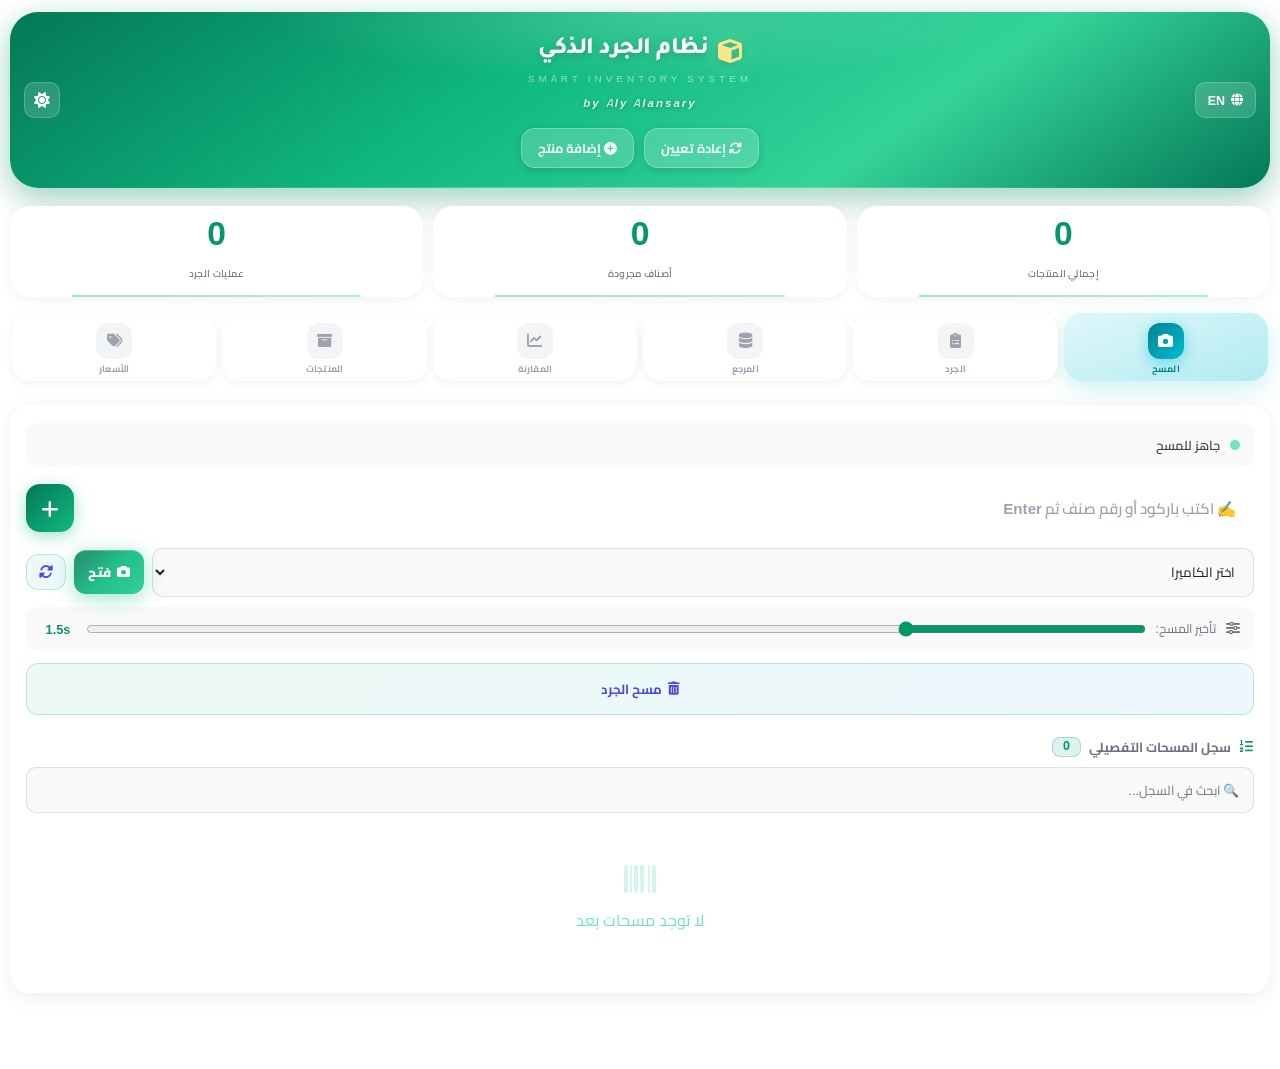
<file: index.html>
<!DOCTYPE html>
<html lang="ar" dir="rtl">
<head>
    <meta charset="UTF-8">
    <meta name="viewport" content="width=device-width, initial-scale=1.0, maximum-scale=1.0, user-scalable=yes, viewport-fit=cover">
    <title>نظام الجرد الذكي | ترتيب تنازلي وتأخير</title>
    <!-- Local offline assets (no internet required) -->
    <script src="libs/xlsx.full.min.js"></script>
    <script src="libs/exceljs.min.js"></script>
    <script src="libs/zxing.min.js"></script>
    <link rel="stylesheet" href="fonts/css/all.min.css">
    <link rel="stylesheet" href="fonts/local-fonts.css">
    <style>
        :root {
            --bg:          #0f0814;
            --surface:     #0d1520;
            --surface2:    #112030;
            --surface3:    #162a3e;
            --border:      rgba(255,255,255,0.07);
            --border-glow: rgba(6,182,212,0.3);
            --accent:      #10b981;
            --accent2:     #059669;
            --accent3:     #dc2626;
            --accent-glow: rgba(16,185,129,0.15);
            --text:        #e8edf5;
            --text-muted:  #6b7a9a;
            --text-dim:    #3d4a63;
            --gold:        #fbbf24;
            --positive:    #34d399;
            --negative:    #fb7185;
            --neutral:     #60a5fa;
            --shadow:      rgba(0,0,0,0.35);
        }

        /* ── الثيم الفاتح ── */
        body.light-theme {
            --bg:        #ffffff;
            --surface:   #ffffff;
            --surface2:  #f9f9f9;
            --surface3:  #f3f3f3;
            --border:      rgba(0,0,0,0.11);
            --accent:      #059669;
            --accent2:     #047857;
            --accent3:     #e05555;
            --text:        #1a1a2e;
            --text-muted:  #6b7280;
            --text-dim:    #6ee7b7;
            --gold:        #d4900a;
            --positive:    #059669;
            --negative:    #dc2626;
            --neutral:     #60a5fa;
            --shadow:      rgba(0,0,0,0.07);
        }
        body.light-theme::before, body.light-theme::after { display: none; }
        body.light-theme .header {
            background: linear-gradient(145deg, #047857 0%, #10b981 40%, #34d399 70%, #047857 100%) !important;
            border: none !important;
            box-shadow: 0 8px 28px rgba(16,185,129,0.35), 0 16px 40px rgba(0,0,0,0.1) !important;
        }
        body.light-theme .data-table th { background: #ecfdf5; color: #374151; }
        body.light-theme .data-table tbody tr:hover { background: rgba(16,185,129,0.02); }
        body.light-theme .card { box-shadow: 0 4px 20px rgba(0,0,0,0.07); }
        body.light-theme .stat-card { box-shadow: 0 2px 12px rgba(0,0,0,0.06); }
        body.light-theme .tab-btn { box-shadow: 0 2px 8px rgba(0,0,0,0.06); }

        /* زر تبديل الثيم */
        #themeToggle {
            position: absolute; left: 14px; top: 50%; transform: translateY(-50%);
            background: rgba(255,255,255,0.15); border: 1px solid rgba(255,255,255,0.2);
            color: white; width: 36px; height: 36px; border-radius: 10px;
            display: flex; align-items: center; justify-content: center;
            cursor: pointer; font-size: 1rem; transition: all 0.2s; flex-shrink: 0;
        }
        #themeToggle:hover { background: rgba(255,255,255,0.25); }

        * { margin: 0; padding: 0; box-sizing: border-box; -webkit-tap-highlight-color: transparent; }

        body {
            font-family: 'Cairo', 'Tajawal', sans-serif;
            background: var(--bg);
            color: var(--text);
            direction: rtl;
            padding: 12px 10px 60px;
            min-height: 100vh;
            position: relative;
            overflow-x: hidden;
        }

        /* No background pattern — pure white */
        body::before { display: none; }

        body::after { display: none; }

        .app-container {
            max-width: 100%;
            width: 100%;
            margin: 0;
            position: relative;
            z-index: 1;
        }

        /* ── HEADER ── */
        .header {
            background: linear-gradient(145deg, #047857 0%, #10b981 40%, #34d399 70%, #047857 100%);
            border-radius: 28px;
            padding: 24px 20px 20px;
            margin-bottom: 18px;
            color: white;
            border: none;
            box-shadow:
                0 8px 32px rgba(16,185,129,0.35),
                0 20px 50px rgba(0,0,0,0.2),
                inset 0 1px 0 rgba(255,255,255,0.25),
                inset 0 -1px 0 rgba(0,0,0,0.15);
            position: relative;
            overflow: hidden;
        }

        /* شعاع ضوء داخلي */
        .header::before {
            content: '';
            position: absolute;
            top: -40%; left: 20%; right: 20%;
            height: 80%;
            background: radial-gradient(ellipse, rgba(255,255,255,0.18) 0%, transparent 70%);
            pointer-events: none;
        }

        /* خط لمعة سفلي */
        .header::after {
            content: '';
            position: absolute;
            bottom: 0; left: 10%; right: 10%;
            height: 1px;
            background: linear-gradient(90deg, transparent, rgba(255,255,255,0.3), transparent);
        }

        .header h1 {
            font-size: 1.5rem;
            display: flex;
            align-items: center;
            justify-content: center;
            gap: 10px;
            font-weight: 900;
            letter-spacing: -0.5px;
            font-family: 'Tajawal', sans-serif;
            text-shadow: 0 2px 8px rgba(0,0,0,0.2);
        }

        .header h1 i {
            color: #fde68a;
            filter: drop-shadow(0 0 10px rgba(110,231,183,0.7));
        }

        .header-subtitle {
            text-align: center;
            font-size: 0.62rem;
            color: rgba(255,255,255,0.55);
            margin-top: 4px;
            letter-spacing: 4px;
            text-transform: uppercase;
        }

        /* Header buttons — شفافة بيضاء */
        .header > div button {
            background: rgba(255,255,255,0.18) !important;
            border: 1px solid rgba(255,255,255,0.28) !important;
            color: rgba(255,255,255,0.95) !important;
            font-family: 'Cairo', sans-serif;
            font-size: 0.78rem;
            backdrop-filter: blur(12px);
            transition: all 0.2s cubic-bezier(.34,1.4,.64,1) !important;
            border-radius: 14px !important;
            box-shadow: 0 2px 8px rgba(0,0,0,0.15) !important;
        }
        .header > div button:hover {
            background: rgba(255,255,255,0.28) !important;
            transform: translateY(-2px) !important;
            box-shadow: 0 6px 18px rgba(0,0,0,0.2) !important;
        }
        .header > div button:active {
            transform: translateY(1px) scale(0.97) !important;
        }

        /* ── STATS ── */
        .stats-row {
            display: grid;
            grid-template-columns: repeat(3, 1fr);
            gap: 10px;
            margin-bottom: 16px;
        }

        .stat-card {
            background: var(--surface);
            border-radius: 20px;
            padding: 18px 8px 14px;
            text-align: center;
            border: none;
            position: relative;
            overflow: hidden;
            transition: transform 0.25s cubic-bezier(.34,1.4,.64,1), border-color 0.2s, box-shadow 0.2s;
            box-shadow: 0 4px 16px rgba(0,0,0,0.15);
        }

        .stat-card:hover {
            transform: translateY(-3px);
            border-color: rgba(16,185,129,0.25);
            box-shadow: 0 8px 28px rgba(16,185,129,0.08);
        }

        .stat-card::after {
            content: '';
            position: absolute;
            bottom: 0; left: 15%; right: 15%;
            height: 2px;
            background: linear-gradient(90deg, #10b981, #34d399, #10b981);
            border-radius: 2px;
            opacity: 0.5;
        }

        .stat-number {
            font-size: 2.1rem;
            font-weight: 900;
            color: #10b981;
            font-family: 'Tajawal', sans-serif;
            line-height: 1;
            text-shadow: 0 0 20px rgba(16,185,129,0.3);
        }

        .stat-label {
            font-size: 0.62rem;
            color: var(--text-muted);
            font-weight: 600;
            margin-top: 6px;
            letter-spacing: 0.3px;
        }

        body.light-theme .stat-number { color: #059669; text-shadow: none; }
        body.light-theme .stat-card::after { background: linear-gradient(90deg, #10b981, #34d399); opacity: 0.4; }

        /* ── TABS — صف واحد قابل للتمرير ── */
        .tabs {
            display: flex;
            flex-direction: row;
            gap: 6px;
            margin-bottom: 16px;
            overflow: visible;
            padding: 6px 2px 8px;
            margin-top: -6px;
        }
        .tabs::-webkit-scrollbar { display: none; }
        .tabs-row { display: contents; }
        .tabs-row-2 .tab-btn { max-width: none; flex: 1; }

        .tab-btn {
            flex: 1;
            min-width: 0;
            max-width: none;
            background: #fff;
            border: none;
            border-radius: 18px;
            padding: 10px 4px 8px;
            font-weight: 700;
            font-size: 0.58rem;
            display: flex;
            flex-direction: column;
            align-items: center;
            justify-content: center;
            gap: 5px;
            cursor: pointer;
            color: #9ca3af;
            transition: all 0.3s cubic-bezier(.34,1.4,.64,1);
            font-family: 'Cairo', sans-serif;
            position: relative;
            overflow: visible;
            box-shadow: 0 2px 8px rgba(0,0,0,0.07);
            letter-spacing: 0.2px;
        }

        .tab-btn i {
            width: 36px;
            height: 36px;
            border-radius: 12px;
            display: flex;
            align-items: center;
            justify-content: center;
            font-size: 0.95rem;
            background: #f3f4f6;
            transition: all 0.3s cubic-bezier(.34,1.4,.64,1);
            border: none;
            flex-shrink: 0;
            color: #9ca3af;
        }

        .tab-btn span {
            font-size: 0.58rem;
            font-weight: 700;
            line-height: 1;
        }

        .tab-btn:hover { transform: translateY(-2px); box-shadow: 0 6px 16px rgba(0,0,0,0.1); }
        .tab-btn:hover i { background: #e5e7eb; color: #6b7280; }

        /* ── كل تبويب نشط بلونه ── */
        /* scan = سماوي */
        .tab-btn.active[data-tab="tab-scan"] {
            background: linear-gradient(160deg,#e0f7fa,#b2ebf2);
            border: none;
            color: #00838f;
            box-shadow: 0 8px 24px rgba(0,188,212,0.2);
            
        }
        .tab-btn.active[data-tab="tab-scan"] i {
            background: linear-gradient(135deg,#00838f,#00bcd4);
            color: #fff;
            box-shadow: 0 4px 14px rgba(0,188,212,0.45);
            animation: iconBounce 0.4s cubic-bezier(.34,1.7,.64,1);
        }

        /* inv = أخضر نعناعي */
        .tab-btn.active[data-tab="tab-inv"] {
            background: linear-gradient(160deg,#e8f5e9,#c8e6c9);
            border: none;
            color: #2e7d32;
            box-shadow: 0 8px 24px rgba(67,160,71,0.2);
            
        }
        .tab-btn.active[data-tab="tab-inv"] i {
            background: linear-gradient(135deg,#2e7d32,#43a047);
            color: #fff;
            box-shadow: 0 4px 14px rgba(67,160,71,0.45);
            animation: iconBounce 0.4s cubic-bezier(.34,1.7,.64,1);
        }

        /* stock = أزرق */
        .tab-btn.active[data-tab="tab-stock"] {
            background: linear-gradient(160deg,#e3f2fd,#bbdefb);
            border: none;
            color: #1565c0;
            box-shadow: 0 8px 24px rgba(33,150,243,0.2);
            
        }
        .tab-btn.active[data-tab="tab-stock"] i {
            background: linear-gradient(135deg,#1565c0,#2196f3);
            color: #fff;
            box-shadow: 0 4px 14px rgba(33,150,243,0.45);
            animation: iconBounce 0.4s cubic-bezier(.34,1.7,.64,1);
        }

        /* cmp = برتقالي عنبري */
        .tab-btn.active[data-tab="tab-cmp"] {
            background: linear-gradient(160deg,#fff8e1,#ffecb3);
            border: none;
            color: #e65100;
            box-shadow: 0 8px 24px rgba(255,160,0,0.2);
            
        }
        .tab-btn.active[data-tab="tab-cmp"] i {
            background: linear-gradient(135deg,#e65100,#ffa000);
            color: #fff;
            box-shadow: 0 4px 14px rgba(255,160,0,0.45);
            animation: iconBounce 0.4s cubic-bezier(.34,1.7,.64,1);
        }

        /* products = وردي 🌸 */
        .tab-btn.active[data-tab="tab-products"] {
            background: linear-gradient(160deg,#d1fae5,#a7f3d0);
            border-color: rgba(16,185,129,0.3);
            color: #065f40;
            box-shadow: 0 8px 24px rgba(16,185,129,0.2);
            
        }
        .tab-btn.active[data-tab="tab-products"] i {
            background: linear-gradient(135deg,#065f40,#10b981);
            color: #fff;
            box-shadow: 0 4px 14px rgba(16,185,129,0.45);
            animation: iconBounce 0.4s cubic-bezier(.34,1.7,.64,1);
        }

        /* prices = ذهبي */
        .tab-btn.active[data-tab="tab-prices"] {
            background: linear-gradient(160deg,#fef9c3,#fde68a);
            border: none;
            color: #92400e;
            box-shadow: 0 8px 24px rgba(245,158,11,0.2);
        }
        .tab-btn.active[data-tab="tab-prices"] i {
            background: linear-gradient(135deg,#b45309,#f59e0b);
            color: #fff;
            box-shadow: 0 4px 14px rgba(245,158,11,0.45);
            animation: iconBounce 0.4s cubic-bezier(.34,1.7,.64,1);
        }

        @keyframes iconBounce {
            0%   { transform: scale(0.6) rotate(-10deg); }
            60%  { transform: scale(1.15) rotate(4deg); }
            100% { transform: scale(1) rotate(0deg); }
        }

        /* Dark theme override */
        body:not(.light-theme) .tab-btn {
            background: var(--surface);
            border-color: var(--border);
            color: var(--text-muted);
            box-shadow: 0 2px 8px rgba(0,0,0,0.25);
        }
        body:not(.light-theme) .tab-btn i {
            background: var(--surface2);
            border: 1px solid var(--border);
            color: var(--text-muted);
        }
        body:not(.light-theme) .tab-btn.active[data-tab="tab-scan"]     { background: linear-gradient(160deg,#0c3040,#0e4f63); color:#67e8f9; }
        body:not(.light-theme) .tab-btn.active[data-tab="tab-inv"]      { background: linear-gradient(160deg,#0a2e1a,#133d24); color:#6ee7b7; }
        body:not(.light-theme) .tab-btn.active[data-tab="tab-stock"]    { background: linear-gradient(160deg,#0a1f40,#0e2d5e); color:#93c5fd; }
        body:not(.light-theme) .tab-btn.active[data-tab="tab-cmp"]      { background: linear-gradient(160deg,#2a1800,#3d2400); color:#fde68a; }
        body:not(.light-theme) .tab-btn.active[data-tab="tab-products"] { background: linear-gradient(160deg,#0a2e1a,#133d24); color:#6ee7b7; }
        body:not(.light-theme) .tab-btn.active[data-tab="tab-prices"]   { background: linear-gradient(160deg,#2a1e00,#3a2a00); color:#fbbf24; }

        /* ── CARD ── */
        .card {
            background: var(--surface);
            border-radius: 20px;
            padding: 18px 16px;
            margin-bottom: 16px;
            border: none;
            box-shadow: 0 4px 16px rgba(0,0,0,0.3);
        }

        /* ── PANEL ── */
        .panel { display: none; animation: fadeIn 0.25s ease; }
        .panel.active-pane { display: block; }
        @keyframes fadeIn {
            from { opacity: 0; transform: translateY(8px); }
            to { opacity: 1; transform: translateY(0); }
        }

        /* ── INPUTS ── */
        .input-field {
            width: 100%;
            padding: 13px 18px;
            font-size: 0.95rem;
            border: none;
            border-radius: 12px;
            background: #ffffff;
            margin-bottom: 12px;
            color: var(--text);
            font-family: 'Cairo', sans-serif;
            transition: all 0.2s;
        }
        .input-field::placeholder { color: #9ca3af; }
        .input-field:focus {
            outline: none;
            border-color: var(--accent);
            box-shadow: 0 0 0 3px rgba(16,185,129,0.08);
            background: var(--surface3);
        }

        /* ── BUTTONS ── */
        .btn-primary, .btn-secondary {
            border: none;
            padding: 13px 18px;
            border-radius: 12px;
            font-weight: 700;
            display: inline-flex;
            align-items: center;
            justify-content: center;
            gap: 8px;
            cursor: pointer;
            width: 100%;
            transition: all 0.15s ease;
            font-family: 'Cairo', sans-serif;
            font-size: 0.88rem;
        }

        .btn-primary {
            background: linear-gradient(135deg, #047857 0%, #10b981 50%, #34d399 100%);
            color: #fff;
            font-weight: 800;
            box-shadow: 0 4px 20px rgba(16,185,129,0.4),
                        inset 0 1px 0 rgba(255,255,255,0.25);
            position: relative; overflow: hidden;
        }
        .btn-primary::before {
            content: '';
            position: absolute; inset: 0;
            background: linear-gradient(135deg, rgba(255,255,255,0.15), transparent);
            border-radius: inherit;
            pointer-events: none;
        }
        .btn-primary:hover {
            box-shadow: 0 8px 28px rgba(16,185,129,0.5);
            transform: translateY(-2px) scale(1.01);
        }
        .btn-primary:active {
            transform: translateY(2px) scale(0.98);
            box-shadow: 0 2px 10px rgba(16,185,129,0.25);
        }

        .btn-secondary {
            background: linear-gradient(135deg, rgba(16,185,129,0.08), rgba(14,165,233,0.08));
            color: var(--accent);
            border: 1.5px solid rgba(16,185,129,0.25);
            font-weight: 700;
            position: relative; overflow: hidden;
        }
        .btn-secondary:hover {
            background: linear-gradient(135deg, rgba(16,185,129,0.15), rgba(14,165,233,0.14));
            border-color: rgba(16,185,129,0.35);
            transform: translateY(-1px);
            box-shadow: 0 4px 16px rgba(16,185,129,0.2);
        }
        .btn-secondary:active { transform: translateY(1px) scale(0.98); }
        body.light-theme .btn-secondary { color: #4f46e5; }

        /* ── FLEX 2 COLS ── */
        .flex-2cols { display: flex; gap: 10px; margin: 10px 0; }
        .flex-2cols .btn { width: auto; flex: 1; }

        /* ── INVENTORY LIST ── */
        .inventory-list { max-height: 520px; overflow-y: auto; scrollbar-width: thin; scrollbar-color: var(--surface3) transparent; }

        .product-card {
            background: var(--surface2);
            border-radius: 14px;
            padding: 14px;
            margin-bottom: 10px;
            border: none;
            transition: border-color 0.2s;
        }
        .product-card:hover { border-color: rgba(16,185,129,0.2); }

        .product-info {
            display: flex;
            justify-content: space-between;
            align-items: center;
            flex-wrap: wrap;
            gap: 8px;
        }

        .product-info strong { font-size: 0.9rem; font-weight: 700; }
        .product-info small { color: var(--text-muted); font-size: 0.7rem; }

        .product-quantity {
            font-size: 1.6rem;
            font-weight: 900;
            color: var(--accent);
            background: rgba(16,185,129,0.08);
            padding: 4px 16px;
            border-radius: 10px;
            border: none;
            font-family: 'Tajawal', sans-serif;
            text-shadow: 0 0 12px rgba(6,182,212,0.35);
        }

        .product-time {
            font-size: 0.62rem;
            color: var(--text-dim);
            margin-top: 3px;
        }

        .product-actions { margin-top: 10px; display: flex; gap: 6px; flex-wrap: wrap; }

        .icon-btn {
            background: var(--surface3);
            border: 1px solid var(--border);
            color: var(--text-muted);
            padding: 6px 12px;
            border-radius: 8px;
            font-size: 0.7rem;
            display: inline-flex;
            align-items: center;
            gap: 5px;
            cursor: pointer;
            font-family: 'Cairo', sans-serif;
            transition: all 0.15s;
        }
        .icon-btn:hover { color: var(--accent); border-color: rgba(99,102,241,0.3); }

        /* ── TABLES ── */
        .data-wrapper {
            overflow-x: auto;
            overflow-y: auto;
            max-height: 420px;
            border-radius: 14px;
            border: none;
            background: #ffffff;
            margin-top: 12px;
            scrollbar-width: thin;
            scrollbar-color: var(--surface3) transparent;
        }
        .data-wrapper .data-table thead th {
            position: sticky;
            top: 0;
            z-index: 2;
            background: var(--surface3);
        }

        .data-table {
            width: 100%;
            border-collapse: collapse;
            font-size: 0.78rem;
            min-width: 380px;
        }

        .data-table th {
            background: var(--surface3);
            color: var(--text-muted);
            font-weight: 700;
            padding: 12px 10px;
            text-align: center;
            font-size: 0.72rem;
            letter-spacing: 0.5px;
            border-bottom: 1px solid rgba(0,0,0,0.04);
        }

        .data-table td {
            padding: 11px 10px;
            text-align: center;
            border-bottom: 1px solid rgba(255,255,255,0.04);
            color: var(--text);
        }

        .data-table tbody tr:hover { background: rgba(255,255,255,0.03); }

        .diff-positive { background: rgba(16,185,129,0.08); color: var(--positive); font-weight: 700; }
        .diff-negative { background: rgba(255,107,107,0.12); color: var(--negative); font-weight: 700; }
        .diff-zero { background: rgba(0,150,255,0.1); color: var(--neutral); font-weight: 700; }

        /* ── SEARCH ── */
        .search-input {
            width: 100%;
            padding: 11px 16px;
            border-radius: 12px;
            border: none;
            margin-bottom: 12px;
            background: #ffffff;
            color: var(--text);
            font-family: 'Cairo', sans-serif;
            font-size: 0.88rem;
        }
        .search-input::placeholder { color: #9ca3af; }
        .search-input:focus { outline: none; border-color: var(--accent); box-shadow: 0 0 0 3px rgba(16,185,129,0.08); }

        /* ── FILE UPLOAD ── */
        .file-label {
            background: var(--surface2);
            border-radius: 12px;
            padding: 14px;
            text-align: center;
            cursor: pointer;
            border: 1px dashed rgba(99,102,241,0.3);
            margin-bottom: 14px;
            color: var(--text-muted);
            font-size: 0.9rem;
            transition: all 0.2s;
        }
        .file-label:hover {
            border-color: var(--accent);
            color: var(--accent);
            background: rgba(16,185,129,0.03);
        }

        /* ── CAMERA ── */
        .camera-wrapper {
            border-radius: 20px;
            overflow: hidden;
            margin: 14px auto;
            background: #000;
            position: relative;
            width: 100%;
            max-width: 340px;
            height: 280px;
            border: none;
            box-shadow: none;
        }

        /* Force the video inside to fill — keep intrinsic frames intact for iOS canvas capture */
        .camera-wrapper video,
        .camera-wrapper #reader2,
        .camera-wrapper #reader2 > * {
            width: 100% !important;
            height: 100% !important;
            object-fit: cover !important;
            display: block;
        }

        /* Corner guides */
        .camera-wrapper::before-disabled {
            content: '';
            position: absolute;
            inset: 16px;
            border: 2px solid transparent;
            border-radius: 12px;
            background:
                linear-gradient(#10b981, #10b981) top left / 24px 3px no-repeat,
                linear-gradient(#10b981, #10b981) top left / 3px 24px no-repeat,
                linear-gradient(#10b981, #10b981) top right / 24px 3px no-repeat,
                linear-gradient(#10b981, #10b981) top right / 3px 24px no-repeat,
                linear-gradient(#10b981, #10b981) bottom left / 24px 3px no-repeat,
                linear-gradient(#10b981, #10b981) bottom left / 3px 24px no-repeat,
                linear-gradient(#10b981, #10b981) bottom right / 24px 3px no-repeat,
                linear-gradient(#10b981, #10b981) bottom right / 3px 24px no-repeat;
            pointer-events: none;
            z-index: 10;
        }

        .camera-selector {
            display: flex;
            gap: 8px;
            margin: 12px 0;
            align-items: center;
            flex-wrap: wrap;
        }

        .cam-select {
            flex: 2;
            padding: 10px 14px;
            border-radius: 10px;
            border: 1px solid var(--border);
            background: var(--surface2);
            color: var(--text);
            font-family: 'Cairo', sans-serif;
        }

        /* ── COMPARE STATS ── */
        .compare-stats-grid {
            display: grid;
            grid-template-columns: repeat(3, 1fr);
            gap: 8px;
            margin-bottom: 16px;
        }

        .compare-stat-card {
            background: var(--surface2);
            border-radius: 12px;
            padding: 12px 6px;
            text-align: center;
            border: 1px solid var(--border);
            transition: border-color 0.2s;
        }
        .compare-stat-card:hover { border-color: rgba(16,185,129,0.25); }

        .compare-stat-number {
            font-size: 1.4rem;
            font-weight: 900;
            color: var(--accent);
            font-family: 'Tajawal', sans-serif;
        }

        .compare-stat-label {
            font-size: 0.62rem;
            color: var(--text-muted);
            margin-top: 3px;
        }

        /* ── FILTER BTNS ── */
        /* filter-btn styles now in compare tab inline style block */
        .filter-btn { cursor: pointer; }

        /* ── TOAST ── */
        .toast {
            position: fixed;
            bottom: 24px;
            left: 16px;
            right: 16px;
            background: var(--surface3);
            color: var(--text);
            text-align: center;
            padding: 13px 20px;
            border-radius: 14px;
            font-size: 0.85rem;
            z-index: 2100;
            box-shadow: 0 8px 32px rgba(0,0,0,0.5);
            border: none;
            font-family: 'Cairo', sans-serif;
            animation: slideUp 0.3s ease;
        }

        @keyframes slideUp {
            from { opacity: 0; transform: translateY(20px); }
            to { opacity: 1; transform: translateY(0); }
        }

        /* ── FLASH EFFECTS ── */
        .flash-green {
            border-color: var(--accent) !important;
            box-shadow: 0 0 0 3px rgba(99,102,241,0.3) !important;
            background: rgba(16,185,129,0.08) !important;
            transition: 0.08s;
        }
        .flash-red {
            border-color: var(--negative) !important;
            box-shadow: 0 0 0 3px rgba(255,107,107,0.3) !important;
            background: rgba(255,107,107,0.06) !important;
            transition: 0.08s;
        }

        /* ── MODAL ── */
        #productModal > div {
            background: var(--surface) !important;
            border: none !important;
            color: var(--text) !important;
        }
        #productModal h3 { color: var(--accent); margin-bottom: 16px; font-family: 'Tajawal', sans-serif; }
        #productModal input {
            display: block;
            width: 100%;
            padding: 11px 14px;
            margin-bottom: 10px;
            background: var(--surface2);
            border: 1px solid var(--border);
            border-radius: 10px;
            color: var(--text);
            font-family: 'Cairo', sans-serif;
        }
        #productModal input:focus { outline: none; border-color: var(--accent); }
        #productModal input::placeholder { color: var(--text-dim); }
        #saveProductBtn {
            background: linear-gradient(135deg, #0891b2, #06b6d4) !important;
            color: #021a14 !important;
            font-weight: 800 !important;
            font-family: 'Cairo', sans-serif;
        }
        #closeModalBtn {
            background: var(--surface2) !important;
            color: var(--text) !important;
            border: 1px solid var(--border) !important;
            font-family: 'Cairo', sans-serif;
        }

        /* ── INVENTORY COUNT BADGE ── */
        #inventoryCount {
            background: rgba(16,185,129,0.15) !important;
            color: var(--accent) !important;
            border: 1px solid rgba(99,102,241,0.3) !important;
            font-family: 'Tajawal', sans-serif;
        }

        /* ── SECTION HEADINGS ── */
        h4 { color: var(--text-muted); font-size: 0.85rem; font-weight: 700; }

        /* ── SELECT DROPDOWNS ── */
        select {
            background: var(--surface2);
            border: 1px solid var(--border);
            color: var(--text);
            font-family: 'Cairo', sans-serif;
        }

        /* ── MISC ── */
        .hidden { display: none; }

        /* Scrollbar */
        ::-webkit-scrollbar { width: 5px; height: 5px; }
        ::-webkit-scrollbar-track { background: transparent; }
        ::-webkit-scrollbar-thumb { background: var(--surface3); border-radius: 10px; }

        /* خط مسح الكاميرا المتحرك */
        @keyframes scanAnim {
            0%   { top: 20%; opacity: 0.6; }
            50%  { top: 80%; opacity: 1;   }
            100% { top: 20%; opacity: 0.6; }
        }

        /* شريط التقدم */
        #progressOverlay {
            display: none; position: fixed; inset: 0;
            background: rgba(0,0,0,0.55); backdrop-filter: blur(8px);
            z-index: 4000; align-items: center; justify-content: center;
        }
        #progressOverlay.show { display: flex; }
        #progressBox {
            background: #ffffff;
            border: none;
            border-radius: 24px; padding: 28px 24px 22px;
            width: 88%; max-width: 360px;
            box-shadow: 0 20px 60px rgba(0,0,0,0.3), 0 0 0 1px rgba(16,185,129,0.1);
        }
        #progressTitle { font-size:1rem; font-weight:800; color:#1a1a2e; margin-bottom:6px; font-family:'Tajawal',sans-serif; }
        #progressSub   { font-size:0.75rem; color:#6b7280; margin-bottom:16px; min-height:18px; }
        #progressTrack { height:10px; background:#f3f4f6; border-radius:99px; overflow:hidden; margin-bottom:10px; border: none; }
        #progressFill  { height:100%; width:0%; background:linear-gradient(90deg,#047857,#10b981,#34d399); border-radius:99px; transition:width 0.25s ease; box-shadow:0 0 12px rgba(16,185,129,0.4); }
        #progressPct   { text-align:left; font-size:0.85rem; color:#059669; font-weight:800; font-family:'Tajawal',sans-serif; }

        /* ══ COMPARE STAT CARDS ══ */
        .cmp-stats-grid {
            display: grid;
            grid-template-columns: repeat(3,1fr);
            gap: 10px;
            margin-bottom: 16px;
        }
        .cmp-stat {
            border-radius: 18px;
            padding: 14px 6px 12px;
            text-align: center;
            border: 1.5px solid transparent;
            position: relative;
            overflow: hidden;
            transition: transform 0.2s;
        }
        .cmp-stat:hover { transform: translateY(-2px); }
        .cmp-stat-icon {
            width: 40px; height: 40px;
            border-radius: 13px;
            margin: 0 auto 10px;
            display: flex; align-items: center; justify-content: center;
            font-size: 1rem;
        }
        .cmp-stat-num {
            font-size: 1.9rem;
            font-weight: 900;
            font-family: 'Tajawal', sans-serif;
            line-height: 1;
        }
        .cmp-stat-lbl {
            font-size: 0.6rem;
            font-weight: 700;
            margin-top: 5px;
            letter-spacing: 0.3px;
        }
        /* Variants — light tinted */
        .cmp-neutral { background: rgba(148,163,184,0.08); border-color: rgba(148,163,184,0.2); }
        .cmp-neutral .cmp-stat-icon { background: linear-gradient(135deg,#475569,#94a3b8); color:#fff; }
        .cmp-neutral .cmp-stat-num  { color: #cbd5e1; }
        .cmp-neutral .cmp-stat-lbl  { color: #94a3b8; }

        .cmp-green { background: rgba(16,185,129,0.08); border-color: rgba(52,211,153,0.25); }
        .cmp-green .cmp-stat-icon { background: linear-gradient(135deg,#059669,#34d399); color:#fff; box-shadow:0 4px 14px rgba(52,211,153,0.3); }
        .cmp-green .cmp-stat-num  { color: #34d399; }
        .cmp-green .cmp-stat-lbl  { color: #6ee7b7; }

        .cmp-red { background: rgba(244,63,94,0.07); border-color: rgba(251,113,133,0.25); }
        .cmp-red .cmp-stat-icon { background: linear-gradient(135deg,#be123c,#fb7185); color:#fff; box-shadow:0 4px 14px rgba(251,113,133,0.3); }
        .cmp-red .cmp-stat-num  { color: #fb7185; }
        .cmp-red .cmp-stat-lbl  { color: #fda4af; }

        .cmp-blue { background: rgba(59,130,246,0.08); border-color: rgba(96,165,250,0.25); }
        .cmp-blue .cmp-stat-icon { background: linear-gradient(135deg,#1d4ed8,#60a5fa); color:#fff; box-shadow:0 4px 14px rgba(96,165,250,0.3); }
        .cmp-blue .cmp-stat-num  { color: #60a5fa; }
        .cmp-blue .cmp-stat-lbl  { color: #93c5fd; }

        .cmp-amber { background: rgba(245,158,11,0.08); border-color: rgba(251,191,36,0.25); }
        .cmp-amber .cmp-stat-icon { background: linear-gradient(135deg,#b45309,#fbbf24); color:#fff; box-shadow:0 4px 14px rgba(251,191,36,0.3); }
        .cmp-amber .cmp-stat-num  { color: #fbbf24; }
        .cmp-amber .cmp-stat-lbl  { color: #fde68a; }

        .cmp-violet { background: rgba(168,85,247,0.08); border-color: rgba(192,132,252,0.25); }
        .cmp-violet .cmp-stat-icon { background: linear-gradient(135deg,#7e22ce,#c084fc); color:#fff; box-shadow:0 4px 14px rgba(192,132,252,0.3); }
        .cmp-violet .cmp-stat-num  { color: #c084fc; }
        .cmp-violet .cmp-stat-lbl  { color: #d8b4fe; }

        /* Light theme overrides */
        body.light-theme .cmp-neutral { background:#f8fafc; border-color:rgba(0,0,0,0.08); }
        body.light-theme .cmp-neutral .cmp-stat-num { color:#475569; }
        body.light-theme .cmp-green  { background:#f0fdf4; border-color:rgba(16,185,129,0.2); }
        body.light-theme .cmp-green .cmp-stat-num { color:#059669; }
        body.light-theme .cmp-red    { background:#fff1f2; border-color:rgba(244,63,94,0.2); }
        body.light-theme .cmp-red .cmp-stat-num { color:#e11d48; }
        body.light-theme .cmp-blue   { background:#eff6ff; border-color:rgba(59,130,246,0.2); }
        body.light-theme .cmp-blue .cmp-stat-num { color:#2563eb; }
        body.light-theme .cmp-amber  { background:#fffbeb; border-color:rgba(245,158,11,0.2); }
        body.light-theme .cmp-amber .cmp-stat-num { color:#b45309; }
        body.light-theme .cmp-violet { background:#faf5ff; border-color:rgba(168,85,247,0.2); }
        body.light-theme .cmp-violet .cmp-stat-num { color:#7e22ce; }
    <style>
        .flash-green { border-color:#10b981!important; box-shadow:0 0 0 6px rgba(16,185,129,0.35),0 0 40px rgba(16,185,129,0.25)!important; background:rgba(16,185,129,0.12)!important; animation:flashPulseGreen 0.5s ease!important; }
        .flash-red   { border-color:#dc2626!important; box-shadow:0 0 0 6px rgba(220,38,38,0.35),0 0 40px rgba(220,38,38,0.2)!important;  background:rgba(220,38,38,0.1)!important;  animation:flashPulseRed  0.5s ease!important; }
        @keyframes flashPulseGreen { 0%{box-shadow:0 0 0 2px rgba(16,185,129,0.5)} 40%{box-shadow:0 0 0 8px rgba(16,185,129,0.4),0 0 60px rgba(16,185,129,0.3)} 100%{box-shadow:0 0 0 4px rgba(16,185,129,0.2)} }
        @keyframes flashPulseRed   { 0%{box-shadow:0 0 0 2px rgba(220,38,38,0.5)}  40%{box-shadow:0 0 0 8px rgba(220,38,38,0.4),0 0 60px rgba(220,38,38,0.25)} 100%{box-shadow:0 0 0 4px rgba(220,38,38,0.2)} }
        /* ── CUSTOM CONFIRM MODAL ── */
        #customConfirmOverlay {
            display: none; position: fixed; inset: 0;
            background: rgba(0,0,0,0.55); backdrop-filter: blur(6px);
            z-index: 9000; align-items: center; justify-content: center;
        }
        #customConfirmOverlay.show { display: flex; }
        #customConfirmBox {
            background: #ffffff;
            border-radius: 24px;
            padding: 28px 24px 20px;
            width: 88%; max-width: 340px;
            box-shadow: 0 20px 60px rgba(0,0,0,0.35);
            text-align: center;
            font-family: 'Cairo', sans-serif;
            animation: confirmPop 0.25s cubic-bezier(.34,1.5,.64,1);
        }
        body:not(.light-theme) #customConfirmBox {
            background: #1a2235;
            box-shadow: 0 20px 60px rgba(0,0,0,0.6), 0 0 0 1px rgba(16,185,129,0.12);
        }
        @keyframes confirmPop {
            from { opacity:0; transform: scale(0.85); }
            to   { opacity:1; transform: scale(1); }
        }
        #customConfirmIcon {
            width: 52px; height: 52px; border-radius: 16px;
            background: linear-gradient(135deg, #fbbf24, #f59e0b);
            margin: 0 auto 14px;
            display: flex; align-items: center; justify-content: center;
            font-size: 1.4rem; color: #fff;
            box-shadow: 0 6px 20px rgba(251,191,36,0.4);
        }
        #customConfirmMsg {
            font-size: 0.95rem; font-weight: 700;
            color: #1a1a2e; line-height: 1.6;
            margin-bottom: 20px;
        }
        body:not(.light-theme) #customConfirmMsg { color: #e8edf5; }
        .confirm-btns {
            display: flex; gap: 10px;
        }
        .confirm-btn-cancel {
            flex: 1; padding: 11px;
            border-radius: 12px; border: 1.5px solid #e5e7eb;
            background: transparent; color: #6b7280;
            font-family: 'Cairo', sans-serif; font-size: 0.9rem; font-weight: 700;
            cursor: pointer; transition: all 0.15s;
        }
        .confirm-btn-cancel:hover { background: #f3f4f6; }
        body:not(.light-theme) .confirm-btn-cancel { border-color: rgba(255,255,255,0.12); color: #9ca3af; }
        body:not(.light-theme) .confirm-btn-cancel:hover { background: rgba(255,255,255,0.06); }
        .confirm-btn-ok {
            flex: 1; padding: 11px;
            border-radius: 12px; border: none;
            background: linear-gradient(135deg, #059669, #10b981);
            color: #fff; font-family: 'Cairo', sans-serif;
            font-size: 0.9rem; font-weight: 700;
            cursor: pointer; transition: all 0.15s;
            box-shadow: 0 4px 14px rgba(16,185,129,0.35);
        }
        .confirm-btn-ok:hover { background: linear-gradient(135deg,#047857,#059669); transform: translateY(-1px); }
    </style>
</head>
<body>

    <!-- Modal prompt مخصص (بديل عن prompt()) -->
    <div id="customPromptOverlay" style="display:none;position:fixed;inset:0;background:rgba(0,0,0,0.55);backdrop-filter:blur(6px);z-index:9100;align-items:center;justify-content:center;">
        <div id="customPromptBox" style="background:#fff;border-radius:24px;padding:28px 24px 20px;width:88%;max-width:340px;box-shadow:0 20px 60px rgba(0,0,0,0.35);font-family:'Cairo',sans-serif;animation:confirmPop 0.25s cubic-bezier(.34,1.5,.64,1);">
            <div id="customPromptIcon" style="width:48px;height:48px;border-radius:14px;background:linear-gradient(135deg,#0891b2,#06b6d4);margin:0 auto 12px;display:flex;align-items:center;justify-content:center;font-size:1.2rem;color:#fff;box-shadow:0 6px 20px rgba(6,182,212,0.4);">✏️</div>
            <div id="customPromptTitle" style="font-size:0.95rem;font-weight:800;color:#1a1a2e;text-align:center;margin-bottom:4px;line-height:1.5;"></div>
            <div id="customPromptSub" style="font-size:0.78rem;color:#6b7280;text-align:center;margin-bottom:14px;"></div>
            <input id="customPromptInput" type="number" min="0" style="width:100%;padding:12px 14px;border-radius:12px;border:1.5px solid #e5e7eb;font-family:'Cairo',sans-serif;font-size:1rem;font-weight:700;text-align:center;color:#1a1a2e;background:#f9fafb;outline:none;transition:border-color 0.2s;">
            <div style="display:flex;gap:10px;margin-top:16px;">
                <button id="customPromptCancel" style="flex:1;padding:11px;border-radius:12px;border:1.5px solid #e5e7eb;background:transparent;color:#6b7280;font-family:'Cairo',sans-serif;font-size:0.9rem;font-weight:700;cursor:pointer;"></button>
                <button id="customPromptOk" style="flex:1;padding:11px;border-radius:12px;border:none;background:linear-gradient(135deg,#0891b2,#06b6d4);color:#fff;font-family:'Cairo',sans-serif;font-size:0.9rem;font-weight:700;cursor:pointer;box-shadow:0 4px 14px rgba(6,182,212,0.4);"></button>
            </div>
        </div>
    </div>


    <!-- Modal تأكيد مخصص (بديل عن confirm()) -->
    <div id="customConfirmOverlay" style="display:none;position:fixed;inset:0;background:rgba(0,0,0,0.55);backdrop-filter:blur(6px);z-index:9000;align-items:center;justify-content:center;">
        <div id="customConfirmBox">
            <div id="customConfirmIcon"><i class="fas fa-exclamation-triangle"></i></div>
            <div id="customConfirmMsg"></div>
            <div class="confirm-btns">
                <button class="confirm-btn-cancel" id="customConfirmCancel" data-i18n-text="cancel">إلغاء</button>
                <button class="confirm-btn-ok"     id="customConfirmOk" data-i18n-text="ok">موافق</button>
            </div>
        </div>
    </div>

    <!-- Modal إدخال الكمية المخصص (بديل prompt) -->
    <div id="qtyInputOverlay" style="display:none; position:fixed; inset:0; background:rgba(0,0,0,0.55); backdrop-filter:blur(6px); z-index:9500; align-items:center; justify-content:center;">
        <div id="qtyInputBox" style="background:#fff; border-radius:24px; padding:28px 24px 20px; width:88%; max-width:340px; box-shadow:0 20px 60px rgba(0,0,0,0.35); font-family:'Cairo',sans-serif; animation:confirmPop 0.25s cubic-bezier(.34,1.5,.64,1);">
            <div style="font-size:0.82rem; color:#6b7280; margin-bottom:4px;" id="qtyInputSub"></div>
            <div style="font-size:1rem; font-weight:800; color:#1a1a2e; margin-bottom:16px;" id="qtyInputLabel"></div>
            <input type="number" id="qtyInputField" min="0" style="width:100%; padding:12px 14px; border-radius:12px; border:2px solid #10b981; font-size:1.1rem; font-weight:700; text-align:center; font-family:'Cairo',sans-serif; color:#1a1a2e; outline:none; background:#f9fafb;">
            <div style="display:flex; gap:10px; margin-top:16px;">
                <button id="qtyInputCancel" style="flex:1; padding:11px; border-radius:12px; border:1.5px solid #e5e7eb; background:transparent; color:#6b7280; font-family:'Cairo',sans-serif; font-size:0.9rem; font-weight:700; cursor:pointer;" data-i18n-text="cancel">إلغاء</button>
                <button id="qtyInputOk" style="flex:1; padding:11px; border-radius:12px; border:none; background:linear-gradient(135deg,#059669,#10b981); color:#fff; font-family:'Cairo',sans-serif; font-size:0.9rem; font-weight:700; cursor:pointer; box-shadow:0 4px 14px rgba(16,185,129,0.35);" data-i18n-text="ok">موافق</button>
            </div>
        </div>
    </div>

    <!-- شريط التقدم -->
    <div id="progressOverlay">
        <div id="progressBox">
            <div id="progressTitle" data-i18n="processingTitle">جاري المعالجة...</div>
            <div id="progressSub"></div>
            <div id="progressTrack"><div id="progressFill"></div></div>
            <div id="progressPct">0%</div>
        </div>
    </div>
<div class="app-container">
    <div class="header" style="position:relative;">
        <button id="themeToggle" title="تبديل الثيم"><i class="fas fa-moon"></i></button>
        <!-- زر تبديل اللغة -->
        <button id="langToggle" title="Switch Language" style="
            position:absolute; right:14px; top:50%; transform:translateY(-50%);
            background:rgba(255,255,255,0.15); border:1px solid rgba(255,255,255,0.2);
            color:white; padding:6px 12px; height:36px; border-radius:10px;
            display:flex; align-items:center; justify-content:center; gap:6px;
            cursor:pointer; font-size:0.78rem; font-weight:700; transition:all 0.2s;
            font-family:'Cairo',sans-serif; flex-shrink:0; white-space:nowrap;">
            <i class="fas fa-globe"></i> <span id="langToggleLabel">EN</span>
        </button>
        <h1><i class="fas fa-cube"></i> <span data-i18n="appTitle">نظام الجرد الذكي</span></h1>
        <div class="header-subtitle" data-i18n="appSubtitle">SMART INVENTORY SYSTEM</div>
        <div style="text-align:center;font-size:0.72rem;color:rgba(255,255,255,0.85);margin-top:4px;letter-spacing:2px;font-style:italic;font-weight:600;text-shadow:0 1px 4px rgba(0,0,0,0.3);">by Aly Alansary</div>
        <div style="display: flex; justify-content: center; gap: 10px; margin-top: 14px;">
            <button id="globalResetBtn" style="border: none; padding: 7px 16px; border-radius: 10px; font-weight: 700; cursor: pointer; font-size: 0.8rem;"><i class="fas fa-sync-alt"></i> <span data-i18n="reset">إعادة تعيين</span></button>
            <button id="globalManualBtn" style="border: none; padding: 7px 16px; border-radius: 10px; font-weight: 700; cursor: pointer; font-size: 0.8rem;"><i class="fas fa-plus-circle"></i> <span data-i18n="addProduct">إضافة منتج</span></button>
        </div>
    </div>
    <div class="stats-row">
        <div class="stat-card"><div class="stat-number" id="totalProductsStat">0</div><div class="stat-label" data-i18n="totalProducts">إجمالي المنتجات</div></div>
        <div class="stat-card"><div class="stat-number" id="totalInventoryStat">0</div><div class="stat-label" data-i18n="scannedItems">أصناف مجرودة</div></div>
        <div class="stat-card"><div class="stat-number" id="sessionScansStat">0</div><div class="stat-label" data-i18n="scanOps">عمليات الجرد</div></div>
    </div>
    <div class="tabs">
        <div class="tabs-row">
            <button class="tab-btn active" data-tab="tab-scan"><i class="fas fa-camera"></i><span data-i18n="tabScan">المسح</span></button>
            <button class="tab-btn" data-tab="tab-inv"><i class="fas fa-clipboard-list"></i><span data-i18n="tabInv">الجرد</span></button>
            <button class="tab-btn" data-tab="tab-stock"><i class="fas fa-database"></i><span data-i18n="tabStock">المرجع</span></button>
        </div>
        <div class="tabs-row tabs-row-2">
            <button class="tab-btn" data-tab="tab-cmp"><i class="fas fa-chart-line"></i><span data-i18n="tabCmp">المقارنة</span></button>
            <button class="tab-btn" data-tab="tab-products"><i class="fas fa-archive"></i><span data-i18n="tabProducts">المنتجات</span></button>
            <button class="tab-btn" data-tab="tab-prices"><i class="fas fa-tags"></i><span data-i18n="tabPrices">الأسعار</span></button>
        </div>
    </div>
    <div id="tab-scan" class="panel active-pane">
        <div class="card" id="scanCard">

            <!-- مؤشر حالة السكانر -->
            <div id="scanStatusBar" style="display:flex; align-items:center; gap:10px; padding:10px 14px; border-radius:12px; background:var(--surface2); border:none; margin-bottom:14px; background:#f9f9f9;">
                <div id="scanDot" style="width:10px; height:10px; border-radius:50%; background:var(--text-dim); flex-shrink:0; transition:background 0.3s;"></div>
                <span id="scanStatusText" style="font-size:0.8rem; color:#374151; flex:1; font-weight:600;" data-i18n="readyToScan">جاهز للمسح</span>
                <span id="scanCooldownBadge" style="display:none; font-size:0.72rem; background:rgba(255,107,107,0.15); color:var(--negative); padding:3px 10px; border-radius:6px; border:1px solid rgba(255,107,107,0.2);" data-i18n="wait">⏳ انتظر...</span>
            </div>

            <!-- حقل الإدخال اليدوي -->
            <div style="display:flex; gap:8px; align-items:center; margin-bottom:12px;">
                <input type="text" id="barcodeInput" class="input-field" style="flex:1; margin-bottom:0; color:#1e3a5f; font-weight:600;" placeholder="✍️ اكتب باركود أو رقم صنف ثم Enter" data-i18n-placeholder="barcodePlaceholder" autocomplete="off" inputmode="text">
                <button id="addOneBtn" style="background:linear-gradient(135deg,#047857,#10b981);color:#fff;border:none;padding:0;width:48px;height:48px;border-radius:14px;font-weight:800;cursor:pointer;display:flex;align-items:center;justify-content:center;font-size:1.2rem;box-shadow:0 4px 16px rgba(16,185,129,0.4);transition:all 0.2s;flex-shrink:0;">
                    <i class="fas fa-plus"></i>
                </button>
            </div>

            <!-- كاميرا: اختيار + أزرار -->
            <div style="display:flex; gap:8px; margin-bottom:10px; align-items:center; flex-wrap:wrap;">
                <select id="cameraSelect" class="cam-select" style="flex:2; min-width:0;"><option value="" data-i18n="loadingCameras">تحميل الكاميرات...</option></select>
                <button id="startCamBtn" class="btn-primary" style="width:auto; padding:10px 14px; flex-shrink:0; gap:6px; font-size:0.8rem;">
                    <i class="fas fa-camera"></i> <span data-i18n="open">فتح</span>
                </button>
                <button id="switchCamBtn" class="btn-secondary" style="width:auto; padding:10px 12px; flex-shrink:0;" title="تبديل الكاميرا">
                    <i class="fas fa-sync-alt"></i>
                </button>
            </div>

            <!-- ضبط التأخير بين المسحات -->
            <div style="display:flex; align-items:center; gap:10px; margin-bottom:12px; padding:10px 14px; background:var(--surface2); border-radius:12px; border:none;">
                <i class="fas fa-sliders-h" style="color:var(--text-muted); font-size:0.85rem;"></i>
                <label style="font-size:0.78rem; color:var(--text-muted); white-space:nowrap;" data-i18n="scanDelay">تأخير المسح:</label>
                <input type="range" id="delaySlider" min="500" max="5000" step="250" value="1500"
                    style="flex:1; accent-color:var(--accent); cursor:pointer;">
                <span id="delayLabel" style="font-size:0.8rem; color:var(--accent); font-weight:700; min-width:36px; text-align:center;">1.5s</span>
            </div>

            <!-- زر إغلاق الكاميرا — يظهر فوق الكاميرا حين تكون نشطة -->
            <!-- نافذة الكاميرا -->
            <div id="cameraDiv" class="camera-wrapper hidden" style="position:relative;">
                <video id="reader2" autoplay muted playsinline webkit-playsinline disablepictureinpicture style="width:100%;height:100%;object-fit:cover;border-radius:inherit;"></video>
            </div>

            <button id="closeCamBtn" style="
                display:none; width:100%; padding:11px 0; margin-top:8px;
                border-radius:14px; border:none; cursor:pointer;
                background:linear-gradient(135deg,#dc2626,#ef4444);
                color:#fff; font-family:'Cairo',sans-serif; font-size:0.9rem; font-weight:700;
                box-shadow:0 4px 16px rgba(220,38,38,0.4);
                gap:8px; align-items:center; justify-content:center;
                transition:all 0.2s;">
                <i class="fas fa-times-circle"></i> <span data-i18n="closeCamera">إغلاق الكاميرا</span>
            </button>

            <!-- أزرار الإجراءات -->
            <div style="display:flex; gap:8px; margin-top:12px;">
                <button id="resetInventoryBtn" class="btn-secondary" style="gap:6px; font-size:0.82rem;">
                    <i class="fas fa-trash-alt"></i> <span data-i18n="clearInventory">مسح الجرد</span>
                </button>
            </div>

            <!-- رأس قائمة الجرد -->
            <div style="display:flex; align-items:center; justify-content:space-between; margin-top:20px; margin-bottom:8px;">
                <h4 style="display:flex; align-items:center; gap:8px; color:var(--text-muted); font-size:0.82rem;">
                    <i class="fas fa-list-ol" style="color:var(--accent);"></i> <span data-i18n="detailedLog">سجل المسحات التفصيلي</span>
                    <span id="inventoryCount" style="background:rgba(16,185,129,0.08); color:var(--accent); border:1px solid rgba(16,185,129,0.25); border-radius:8px; padding:1px 10px; font-size:0.78rem;">0</span>
                </h4>
                <span id="lastScanInfo" style="font-size:0.68rem; color:var(--text-dim);"></span>
            </div>
            <input id="scanLogSearch" type="text" data-i18n-placeholder="searchScanLog"
                placeholder="🔍 ابحث في السجل..."
                oninput="window.filterScanLog(this.value)"
                style="width:100%;padding:10px 14px;margin-bottom:10px;background:var(--surface2);border:1px solid var(--border);border-radius:10px;color:var(--text);font-family:'Cairo',sans-serif;font-size:0.8rem;box-sizing:border-box;">
            <div id="inventoryListContainer" class="inventory-list"></div>
        </div>
    </div>
    <!-- باقي التبويبات -->
    <div id="tab-inv" class="panel"><div class="card">

        <!-- استيراد الجرد -->
        <div style="margin-bottom:14px;">
            <div style="font-size:0.82rem; font-weight:700; color:var(--text-muted); margin-bottom:10px; display:flex; align-items:center; gap:6px;">
                <i class="fas fa-file-import" style="color:var(--accent);"></i> <span data-i18n="importInventoryTitle">استيراد الجرد من Excel</span>
            </div>
            <input type="file" id="invImportFile" style="display:none;">
            <button id="invImportFileBtn" onclick="document.getElementById('invImportFile').click()"
                style="display:block; width:100%; padding:12px; border-radius:10px;
                    border:1px dashed rgba(99,102,241,0.3); text-align:center; cursor:pointer;
                    color:var(--text-muted); font-size:0.82rem; margin-bottom:10px;
                    background:transparent; font-family:'Cairo',sans-serif; transition:all 0.2s;">
                <i class="fas fa-upload" style="color:var(--accent); margin-left:6px;"></i> <span data-i18n="chooseExcelFile">اختر ملف Excel للجرد</span>
            </button>
            <div style="display:flex; gap:6px; margin-bottom:8px; background:var(--surface2); border-radius:12px; padding:5px; border:none;">
                <button id="invModeUpdate" style="flex:1; border:none; padding:9px 8px; border-radius:9px; font-size:0.8rem; font-weight:700; cursor:pointer; font-family:'Cairo',sans-serif; background:linear-gradient(135deg,rgba(16,185,129,0.15),rgba(14,165,233,0.12)); color:var(--accent); border:1px solid rgba(99,102,241,0.3); transition:all 0.18s;">
                    <i class="fas fa-sync-alt" style="margin-left:5px;"></i> <span data-i18n="update">تحديث</span>
                </button>
                <button id="invModeMerge" style="flex:1; border:none; padding:9px 8px; border-radius:9px; font-size:0.8rem; font-weight:700; cursor:pointer; font-family:'Cairo',sans-serif; background:transparent; color:var(--text-muted); border:1px solid transparent; transition:all 0.18s;">
                    <i class="fas fa-layer-group" style="margin-left:5px;"></i> <span data-i18n="merge">دمج</span>
                </button>
            </div>
            <div style="font-size:0.72rem; color:var(--text-muted); margin-bottom:10px; padding:7px 12px; border-radius:9px; background:rgba(16,185,129,0.04); border:1px solid rgba(16,185,129,0.15);">
                <i class="fas fa-info-circle" style="color:var(--accent); margin-left:5px;"></i>
                <span id="invModeDescText" data-i18n="updateDesc"></span>
            </div>
            <button id="invImportRunBtn" class="btn-primary" style="gap:6px;">
                <i class="fas fa-file-import"></i> <span data-i18n="importInventoryBtn">استيراد الجرد</span>
            </button>
        </div>

        <button id="exportInventoryBtn" class="btn-secondary"><i class="fas fa-file-excel"></i> <span data-i18n="exportExcel">تصدير Excel</span></button>
        <input type="text" id="searchInventory" class="search-input" placeholder="🔍 بحث..." autocomplete="off">
        <div id="inventoryFullTable" class="data-wrapper"></div>
    </div></div>
    <div id="tab-stock" class="panel"><div class="card">
        <div style="font-weight:700; margin-bottom:12px; font-size:0.9rem; display:flex; align-items:center; gap:8px;">
            <i class="fas fa-file-excel" style="color:var(--accent);"></i> <span data-i18n="uploadStockTitle">رفع ملف الرصيد الفعلي (مرجع)</span>
        </div>

        <div class="file-label" id="stockUploadArea"><i class="fas fa-upload"></i> <span data-i18n="chooseExcel">اختر ملف Excel</span> <input type="file" id="stockFileInput" style="display:none;"></div>
        <div style="display:flex; gap:6px; margin-bottom:8px; background:var(--surface2); border-radius:12px; padding:5px; border:none;">
            <button id="stockModeUpdate" style="flex:1; border:none; padding:9px 8px; border-radius:9px; font-size:0.8rem; font-weight:700; cursor:pointer; font-family:'Cairo',sans-serif; background:linear-gradient(135deg,rgba(16,185,129,0.15),rgba(14,165,233,0.12)); color:var(--accent); border:1px solid rgba(99,102,241,0.3); transition:all 0.18s;">
                <i class="fas fa-sync-alt" style="margin-left:5px;"></i> <span data-i18n="update">تحديث</span>
            </button>
            <button id="stockModeMerge" style="flex:1; border:none; padding:9px 8px; border-radius:9px; font-size:0.8rem; font-weight:700; cursor:pointer; font-family:'Cairo',sans-serif; background:transparent; color:var(--text-muted); border:1px solid transparent; transition:all 0.18s;">
                <i class="fas fa-layer-group" style="margin-left:5px;"></i> <span data-i18n="merge">دمج</span>
            </button>
        </div>
        <div style="font-size:0.72rem; color:var(--text-muted); margin-bottom:10px; padding:7px 12px; border-radius:9px; background:rgba(16,185,129,0.04); border:1px solid rgba(16,185,129,0.15);">
            <i class="fas fa-info-circle" style="color:var(--accent); margin-left:5px;"></i>
            <span id="stockModeDescText" data-i18n="stockUpdateDesc">تحديث: يحذف بيانات المرجع القديمة ويستبدلها بالجديدة</span>
        </div>
        <button id="processStockBtn" class="btn-primary" style="margin-bottom:12px;"><i class="fas fa-play"></i> <span data-i18n="processStock">معالجة ورفع المرجع</span></button>
        <button id="exportStockBtn" class="btn-secondary"><i class="fas fa-file-excel"></i> <span data-i18n="exportStock">تصدير المرجع</span></button>
        <div id="stockTableContainer" class="data-wrapper"></div>
    </div></div>
    <div id="tab-cmp" class="panel"><div class="card">

        <!-- بطاقات الإحصاء — تصميم نظيف -->
        <div class="cmp-stats-grid">

            <div class="cmp-stat cmp-neutral">
                <div class="cmp-stat-icon"><i class="fas fa-boxes"></i></div>
                <div class="cmp-stat-num" id="statsActualItems">0</div>
                <div class="cmp-stat-lbl" data-i18n="reference">المرجع</div>
            </div>

            <div class="cmp-stat cmp-green">
                <div class="cmp-stat-icon"><i class="fas fa-arrow-trend-up"></i></div>
                <div class="cmp-stat-num" id="statsIncreaseCount">0</div>
                <div class="cmp-stat-lbl" data-i18n="increase">زيادة ↑</div>
            </div>

            <div class="cmp-stat cmp-red">
                <div class="cmp-stat-icon"><i class="fas fa-arrow-trend-down"></i></div>
                <div class="cmp-stat-num" id="statsDecreaseCount">0</div>
                <div class="cmp-stat-lbl" data-i18n="decrease">نقص ↓</div>
            </div>

            <div class="cmp-stat cmp-blue">
                <div class="cmp-stat-icon"><i class="fas fa-check-double"></i></div>
                <div class="cmp-stat-num" id="statsMatchCount">0</div>
                <div class="cmp-stat-lbl" data-i18n="match">مطابق ✓</div>
            </div>

            <div class="cmp-stat cmp-amber">
                <div class="cmp-stat-icon"><i class="fas fa-barcode"></i></div>
                <div class="cmp-stat-num" id="statsScannedCount">0</div>
                <div class="cmp-stat-lbl" data-i18n="scanned">المجرود</div>
            </div>

            <div class="cmp-stat cmp-violet">
                <div class="cmp-stat-icon"><i class="fas fa-scale-balanced"></i></div>
                <div class="cmp-stat-num" id="statsTotalDiff">0</div>
                <div class="cmp-stat-lbl" data-i18n="diff">الفرق ⚖</div>
            </div>

        </div>

        <!-- أزرار الفلتر — تصميم جديد -->
        <div class="filter-grid">

            <button class="filter-btn active" data-filter="all">
                <span class="fbtn-icon"><i class="fas fa-th-large"></i></span>
                <span class="fbtn-label" data-i18n="all">الكل</span>
            </button>

            <button class="filter-btn" data-filter="increase">
                <span class="fbtn-icon"><i class="fas fa-arrow-trend-up"></i></span>
                <span class="fbtn-label" data-i18n="filterIncrease">زيادة</span>
            </button>

            <button class="filter-btn" data-filter="decrease">
                <span class="fbtn-icon"><i class="fas fa-arrow-trend-down"></i></span>
                <span class="fbtn-label" data-i18n="filterDecrease">نقص</span>
            </button>

            <button class="filter-btn" data-filter="match">
                <span class="fbtn-icon"><i class="fas fa-check-double"></i></span>
                <span class="fbtn-label" data-i18n="filterMatch">مطابق</span>
            </button>

            <button class="filter-btn" data-filter="scanned">
                <span class="fbtn-icon"><i class="fas fa-barcode"></i></span>
                <span class="fbtn-label" data-i18n="filterScanned">مجرود</span>
            </button>

        </div>

        <style>
        /* ══ FILTER GRID ══ */
        .filter-grid {
            display: flex;
            gap: 6px;
            margin-bottom: 16px;
            flex-wrap: nowrap;
            overflow-x: visible;
        }

        .filter-btn {
            flex: 1;
            min-width: 0;
            display: flex;
            flex-direction: column;
            align-items: center;
            gap: 5px;
            padding: 10px 4px 8px;
            border-radius: 16px;
            border: none;
            background: #f9f9f9;
            color: #9ca3af;
            font-family: 'Cairo', sans-serif;
            font-size: 0.62rem;
            font-weight: 700;
            cursor: pointer;
            transition: all 0.25s cubic-bezier(.34,1.4,.64,1);
        }

        .fbtn-icon {
            width: 34px; height: 34px;
            border-radius: 11px;
            display: flex; align-items: center; justify-content: center;
            font-size: 0.88rem;
            background: #f0f0f0;
            border: none;
            transition: all 0.25s cubic-bezier(.34,1.4,.64,1);
        }

        .fbtn-label { font-size: 0.6rem; transition: all 0.2s; }

        .filter-btn:hover { transform: translateY(-2px); color: rgba(230,225,245,0.9); }
        .filter-btn:hover .fbtn-icon { background: rgba(255,255,255,0.09); }
        .filter-btn:active { transform: translateY(1px) scale(0.97); }

        /* Active states — vivid & light */
        .filter-btn[data-filter="all"].active {
            background: rgba(148,163,184,0.1);
            border-color: rgba(148,163,184,0.35);
            color: #e2e8f0;
            box-shadow: 0 6px 20px rgba(0,0,0,0.15);
        }
        .filter-btn[data-filter="all"].active .fbtn-icon {
            background: linear-gradient(135deg,#475569,#94a3b8);
            border-color: transparent; color: #fff;
            box-shadow: 0 4px 14px rgba(148,163,184,0.35);
            animation: iconBounce 0.35s cubic-bezier(.34,1.7,.64,1);
        }

        .filter-btn[data-filter="increase"].active {
            background: rgba(16,185,129,0.1);
            border-color: rgba(52,211,153,0.35);
            color: #6ee7b7;
            box-shadow: 0 6px 20px rgba(16,185,129,0.15);
        }
        .filter-btn[data-filter="increase"].active .fbtn-icon {
            background: linear-gradient(135deg,#059669,#34d399);
            border-color: transparent; color: #fff;
            box-shadow: 0 4px 14px rgba(52,211,153,0.4);
            animation: iconBounce 0.35s cubic-bezier(.34,1.7,.64,1);
        }

        .filter-btn[data-filter="decrease"].active {
            background: rgba(244,63,94,0.09);
            border-color: rgba(251,113,133,0.35);
            color: #fda4af;
            box-shadow: 0 6px 20px rgba(244,63,94,0.15);
        }
        .filter-btn[data-filter="decrease"].active .fbtn-icon {
            background: linear-gradient(135deg,#be123c,#fb7185);
            border-color: transparent; color: #fff;
            box-shadow: 0 4px 14px rgba(251,113,133,0.4);
            animation: iconBounce 0.35s cubic-bezier(.34,1.7,.64,1);
        }

        .filter-btn[data-filter="match"].active {
            background: rgba(59,130,246,0.1);
            border-color: rgba(96,165,250,0.35);
            color: #93c5fd;
            box-shadow: 0 6px 20px rgba(59,130,246,0.15);
        }
        .filter-btn[data-filter="match"].active .fbtn-icon {
            background: linear-gradient(135deg,#1d4ed8,#60a5fa);
            border-color: transparent; color: #fff;
            box-shadow: 0 4px 14px rgba(96,165,250,0.4);
            animation: iconBounce 0.35s cubic-bezier(.34,1.7,.64,1);
        }

        .filter-btn[data-filter="scanned"].active {
            background: rgba(245,158,11,0.1);
            border-color: rgba(251,191,36,0.35);
            color: #fde68a;
            box-shadow: 0 6px 20px rgba(245,158,11,0.15);
        }
        .filter-btn[data-filter="scanned"].active .fbtn-icon {
            background: linear-gradient(135deg,#b45309,#fbbf24);
            border-color: transparent; color: #fff;
            box-shadow: 0 4px 14px rgba(251,191,36,0.4);
            animation: iconBounce 0.35s cubic-bezier(.34,1.7,.64,1);
        }

        /* Light theme */
        body.light-theme .filter-btn { background: #fff; border-color: rgba(0,0,0,0.07); color: #94a3b8; }
        body.light-theme .fbtn-icon { background: #f1f5f9; border-color: rgba(0,0,0,0.06); }
        body.light-theme .filter-btn[data-filter="all"].active      { background: #f1f5f9; }
        body.light-theme .filter-btn[data-filter="increase"].active { background: #ecfdf5; color:#059669; }
        body.light-theme .filter-btn[data-filter="decrease"].active { background: #fff1f2; color:#e11d48; }
        body.light-theme .filter-btn[data-filter="match"].active    { background: #eff6ff; color:#2563eb; }
        body.light-theme .filter-btn[data-filter="scanned"].active  { background: #fffbeb; color:#b45309; }
        </style><button id="exportCompareBtn" class="btn-secondary"><i class="fas fa-file-excel"></i> <span data-i18n="exportCompare">تصدير المقارنة</span></button>
        <input type="text" id="searchCompare" class="search-input" placeholder="🔍 بحث..." autocomplete="off">
        <div id="comparisonTableDiv" class="data-wrapper"></div></div></div>
    <!-- ══ تبويب الأسعار والأرصدة ══ -->
    <div id="tab-prices" class="panel">
        <div class="card">
            <!-- بحث -->
            <div style="margin-bottom:14px;">
                <div style="font-size:0.9rem;font-weight:700;color:var(--text-muted);margin-bottom:10px;display:flex;align-items:center;gap:8px;">
                    <i class="fas fa-tags" style="color:#f59e0b;"></i> <span data-i18n="pricesSearchTitle">بحث الأسعار والأرصدة</span>
                </div>
                <div style="display:flex;gap:6px;margin-bottom:8px;">
                    <button class="prices-stab active" id="pstab-barcode" onclick="setPriceSearchType('barcode')" style="flex:1;padding:7px 4px;border:1px solid var(--border);border-radius:8px;background:var(--surface2);font-size:12px;cursor:pointer;font-family:'Cairo',sans-serif;color:var(--text-muted);transition:.2s;" data-i18n="pstabBarcode">باركود</button>
                    <button class="prices-stab" id="pstab-code" onclick="setPriceSearchType('code')" style="flex:1;padding:7px 4px;border:1px solid var(--border);border-radius:8px;background:var(--surface2);font-size:12px;cursor:pointer;font-family:'Cairo',sans-serif;color:var(--text-muted);transition:.2s;" data-i18n="pstabCode">رقم الصنف</button>
                    <button class="prices-stab" id="pstab-name" onclick="setPriceSearchType('name')" style="flex:1;padding:7px 4px;border:1px solid var(--border);border-radius:8px;background:var(--surface2);font-size:12px;cursor:pointer;font-family:'Cairo',sans-serif;color:var(--text-muted);transition:.2s;" data-i18n="pstabName">اسم المنتج</button>
                </div>
                <div style="position:relative;">
                    <input class="input-field" type="text" id="prices-search-input"
                        style="margin-bottom:0;padding-left:48px;color:#1e3a5f;font-weight:600;"
                        placeholder="أدخل الباركود..."
                        autocomplete="off"
                        oninput="onPriceSearchInput()"
                        onkeydown="if(event.key==='Enter')doPriceSearch()">
                    <button onclick="doPriceSearch()" style="position:absolute;left:10px;top:50%;transform:translateY(-50%);background:linear-gradient(135deg,#b45309,#f59e0b);color:#fff;border:none;border-radius:8px;width:36px;height:36px;font-size:16px;cursor:pointer;display:flex;align-items:center;justify-content:center;">
                        <i class="fas fa-search"></i>
                    </button>
                </div>

                <!-- ── منطقة السكانر ── -->
                <div id="ps-scanner-wrap" style="display:none;background:#000;border-radius:14px;overflow:hidden;margin-top:10px;position:relative;aspect-ratio:4/3;max-height:260px;">
                    <video id="ps-scanner-video" autoplay muted playsinline webkit-playsinline disablepictureinpicture style="width:100%;height:100%;object-fit:cover;position:absolute;top:0;left:0;border-radius:inherit;z-index:1;"></video>
                    <div id="ps-scan-flash" style="display:none;position:absolute;inset:0;border-radius:14px;pointer-events:none;z-index:20;"></div>
                </div>

                <!-- اختيار الكاميرا -->
                <div id="ps-cam-row" style="display:flex;gap:8px;margin-top:8px;align-items:center;">
                    <span style="font-size:11px;color:var(--text-muted);font-weight:600;white-space:nowrap;flex-shrink:0;" data-i18n="pricesCameraLabel">📷 الكاميرا:</span>
                    <select id="ps-cam-select" onchange="psOnCamChange()"
                        style="flex:1;padding:7px 10px;border:1.5px solid var(--border);border-radius:9px;font-size:12px;font-family:'Cairo',sans-serif;background:var(--surface2);color:var(--text);outline:none;cursor:pointer;">
                        <option value="">⏳ جاري التحميل...</option>
                    </select>
                    <button onclick="psLoadCameraList()" title="تحديث" style="background:rgba(245,158,11,0.1);border:1.5px solid rgba(245,158,11,0.3);border-radius:9px;padding:7px 10px;font-size:14px;cursor:pointer;color:#f59e0b;flex-shrink:0;">🔄</button>
                </div>

                <!-- أزرار السكانر -->
                <div style="display:flex;gap:8px;margin-top:8px;">
                    <button id="ps-toggle-btn" onclick="psToggleScanner()"
                        style="flex:1;padding:10px;border:none;border-radius:10px;background:linear-gradient(135deg,#b45309,#f59e0b);color:#fff;font-family:'Cairo',sans-serif;font-size:13px;font-weight:700;cursor:pointer;display:flex;align-items:center;justify-content:center;gap:6px;transition:all .2s;">
                        <i class="fas fa-camera"></i> <span data-i18n="pricesStartScanner">تشغيل السكانر</span>
                    </button>
                    <button onclick="psClearSearch()"
                        style="padding:10px 14px;border:1.5px solid var(--border);border-radius:10px;background:transparent;color:var(--text-muted);font-family:'Cairo',sans-serif;font-size:12px;cursor:pointer;" data-i18n="pricesClear">
                        🗑️ مسح
                    </button>
                </div>

                <style>
                @keyframes psScanAnim {
                    0%   { top:20%; opacity:.6; }
                    50%  { top:80%; opacity:1;  }
                    100% { top:20%; opacity:.6; }
                }
                @keyframes psScanFlash {
                    0%   { background:rgba(245,158,11,0); }
                    40%  { background:rgba(245,158,11,0.45); }
                    100% { background:rgba(245,158,11,0); }
                }
                </style>

                <div id="prices-result-area" style="margin-top:12px;"></div>

            </div><!-- end search div margin-bottom:14px -->

            <!-- قائمة المنتجات -->
            <div style="margin-top:4px;border-top:1px solid var(--border);padding-top:14px;">
                <div style="font-size:0.82rem;font-weight:700;color:var(--text-muted);margin-bottom:8px;display:flex;align-items:center;gap:6px;">
                    <i class="fas fa-list" style="color:#f59e0b;"></i> <span data-i18n="pricesListTitle">قائمة المنتجات</span>
                    <span id="prices-list-count" style="background:rgba(245,158,11,0.1);color:#f59e0b;border:1px solid rgba(245,158,11,0.25);border-radius:8px;padding:1px 10px;font-size:0.75rem;margin-right:4px;">0</span>
                </div>
                <div id="prices-product-list" style="max-height:340px;overflow-y:auto;scrollbar-width:thin;scrollbar-color:var(--surface3) transparent;"></div>
                <button id="prices-load-more-btn" onclick="loadMorePrices()" style="display:none;width:100%;margin-top:8px;padding:9px;border-radius:10px;border:1.5px solid var(--border);background:transparent;color:var(--accent);font-family:'Cairo',sans-serif;font-size:0.8rem;font-weight:700;cursor:pointer;" data-i18n="pricesLoadMore">تحميل المزيد</button>
            </div>
        </div>

    </div>
    <!-- ══ نهاية تبويب الأسعار ══ -->

    <div id="tab-products" class="panel"><div class="card">

        <div class="file-label" id="dbUploadArea"><i class="fas fa-upload"></i> <span data-i18n="uploadProducts">رفع ملف المنتجات</span> <input type="file" id="dbFileInput" style="display:none;" multiple></div>
        <div style="display:flex; gap:6px; margin-bottom:8px; background:var(--surface2); border-radius:12px; padding:5px; border:none;">
            <button id="dbModeUpdate" style="flex:1; border:none; padding:9px 8px; border-radius:9px; font-size:0.8rem; font-weight:700; cursor:pointer; font-family:'Cairo',sans-serif; background:linear-gradient(135deg,rgba(16,185,129,0.15),rgba(14,165,233,0.12)); color:var(--accent); border:1px solid rgba(99,102,241,0.3); transition:all 0.18s;">
                <i class="fas fa-sync-alt" style="margin-left:5px;"></i> <span data-i18n="update">تحديث</span>
            </button>
            <button id="dbModeMerge" style="flex:1; border:none; padding:9px 8px; border-radius:9px; font-size:0.8rem; font-weight:700; cursor:pointer; font-family:'Cairo',sans-serif; background:transparent; color:var(--text-muted); border:1px solid transparent; transition:all 0.18s;">
                <i class="fas fa-layer-group" style="margin-left:5px;"></i> <span data-i18n="merge">دمج</span>
            </button>
        </div>
        <div style="font-size:0.72rem; color:var(--text-muted); margin-bottom:10px; padding:7px 12px; border-radius:9px; background:rgba(16,185,129,0.04); border:1px solid rgba(16,185,129,0.15);">
            <i class="fas fa-info-circle" style="color:var(--accent); margin-left:5px;"></i>
            <span id="dbModeDescText" data-i18n="productsUpdateDesc">تحديث: يحذف المنتجات القديمة ويستبدلها بالجديدة</span>
        </div>
        <div style="margin-bottom:10px;">
            <button id="processDbBtn" class="btn-primary"><span data-i18n="processProducts">معالجة ورفع المنتجات</span></button>
        </div>
        <button id="exportProductsBtn" class="btn-secondary"><i class="fas fa-file-excel"></i> <span data-i18n="exportProducts">تصدير المنتجات</span></button>
        <button id="dedupeProductsBtn" class="btn-secondary" style="margin-top:8px;"><i class="fas fa-object-ungroup"></i> <span data-i18n="dedupeProducts">دمج المنتجات المكررة</span></button>
        <input type="text" id="searchProducts" class="search-input" placeholder="🔍 بحث..." autocomplete="off">
        <div id="productsTableContainer" class="data-wrapper"></div>
        <button id="clearProductsBtn" class="btn-secondary" style="margin-top:12px;"><span data-i18n="clearProducts">مسح كل المنتجات</span></button>
    </div></div>
    </div><!-- end app-container -->
<!-- نافذة تعيين الأعمدة -->
<div id="colMapModal" style="display:none;position:fixed;inset:0;background:rgba(0,0,0,0.85);backdrop-filter:blur(12px);justify-content:center;align-items:flex-start;z-index:5000;padding:10px;overflow-y:auto;">
  <div style="background:var(--surface);border-radius:24px;padding:24px 20px 20px;width:100%;max-width:520px;border:1px solid rgba(99,102,241,0.3);box-shadow:0 30px 80px rgba(0,0,0,0.8);position:relative;margin:20px auto;min-height:min-content;">
    <div style="position:absolute;top:0;left:0;right:0;height:4px;background:linear-gradient(90deg,var(--accent2),var(--accent));border-radius:24px 24px 0 0;"></div>
    <h3 id="colMapTitle" style="color:var(--accent);margin-bottom:6px;font-family:'Tajawal',sans-serif;font-size:1.1rem;display:flex;align-items:center;gap:10px;"><i class="fas fa-table-columns"></i> <span data-i18n="colMapTitle">تعيين الأعمدة</span></h3>
    <p id="colMapFileName" style="font-size:0.75rem;color:var(--text-muted);margin-bottom:15px;padding-bottom:12px;border-bottom:1px solid var(--border);"></p>
    <div style="margin-bottom:15px;">
      <div style="display:flex;align-items:center;justify-content:space-between;margin-bottom:8px;">
        <div style="font-size:0.8rem;font-weight:700;color:var(--text-muted);"><i class="fas fa-eye" style="color:var(--accent2);margin-left:6px;"></i><span data-i18n="colHeaders">رؤوس الأعمدة</span></div>
        <label style="display:flex;align-items:center;gap:6px;cursor:pointer;font-size:0.75rem;color:var(--text-muted);">
          <span data-i18n="noHeaders">بدون رؤوس</span>
          <input type="checkbox" id="colMapNoHeader" style="width:18px;height:18px;accent-color:var(--accent);cursor:pointer;">
        </label>
      </div>
      <div id="colMapPreview" style="display:flex;flex-wrap:wrap;gap:6px;padding:12px;background:var(--surface2);border-radius:12px;border:none;max-height:180px;overflow-y:auto;"></div>
    </div>
    <div id="colMapFields" style="display:flex;flex-direction:column;gap:12px;margin-bottom:20px;"></div>
    <div style="display:flex;gap:12px;">
      <button id="colMapConfirmBtn" class="btn-primary" style="flex:2;font-size:0.95rem;padding:14px;"><i class="fas fa-check-circle"></i> <span data-i18n="confirmProcess">تأكيد ومعالجة</span></button>
      <button id="colMapCancelBtn" class="btn-secondary" style="flex:1;font-size:0.95rem;padding:14px;" data-i18n="cancel">إلغاء</button>
    </div>
  </div>
</div>

<div id="productModal" style="display:none; position:fixed; top:0; left:0; width:100%; height:100%; background:rgba(0,0,0,0.75); backdrop-filter:blur(8px); justify-content:center; align-items:center; z-index:3000;">
    <div style="background:#13161e; border-radius:20px; padding:24px; width:90%; max-width:400px; border:1px solid rgba(16,185,129,0.2); box-shadow:0 20px 60px rgba(0,0,0,0.6); max-height:90vh; overflow-y:auto;">
        <h3 id="productModalTitle" style="color:#06b6d4; margin-bottom:16px; font-family:'Tajawal',sans-serif;">➕ <span data-i18n="addProduct">إضافة منتج</span></h3>
        <input type="hidden" id="modalEditId" value="">
        <input type="text" id="modalItemNo" data-i18n-placeholder="modalItemNo" placeholder="رقم الصنف *" style="display:block;width:100%;padding:11px 14px;margin-bottom:10px;background:#1a1e2a;border:1px solid rgba(255,255,255,0.07);border-radius:10px;color:#e8edf5;font-family:'Cairo',sans-serif;box-sizing:border-box;">
        <input type="text" id="modalName" data-i18n-placeholder="modalName" placeholder="الاسم *" style="display:block;width:100%;padding:11px 14px;margin-bottom:10px;background:#1a1e2a;border:1px solid rgba(255,255,255,0.07);border-radius:10px;color:#e8edf5;font-family:'Cairo',sans-serif;box-sizing:border-box;">
        <input type="text" id="modalBarcode" data-i18n-placeholder="modalBarcode" placeholder="الباركود (اختياري)" style="display:block;width:100%;padding:11px 14px;margin-bottom:10px;background:#1a1e2a;border:1px solid rgba(255,255,255,0.07);border-radius:10px;color:#e8edf5;font-family:'Cairo',sans-serif;box-sizing:border-box;">
        <input type="number" id="modalQty" data-i18n-placeholder="modalQty" placeholder="كمية مرجعية" value="0" style="display:block;width:100%;padding:11px 14px;margin-bottom:10px;background:#1a1e2a;border:1px solid rgba(255,255,255,0.07);border-radius:10px;color:#e8edf5;font-family:'Cairo',sans-serif;box-sizing:border-box;">
        <div style="display:grid;grid-template-columns:1fr 1fr;gap:8px;margin-bottom:10px;">
            <input type="number" id="modalPriceOrig" placeholder="السعر الأساسي" style="padding:11px 14px;background:#1a1e2a;border:1px solid rgba(255,255,255,0.07);border-radius:10px;color:#e8edf5;font-family:'Cairo',sans-serif;width:100%;box-sizing:border-box;">
            <input type="number" id="modalPriceSale" placeholder="السعر بعد الخصم" style="padding:11px 14px;background:#1a1e2a;border:1px solid rgba(255,255,255,0.07);border-radius:10px;color:#e8edf5;font-family:'Cairo',sans-serif;width:100%;box-sizing:border-box;">
        </div>
        <div style="display:flex; gap:12px; margin-top:12px;">
            <button id="saveProductBtn" style="background:linear-gradient(135deg,#0891b2,#06b6d4); color:#fff; border:none; padding:12px; border-radius:10px; flex:1; font-weight:800; font-family:'Cairo',sans-serif; cursor:pointer;" data-i18n="save">حفظ</button>
            <button id="closeModalBtn" style="background:var(--surface2); color:var(--text); border:none; padding:12px; border-radius:10px; flex:1; cursor:pointer; font-family:'Cairo',sans-serif;" data-i18n="cancel">إلغاء</button>
        </div>
        <button id="deleteProductModalBtn" style="display:none;width:100%;margin-top:10px;background:rgba(220,38,38,0.1); color:#fb7185; border:1px solid rgba(220,38,38,0.2); padding:11px; border-radius:10px; cursor:pointer; font-family:'Cairo',sans-serif; font-weight:700;"><i class="fas fa-trash-alt"></i> <span data-i18n="deleteBtn">حذف</span></button>
    </div>
</div>
<script>
    // ── Modal تأكيد مخصص (بديل عن confirm() ) ──
    function customConfirm(msg, onOk) {
        const overlay = document.getElementById('customConfirmOverlay');
        document.getElementById('customConfirmMsg').textContent = msg;
        overlay.style.display = 'flex';
        const okBtn     = document.getElementById('customConfirmOk');
        const cancelBtn = document.getElementById('customConfirmCancel');
        function close(result) {
            overlay.style.display = 'none';
            okBtn.onclick = null; cancelBtn.onclick = null;
            if (result) onOk();
        }
        okBtn.onclick     = () => close(true);
        cancelBtn.onclick = () => close(false);
    }

    function customPrompt(title, sub, defaultVal, onOk) {
        const overlay = document.getElementById('customPromptOverlay');
        const input   = document.getElementById('customPromptInput');
        const isDark  = !document.body.classList.contains('light-theme');
        const box     = document.getElementById('customPromptBox');
        box.style.background    = isDark ? '#1a2235' : '#fff';
        box.style.boxShadow     = isDark ? '0 20px 60px rgba(0,0,0,0.6),0 0 0 1px rgba(16,185,129,0.12)' : '0 20px 60px rgba(0,0,0,0.35)';
        document.getElementById('customPromptTitle').style.color = isDark ? '#e8edf5' : '#1a1a2e';
        document.getElementById('customPromptSub').style.color   = isDark ? '#6b7a9a' : '#6b7280';
        input.style.background   = isDark ? '#0f1824' : '#f9fafb';
        input.style.color        = isDark ? '#e8edf5' : '#1a1a2e';
        input.style.borderColor  = isDark ? 'rgba(255,255,255,0.1)' : '#e5e7eb';
        document.getElementById('customPromptTitle').textContent = title;
        document.getElementById('customPromptSub').textContent   = sub || '';
        document.getElementById('customPromptCancel').textContent = t('cancel');
        document.getElementById('customPromptOk').textContent     = t('ok');
        input.value = defaultVal ?? '';
        overlay.style.display = 'flex';
        setTimeout(() => { input.focus(); input.select(); }, 100);
        function close(confirmed) {
            overlay.style.display = 'none';
            document.getElementById('customPromptOk').onclick     = null;
            document.getElementById('customPromptCancel').onclick = null;
            input.onkeydown = null;
            if (confirmed) onOk(input.value);
        }
        document.getElementById('customPromptOk').onclick     = () => close(true);
        document.getElementById('customPromptCancel').onclick = () => close(false);
        input.onkeydown = (e) => { if (e.key === 'Enter') close(true); if (e.key === 'Escape') close(false); };
    }

    function customPrompt(labelText, subText, defaultVal, onOk) {
        const overlay = document.getElementById('qtyInputOverlay');
        const field   = document.getElementById('qtyInputField');
        document.getElementById('qtyInputLabel').textContent = labelText;
        document.getElementById('qtyInputSub').textContent   = subText;
        field.value = defaultVal ?? '';
        overlay.style.display = 'flex';
        setTimeout(() => { field.focus(); field.select(); }, 80);
        const okBtn     = document.getElementById('qtyInputOk');
        const cancelBtn = document.getElementById('qtyInputCancel');
        function close(confirmed) {
            overlay.style.display = 'none';
            okBtn.onclick = null; cancelBtn.onclick = null;
            field.onkeydown = null;
            if (confirmed) onOk(field.value);
        }
        okBtn.onclick     = () => close(true);
        cancelBtn.onclick = () => close(false);
        field.onkeydown   = e => { if (e.key === 'Enter') close(true); if (e.key === 'Escape') close(false); };
    }

    let db;
    // اسم قاعدة بيانات فريد لكل ملف بناءً على مساره الكامل
    const _rawPath = (location.href || location.pathname || '').replace(/[^a-zA-Z0-9]/g, '_').slice(-40);
    const DB_NAME = "InvSmartDB_" + (_rawPath || "default");
    const DB_VERSION = 3;

    // ── حفظ وقراءة الإعدادات من indexedDB ──
    function saveSetting(key, value) {
        if (!db) { localStorage.setItem(key, value); return; }
        try {
            const tx = db.transaction("settings", "readwrite");
            tx.objectStore("settings").put({ k: key, v: value });
        } catch(e) { localStorage.setItem(key, value); }
    }
    function loadSetting(key, fallback) {
        return new Promise(resolve => {
            if (!db) { resolve(localStorage.getItem(key) || fallback); return; }
            try {
                const tx = db.transaction("settings", "readonly");
                const req = tx.objectStore("settings").get(key);
                req.onsuccess = () => resolve(req.result ? req.result.v : (localStorage.getItem(key) || fallback));
                req.onerror  = () => resolve(localStorage.getItem(key) || fallback);
            } catch(e) { resolve(localStorage.getItem(key) || fallback); }
        });
    }
    let inventory = [];
    let scanningActive = false;
    let availableCameras = [];
    let currentCameraId = null;
    let lastScanTime = 0;
    let scanDelay = 1500;
    let audioCtx = null;
    let isScanLocked = false;

    // ── نظام التأكيد المزدوج لمنع القراءة الخاطئة ──
    // على iOS فك التشفير أبطأ بكثير؛ طلب قراءتين خلال 700ms كان يمنع أي قراءة ناجحة
    let pendingCode  = null;    // الكود المنتظر تأكيده
    let pendingCount = 0;       // عدد مرات قراءته متتالياً
    let pendingTimer = null;    // مؤقت إلغاء الكود المعلّق
    const CONFIRM_HITS   = 2;   // يجب قراءته مرتين متتاليتين (أندرويد)
    const CONFIRM_WINDOW = 700; // خلال 700ms

    // ── تنظيف وتحقق من صحة الباركود ──
    function sanitizeBarcode(raw) {
        if (!raw) return null;
        const v = String(raw).trim().replace(/[\x00-\x1F\x7F]/g, '').replace(/\.0+$/, '');
        return v.length > 0 ? v : null;
    }

    // ── مُعالج الكاميرا بالتأكيد المزدوج ──
    function onCameraScan(rawDecoded) {
        const code = sanitizeBarcode(rawDecoded);
        if (!code) return;
        if (isScanLocked) return; // لا تقبل مسحات أثناء المعالجة
        const ios = !!(window.BarcodeScanCore && BarcodeScanCore.IS_IOS);
        const hitsNeeded = ios ? 1 : CONFIRM_HITS;
        const windowMs   = ios ? 1600 : CONFIRM_WINDOW;
        if (code === pendingCode) {
            pendingCount++;
            setScanStatus('confirm', `${t('scanConfirming')}${code} (${pendingCount}/${hitsNeeded})`);
            if (pendingCount >= hitsNeeded) {
                clearTimeout(pendingTimer);
                const confirmed = pendingCode;
                pendingCode  = null;
                pendingCount = 0;
                initAudio();
                lookupAndAdd(confirmed);
            }
        } else {
            clearTimeout(pendingTimer);
            pendingCode  = code;
            pendingCount = 1;
            if (hitsNeeded <= 1) {
                pendingCode  = null;
                pendingCount = 0;
                initAudio();
                lookupAndAdd(code);
                return;
            }
            setScanStatus('confirm', `${t('scanConfirm1')}${code}...`);
            pendingTimer = setTimeout(() => {
                pendingCode  = null;
                pendingCount = 0;
                if (scanningActive) setScanStatus('ready', t('cameraActive'));
            }, windowMs);
        }
    }

    // ── ضبط التأخير بالـ slider ──
    document.getElementById('delaySlider').addEventListener('input', function() {
        scanDelay = parseInt(this.value);
        const sec = (scanDelay / 1000).toFixed(1);
        document.getElementById('delayLabel').textContent = sec + 's';
        // إعادة ضبط lastScanTime لتطبيق التغيير فوراً
        lastScanTime = 0;
    });

    // ── حالة السكانر ──
    function setScanStatus(state, msg) {
        const dot   = document.getElementById('scanDot');
        const text  = document.getElementById('scanStatusText');
        const badge = document.getElementById('scanCooldownBadge');
        if (!dot || !text) return;
        const colors = {
            idle:     'var(--text-dim)',
            ready:    'var(--accent)',
            scanning: '#10b981',
            locked:   'var(--negative)',
            confirm:  '#34d399'   // أخضر: انتظار التأكيد
        };
        dot.style.background = colors[state] || colors.idle;
        text.textContent = msg || 'جاهز للمسح';
        badge.style.display = (state === 'locked') ? 'inline-block' : 'none';
    }

    // ── الصوت المحسّن ──
    function initAudio() {
        if (!audioCtx) audioCtx = new (window.AudioContext || window.webkitAudioContext)();
        if (audioCtx.state === 'suspended') audioCtx.resume();
    }
    function playBeep(success) {
        if (!audioCtx) initAudio();
        try {
            const now = audioCtx.currentTime;
            if (success) {
                // ✅ صوت نجاح: 3 نغمات صاعدة عالية وواضحة
                [700, 900, 1200].forEach((freq, i) => {
                    const osc  = audioCtx.createOscillator();
                    const gain = audioCtx.createGain();
                    osc.connect(gain); gain.connect(audioCtx.destination);
                    const t = now + i * 0.1;
                    osc.type = 'sine';
                    osc.frequency.setValueAtTime(freq, t);
                    gain.gain.setValueAtTime(0.55, t);
                    gain.gain.exponentialRampToValueAtTime(0.0001, t + 0.22);
                    osc.start(t); osc.stop(t + 0.22);
                });
            } else {
                // ❌ صوت خطأ: نغمة هابطة حادة وعالية
                const osc  = audioCtx.createOscillator();
                const gain = audioCtx.createGain();
                osc.connect(gain); gain.connect(audioCtx.destination);
                osc.type = 'square';
                osc.frequency.setValueAtTime(400, now);
                osc.frequency.exponentialRampToValueAtTime(120, now + 0.45);
                gain.gain.setValueAtTime(0.6, now);
                gain.gain.exponentialRampToValueAtTime(0.0001, now + 0.5);
                osc.start(now); osc.stop(now + 0.5);
            }
        } catch(e) {}
    }
    function flashCard(color) {
        const card = document.getElementById('scanCard');
        if (!card) return;
        card.classList.remove('flash-green', 'flash-red');
        void card.offsetWidth; // reflow لإعادة تشغيل الأنيميشن
        card.classList.add(color === 'green' ? 'flash-green' : 'flash-red');
        setTimeout(() => card.classList.remove('flash-green', 'flash-red'), 500);
    }
    function showToast(msg, isErr = false, duration = 3000) {
        let t = document.querySelector('.toast'); if (t) t.remove();
        const toast = document.createElement('div'); toast.className = 'toast';
        toast.style.background = isErr ? 'rgba(255,107,107,0.15)' : 'rgba(16,185,129,0.08)';
        toast.style.border = isErr ? '1px solid rgba(220,38,38,0.3)' : '1px solid rgba(16,185,129,0.3)';
        toast.style.color = isErr ? 'var(--negative)' : 'var(--accent)';
        toast.innerHTML = `<i class="fas ${isErr ? 'fa-exclamation-triangle' : 'fa-check-circle'}"></i> ${msg}`;
        document.body.appendChild(toast);
        setTimeout(() => { toast.style.opacity='0'; toast.style.transition='opacity 0.3s'; setTimeout(()=>toast.remove(),300); }, duration);
    }
    function escapeHtml(str) { return String(str).replace(/[&<>]/g, m => m === '&' ? '&amp;' : m === '<' ? '&lt;' : '&gt;'); }
    let _uidCounter = 0;
    function generateUniqueId() { return Date.now() + '-' + (++_uidCounter) + '-' + Math.random().toString(36).substr(2, 5); }
    // مطابقة الباركود الأساسي أو أي باركود إضافي مخزّن لنفس المنتج
    function productMatchesBarcode(p, code) { return !!code && (p.barcode === code || (Array.isArray(p.altBarcodes) && p.altBarcodes.includes(code))); }

    // ══════════════════════════════════════════════
    //  Web Worker لقراءة Excel بدون تجميد الواجهة
    // ══════════════════════════════════════════════
    // نبني الـ worker كـ Blob inline — لا يحتاج ملف خارجي
    const _xlsxLibAbsoluteUrl = new URL('libs/xlsx.full.min.js', window.location.href).href;
    const _xlsxWorkerSrc = `
        importScripts('${_xlsxLibAbsoluteUrl}');
        self.onmessage = function(e) {
            try {
                const wb = XLSX.read(new Uint8Array(e.data.buf), { type: 'array', cellDates: false });
                const sheet = wb.Sheets[wb.SheetNames[0]];
                const rows = XLSX.utils.sheet_to_json(sheet, { header: 1, defval: '', blankrows: false });
                self.postMessage({ rows });
            } catch(err) {
                self.postMessage({ error: err.message });
            }
        };
    `;
    const _xlsxWorkerBlob = new Blob([_xlsxWorkerSrc], { type: 'application/javascript' });
    const _xlsxWorkerUrl  = URL.createObjectURL(_xlsxWorkerBlob);

    function readExcelFile(file) {
        return new Promise((resolve, reject) => {
            const reader = new FileReader();
            reader.onload = (e) => {
                const buf = e.target.result;
                // شغّل Worker منفصل لكل ملف لتفادي تجميد الـ main thread
                const worker = new Worker(_xlsxWorkerUrl);
                worker.onmessage = (ev) => {
                    worker.terminate();
                    if (ev.data.error) reject(new Error(ev.data.error));
                    else resolve(ev.data.rows);
                };
                worker.onerror = (err) => { worker.terminate(); reject(err); };
                worker.postMessage({ buf }, [buf]); // transferable — صفر نسخ
            };
            reader.onerror = () => reject(new Error(t('fileReadFail')));
            reader.readAsArrayBuffer(file);
        });
    }
    function getCommonBlacklist(rows) {
        const counts = new Map();
        for (let i = 0; i < Math.min(rows.length, 100); i++) {
            const row = rows[i]; if (!Array.isArray(row)) continue;
            for (let cell of row) { let v = String(cell || '').trim(); if (v) counts.set(v, (counts.get(v) || 0) + 1); }
        }
        const black = []; for (let [txt, c] of counts.entries()) if (c > 15) black.push(txt);
        return black;
    }
    function parseProductRow(row, blacklist) {
        let res = { barcode: "", item_no: "", name: "" };
        if (!Array.isArray(row)) return res;
        let candidates = { long: [], dash: [], text: [] };
        for (let cell of row) {
            let v = String(cell || '').trim();
            if (!v || blacklist.includes(v)) continue;
            if (/^\d+\.0+$/.test(v)) v = v.replace(/\.0+$/, '');
            let digits = v.replace(/[^\d]/g, '');
            if (digits.length >= 8 && digits.length <= 20) candidates.long.push(v);
            if (v.includes('-') && v.length > 8) candidates.dash.push(v);
            if (/[a-zA-Z\u0600-\u06FF]/.test(v) && v.length > 2 && !/^\d+$/.test(v)) candidates.text.push(v);
        }
        if (candidates.dash.length) res.item_no = candidates.dash[0];
        else if (candidates.long.length) res.item_no = candidates.long[0];
        if (candidates.long.length) {
            for (let n of candidates.long) if (n !== res.item_no) { res.barcode = n; break; }
            if (!res.barcode && candidates.long.length) res.barcode = candidates.long[0];
        }
        if (candidates.text.length) res.name = candidates.text[0];
        return res;
    }
    function parseStockRow(row, blacklist, qtyCol) {
        let d = { item_no: "", name: "", qty: 0 };
        if (qtyCol !== undefined && row[qtyCol] !== undefined) {
            let q = parseFloat(String(row[qtyCol]).replace(/[^\d.-]/g, ''));
            d.qty = isNaN(q) ? 0 : q;
        }
        for (let cell of row) {
            let v = String(cell || '').trim();
            if (!v || blacklist.includes(v)) continue;
            if (/^\d+\.0+$/.test(v)) v = v.replace(/\.0+$/, '');
            if (!d.item_no) {
                let digits = v.replace(/-/g, '');
                if (v.includes('-') && /^\d+$/.test(digits) && digits.length > 10) d.item_no = v;
                else if (/^\d+$/.test(v) && v.length > 6) d.item_no = v;
            }
            if (!d.name && /[a-zA-Z\u0600-\u06FF]/.test(v) && v.length > 2) d.name = v;
        }
        return d;
    }

    let pendingProductFiles = [];
    document.getElementById('dbFileInput').addEventListener('change', (e) => { pendingProductFiles = Array.from(e.target.files); });
    document.getElementById('processDbBtn').onclick = async () => {
        if (!pendingProductFiles.length) { showToast(t('chooseFileFirst'), true); return; }
        function _proceedWithColMap() {
        showColMapModal(
            t('mapProductCols'),
            pendingProductFiles.map(f => f.name).join(', '),
            pendingProductFiles[0],
            [
                { id: 'barcode', label: t('thBarcode'),  icon: 'fas fa-barcode',     color: 'var(--accent2)',    required: false, keywords: ['باركود','barcode','بار','كود'] },
                { id: 'itemno',  label: t('thItemNo'),   icon: 'fas fa-hashtag',     color: 'var(--accent)',     required: false, keywords: ['رقم الصنف','رقم','item','صنف'] },
                { id: 'name',    label: t('thName'),     icon: 'fas fa-tag',         color: 'var(--text-muted)', required: false, keywords: ['اسم','name','وصف','desc','المادة'] },
                { id: 'price_orig', label: 'السعر الأساسي', icon: 'fas fa-money-bill', color: '#9ca3af', required: false, keywords: ['أساسي','السعر الأساسي','أصلي','السعر الأصلي','original','قبل الخصم','سعر قبل','سعر أصلي','سعر1'] },
                { id: 'price_sale', label: 'السعر بعد الخصم',   icon: 'fas fa-tags',       color: '#f59e0b', required: false, keywords: ['بعد الخصم','السعر بعد الخصم','عرض','سعر العرض','خصم','sale','بعد','صافي','net','سعر بعد','سعر2'] },
            ],
            async function(colMap) {
                if (colMap.barcode === null && colMap.itemno === null) { showToast(t('selectBarcodeOrItem'), true); return; }
                showProgress(t('uploadingProducts'), t('reading'), 5);
                if (dbUploadMode === 'update') {
                    updateProgress(8, t('clearingOld'));
                    const c1 = db.transaction("products","readwrite"); c1.objectStore("products").clear(); await new Promise(r=>{ c1.oncomplete=r; });
                    const c2 = db.transaction("uploadedFiles","readwrite"); c2.objectStore("uploadedFiles").clear(); await new Promise(r=>{ c2.oncomplete=r; });
                }
                const sourceId = Date.now(); let totalAdded = 0;
                // في وضع الدمج: اجلب كل المنتجات الموجودة وابنِ الخرائط مرة واحدة فقط لكامل عملية الرفع
                // (بدل إعادة جلبها من القاعدة مع كل دفعة، وهذا كان يبطئ الرفع كثيراً مع الكتالوجات الكبيرة)
                let byItemNo = new Map(), byBarcode = new Map();
                if (dbUploadMode === 'merge') {
                    const allExisting = await new Promise(r => {
                        const rtx = db.transaction("products","readonly");
                        rtx.objectStore("products").getAll().onsuccess = e => r(e.target.result);
                    });
                    for (const p of allExisting) {
                        if (p.item_no) byItemNo.set(p.item_no, p);
                        if (p.barcode) byBarcode.set(p.barcode, p);
                        if (Array.isArray(p.altBarcodes)) for (const ab of p.altBarcodes) byBarcode.set(ab, p);
                    }
                }
                for (let fi = 0; fi < pendingProductFiles.length; fi++) {
                    const file = pendingProductFiles[fi];
                    try {
                        updateProgress(10 + (fi / pendingProductFiles.length) * 20, `${t('reading')}: ${file.name}`);
                        const rows = await readExcelFile(file);
                        if (!rows || rows.length < 1) throw new Error("لا توجد بيانات");
                        const dataRows = colMap.noHeader ? rows : rows.slice(1);
                        const BATCH_SIZE = 500;
                        for (let start = 0; start < dataRows.length; start += BATCH_SIZE) {
                            const pct = 30 + ((fi / pendingProductFiles.length) + ((start / dataRows.length) / pendingProductFiles.length)) * 65;
                            updateProgress(pct, `${t('processing')} ${Math.min(start + BATCH_SIZE, dataRows.length)} / ${dataRows.length}`);
                        const batch = dataRows.slice(start, Math.min(start + BATCH_SIZE, dataRows.length));

                        if (dbUploadMode === 'merge') {
                            // في الدمج: استخدم الخرائط المبنية مسبقاً (مرة واحدة لكل الرفعة) بدل إعادة جلبها من القاعدة

                            const tx = db.transaction(["products"], "readwrite");
                            const store = tx.objectStore("products");
                            for (const row of batch) {
                                if (!Array.isArray(row)) continue;
                                const barcode    = colMap.barcode    !== null ? String(row[colMap.barcode]   ||'').trim().replace(/\.0+$/,'') : '';
                                const itemno     = colMap.itemno     !== null ? String(row[colMap.itemno]    ||'').trim().replace(/\.0+$/,'') : '';
                                const name       = colMap.name       !== null ? String(row[colMap.name]      ||'').trim() : '';
                                const price_orig = colMap.price_orig !== null && colMap.price_orig !== undefined ? (parseFloat(row[colMap.price_orig]) || 0) : 0;
                                const price_sale = colMap.price_sale !== null && colMap.price_sale !== undefined ? (parseFloat(row[colMap.price_sale]) || price_orig) : price_orig;
                                if (!barcode && !itemno) continue;
                                // ابحث عن الموجود
                                const existing = (itemno && byItemNo.get(itemno)) || (barcode && byBarcode.get(barcode));
                                let savedProduct;
                                if (existing) {
                                    // حدّث الموجود مع الحفاظ على id، وأضف الباركود الجديد كمعرّف إضافي إن كان مختلف
                                    let altBarcodes = Array.isArray(existing.altBarcodes) ? existing.altBarcodes.slice() : [];
                                    let mainBarcode = existing.barcode;
                                    if (barcode && barcode !== existing.barcode) {
                                        if (!mainBarcode) {
                                            mainBarcode = barcode; // ما فيه باركود أساسي أصلاً، خله هو الأساسي
                                        } else if (!altBarcodes.includes(barcode)) {
                                            altBarcodes.push(barcode); // احتفظ بالقديم، أضف الجديد كإضافي
                                        }
                                    }
                                    savedProduct = { ...existing, barcode: mainBarcode, altBarcodes, item_no: itemno||existing.item_no, name: name||existing.name, price_orig: existing.price_orig, price_sale: existing.price_sale };
                                    store.put(savedProduct);
                                } else {
                                    savedProduct = { id: generateUniqueId(), barcode, item_no: itemno, name: name||t('noName'), price_orig, price_sale, sourceId };
                                    store.add(savedProduct); totalAdded++;
                                }
                                // حدّث الخرائط بالذاكرة فوراً عشان الصفوف التالية بنفس الدفعة تلقى هذا التحديث بدل ما تنشئ تكرار
                                if (savedProduct.item_no) byItemNo.set(savedProduct.item_no, savedProduct);
                                if (savedProduct.barcode) byBarcode.set(savedProduct.barcode, savedProduct);
                                if (Array.isArray(savedProduct.altBarcodes)) for (const ab of savedProduct.altBarcodes) byBarcode.set(ab, savedProduct);
                            }
                            await new Promise((resolve, reject) => { tx.oncomplete = resolve; tx.onerror = () => reject(tx.error); });
                        } else {
                            const tx = db.transaction(["products"], "readwrite"); const store = tx.objectStore("products");
                            for (const row of batch) {
                                if (!Array.isArray(row)) continue;
                                const barcode    = colMap.barcode    !== null ? String(row[colMap.barcode]   ||'').trim().replace(/\.0+$/,'') : '';
                                const itemno     = colMap.itemno     !== null ? String(row[colMap.itemno]    ||'').trim().replace(/\.0+$/,'') : '';
                                const name       = colMap.name       !== null ? String(row[colMap.name]      ||'').trim() : '';
                                const price_orig = colMap.price_orig !== null && colMap.price_orig !== undefined ? (parseFloat(row[colMap.price_orig]) || 0) : 0;
                                const price_sale = colMap.price_sale !== null && colMap.price_sale !== undefined ? (parseFloat(row[colMap.price_sale]) || price_orig) : price_orig;
                                if (!barcode && !itemno) continue;
                                store.add({ id: generateUniqueId(), barcode, item_no: itemno, name: name||t('noName'), price_orig, price_sale, sourceId }); totalAdded++;
                            }
                            await new Promise((resolve, reject) => { tx.oncomplete = resolve; tx.onerror = () => reject(tx.error); });
                        }
                        }
                    } catch (err) { hideProgress(); showToast(`خطأ في ${file.name}: ${err.message}`, true); return; }
                }
                const ftx = db.transaction("uploadedFiles","readwrite");
                ftx.objectStore("uploadedFiles").add({ names: pendingProductFiles.map(f=>f.name).join(', '), count: totalAdded, sourceId });
                await new Promise(r=>{ ftx.oncomplete=r; });
                hideProgress(); showToast(`✅ ${t(dbUploadMode==='update'?'updateWord':'mergeWord')} ${totalAdded} ${t('thName')==='Name'?'products':'منتج'}`);
                pendingProductFiles = []; updateAllUI(["prods"]);
            }
        );
        } // end _proceedWithColMap
        if (dbUploadMode === 'update') {
            customConfirm(t('confirmReplaceProducts'), _proceedWithColMap);
        } else {
            _proceedWithColMap();
        }
    };

    let pendingStockFiles = [];
    document.getElementById('stockFileInput').addEventListener('change', (e) => { pendingStockFiles = Array.from(e.target.files); });

    function showColMapModal(title, fileName, fileForHeaders, fields, onConfirm) {
        const reader = new FileReader();
        reader.onload = (ev) => {
            try {
                // نقرأ فقط أول 8 صفوف من الملف لعرض معاينة الأعمدة — بدل تحليل الملف كامل (كان يسبب بطء شديد مع الملفات الكبيرة)
                const wb = XLSX.read(new Uint8Array(ev.target.result), { type: 'array', sheetRows: 8 });
                const ws = wb.Sheets[wb.SheetNames[0]];
                const rawRows = XLSX.utils.sheet_to_json(ws, { header: 1, defval: '', blankrows: false });
                const chk = document.getElementById('colMapNoHeader');
                chk.checked = false;

                function buildUI() {
                    const noHeader = chk.checked;
                    const firstRow = rawRows[0] || [];
                    const hdrs = firstRow.map((h, i) => ({
                        label: noHeader ? (t('colPrefix') + (i+1)) : (String(h||'').trim() || (t('colPrefix') + (i+1))),
                        idx: i
                    }));
                    // أول 3 صفوف بيانات (بعد الهيدر إن وُجد)
                    const dataStart = noHeader ? 0 : 1;
                    const previewRows = rawRows.slice(dataStart, dataStart + 3);

                    document.getElementById('colMapPreview').innerHTML = hdrs.map(h => {
                        const samples = previewRows
                            .map(r => String(r[h.idx]||'').trim())
                            .filter(v => v)
                            .slice(0, 3)
                            .map(v => `<div style="font-size:0.62rem;color:var(--text-muted);white-space:nowrap;overflow:hidden;text-overflow:ellipsis;max-width:90px;">${v}</div>`)
                            .join('');
                        return `<div style="background:rgba(16,185,129,0.08);border:1px solid rgba(16,185,129,0.2);border-radius:8px;padding:5px 8px;font-size:0.68rem;color:var(--accent);white-space:nowrap;min-width:70px;max-width:110px;cursor:default;">
                            <div style="font-weight:700;margin-bottom:3px;white-space:nowrap;overflow:hidden;text-overflow:ellipsis;">${h.label}</div>
                            ${samples || '<div style="font-size:0.6rem;color:var(--text-dim);">—</div>'}
                        </div>`;
                    }).join('');
                    const fieldsDiv = document.getElementById('colMapFields');
                    fieldsDiv.innerHTML = '';
                    fields.forEach(function(f) {
                        const opts = '<option value="">— ' + t('selectCol') + ' —</option>' +
                            hdrs.map(h => '<option value="' + h.idx + '">' + h.label + '</option>').join('');
                        fieldsDiv.innerHTML += '<div style="background:var(--surface2);border-radius:11px;padding:11px 13px;border:none;">' +
                            '<label style="font-size:0.73rem;font-weight:700;color:' + (f.color||'var(--text-muted)') + ';display:flex;align-items:center;gap:5px;margin-bottom:6px;">' +
                            '<i class="' + f.icon + '"></i>' + f.label +
                            (f.required ? '<span style="color:var(--negative);font-size:0.68rem;margin-right:4px;">*' + t('required') + '</span>' : '') +
                            '</label>' +
                            '<select id="cmf_' + f.id + '" style="width:100%;padding:8px 11px;border-radius:9px;background:var(--surface3);border:none;color:var(--text);font-family:Cairo,sans-serif;font-size:0.8rem;">' + opts + '</select>' +
                            '</div>';
                    });
                    if (!noHeader) {
                        fields.forEach(function(f) {
                            const sel = document.getElementById('cmf_' + f.id);
                            const match = hdrs.find(h => f.keywords.some(kw => h.label.includes(kw)));
                            if (match) sel.value = match.idx;
                        });
                    }
                }

                document.getElementById('colMapTitle').innerHTML = '<i class="fas fa-table-columns"></i> ' + title;
                document.getElementById('colMapFileName').textContent = t('fileLabel') + ': ' + fileName;
                buildUI();
                chk.onchange = buildUI;
                document.getElementById('colMapModal').style.display = 'flex';

                document.getElementById('colMapCancelBtn').onclick = function() {
                    document.getElementById('colMapModal').style.display = 'none';
                    chk.onchange = null;
                };
                document.getElementById('colMapConfirmBtn').onclick = function() {
                    const result = { noHeader: chk.checked };
                    for (const f of fields) {
                        const val = document.getElementById('cmf_' + f.id).value;
                        if (f.required && val === '') { showToast(t('pleaseSelect') + ': ' + f.label, true); return; }
                        result[f.id] = val === '' ? null : parseInt(val);
                    }
                    document.getElementById('colMapModal').style.display = 'none';
                    chk.onchange = null;
                    onConfirm(result);
                };
            } catch(err) { showToast(t('fileReadError') + err.message, true); }
        };
        reader.onerror = () => showToast(t('fileReadFail'), true);
        reader.readAsArrayBuffer(fileForHeaders);
    }

    async function processStockFiles() {
        if (!pendingStockFiles.length) { showToast(t('chooseFileFirst'), true); return; }
        showColMapModal(
            t('mapStockCols'),
            pendingStockFiles.map(f => f.name).join(', '),
            pendingStockFiles[0],
            [
                { id: 'itemno', label: t('thItemNo'),  icon: 'fas fa-hashtag',     color: 'var(--accent)',     required: true,  keywords: ['رقم الصنف','رقم','item','code','صنف'] },
                { id: 'name',   label: t('thName'),    icon: 'fas fa-tag',         color: 'var(--text-muted)', required: false, keywords: ['اسم','name','وصف','desc','المادة'] },
                { id: 'qty',    label: t('thQty'),     icon: 'fas fa-layer-group', color: 'var(--gold)',       required: true,  keywords: ['الفعلي','كمية','qty','quant','count','تحويل','النهائي'] },
            ],
            async function(colMap) {
                showProgress(t('uploadingStock'), t('reading'), 5);
                const mode = stockUploadMode;
                if (mode === 'replace') {
                    updateProgress(10, t('clearingOld'));
                    const clearTx = db.transaction("stock", "readwrite");
                    clearTx.objectStore("stock").clear();
                    await new Promise(r => { clearTx.oncomplete = r; });
                }
                // في وضع الدمج: اجلب كل المرجع الموجود وابنِ خريطة مرة واحدة فقط لكامل عملية الرفع
                // (بدل إعادة الجلب لكل دفعة بطريقة هشة كانت تسبب تعليق الرفع أحياناً)
                let byKey = new Map();
                if (mode === 'merge') {
                    const allExisting = await new Promise(r => {
                        const rtx = db.transaction("stock", "readonly");
                        rtx.objectStore("stock").getAll().onsuccess = e => r(e.target.result);
                    });
                    for (const rec of allExisting) if (rec.key) byKey.set(rec.key, rec);
                }
                for (let fi = 0; fi < pendingStockFiles.length; fi++) {
                    const file = pendingStockFiles[fi];
                    updateProgress(15 + (fi / pendingStockFiles.length) * 15, `${t('reading')}: ${file.name}`);
                    const rows = await readExcelFile(file);
                    const dataRows = colMap.noHeader ? rows : rows.slice(1);
                    const totalBatches = Math.ceil(dataRows.length / 500);
                    for (let bi = 0, start = 0; start < dataRows.length; start += 500, bi++) {
                        const pct = 30 + ((fi / pendingStockFiles.length) + (bi / totalBatches / pendingStockFiles.length)) * 65;
                        updateProgress(pct, `${t('processing')} ${Math.min(start + 500, dataRows.length)} / ${dataRows.length}`);
                        const batch = dataRows.slice(start, start + 500);
                        const tx = db.transaction("stock", "readwrite");
                        const store = tx.objectStore("stock");
                        for (const row of batch) {
                            if (!Array.isArray(row)) continue;
                            const itemNo = String(row[colMap.itemno] ?? '').trim().replace(/\.0+$/, '');
                            if (!itemNo) continue;
                            const name = colMap.name !== null ? String(row[colMap.name] ?? '').trim() : '';
                            const qty  = parseInt(row[colMap.qty]) || 0;
                            if (mode === 'merge') {
                                const existing = byKey.get(itemNo);
                                const record = { key: itemNo, name: name || existing?.name || '', qty: (existing ? existing.qty : 0) + qty };
                                store.put(record);
                                byKey.set(itemNo, record); // حدّث الخريطة فوراً لتفادي تكرار داخل نفس الرفعة
                            } else {
                                store.put({ key: itemNo, name, qty });
                            }
                        }
                        await new Promise((resolve, reject) => { tx.oncomplete = resolve; tx.onerror = () => reject(tx.error); });
                    }
                }
                hideProgress();
                showToast(t('stockUpdated'));
                pendingStockFiles = [];
                updateAllUI(["stock","cmpRows"]);
            }
        );
    }
    document.getElementById('processStockBtn').onclick = processStockFiles;

    // تعديل addToInventory لتخزين timestamp
    async function addToInventory(itemCode, productName, barcode = '', item_no_override = '') {
        const now = Date.now();
        // أرقام فقط → باركود، أرقام مع داش → رقم صنف
        const isOnlyDigits = /^\d+$/.test(itemCode);
        const hasDash      = /^[\d]+-[\d-]+$/.test(itemCode);
        const storedBarcode = barcode ? barcode : (isOnlyDigits ? itemCode : '');
        const storedItemNo  = item_no_override ? item_no_override : (hasDash ? itemCode : '');
        const key = storedItemNo || storedBarcode || itemCode;
        // أ) تحديث السجل المجمّع (inventory)
        await new Promise((resolve) => {
            const tx = db.transaction("inventory", "readwrite");
            const store = tx.objectStore("inventory");
            const getReq = store.get(key);
            getReq.onsuccess = () => {
                let existing = getReq.result;
                if (existing) { existing.qty++; existing.timestamp = now; store.put(existing); }
                else { store.put({ key, name: productName, qty: 1, barcode: storedBarcode, item_no: storedItemNo, timestamp: now }); }
                tx.oncomplete = () => resolve(true);
                tx.onerror   = () => resolve(false);
            };
            getReq.onerror = () => resolve(false);
        });
        // ب) إضافة سطر في السجل التفصيلي (scanLog) — كل مسحة بسطر مستقل
        await new Promise((resolve) => {
            const tx = db.transaction("scanLog", "readwrite");
            tx.objectStore("scanLog").add({ itemCode, name: productName, barcode: storedBarcode, timestamp: now });
            tx.oncomplete = () => resolve();
            tx.onerror    = () => resolve();
        });
    }

    // ── منطق المسح المحسّن ──
    async function lookupAndAdd(rawVal) {
        const cleanVal = sanitizeBarcode(rawVal);
        if (!cleanVal) { showToast(t('invalidBarcode'), true, 1500); return; }
        const now = Date.now();

        if (isScanLocked) { setScanStatus('locked', t('processing2')); return; }

        const elapsed = now - lastScanTime;
        if (elapsed < scanDelay) {
            setScanStatus('locked', `⏳ ${((scanDelay - elapsed)/1000).toFixed(1)}s`);
            return;
        }

        isScanLocked = true;
        lastScanTime = now;
        setScanStatus('scanning', `${t('scanStatusProcessing')}: ${cleanVal}`);

        const infoEl = document.getElementById('lastScanInfo');
        if (infoEl) infoEl.textContent = `آخر مسح: ${new Date().toLocaleTimeString('ar-SA')}`;

        try {
            // باركود = أرقام فقط، رقم صنف = أرقام مع داش
            const isBarcode = /^\d+$/.test(cleanVal);
            const isItemNo  = /^[\d]+-[\d-]+$/.test(cleanVal);

            const tx = db.transaction(["products", "stock"], "readonly");
            const products = await new Promise(r => tx.objectStore("products").getAll().onsuccess = e => r(e.target.result));

            // بحث حسب النوع أولاً ثم الكل
            let match = null;
            if (isBarcode)      match = products.find(p => productMatchesBarcode(p, cleanVal)) || products.find(p => p.item_no === cleanVal);
            else if (isItemNo)  match = products.find(p => p.item_no  === cleanVal) || products.find(p => productMatchesBarcode(p, cleanVal));
            else                match = products.find(p => productMatchesBarcode(p, cleanVal) || p.item_no === cleanVal);

            if (match) {
                const matchKey = match.item_no || match.barcode;
                await addToInventory(matchKey, match.name, match.barcode, match.item_no);
                playBeep(true); flashCard('green');
                showToast(`✓ ${match.name}`, false, 1200);
                setScanStatus('ready', `${t('scanStatusCounted')}: ${match.name}`);
                updateAllUI(["inv","scanLog","cmpRows"]); isScanLocked = false; return;
            }
            const stockStore = tx.objectStore("stock");
            // البحث في المرجع — بالباركود أو رقم الصنف
            const stockItem = await new Promise(r => stockStore.get(cleanVal).onsuccess = e => r(e.target.result));
            if (stockItem) {
                const addTx = db.transaction(["products"], "readwrite");
                const barcodeVal = isBarcode ? cleanVal : '';
                const itemNoVal  = isItemNo  ? cleanVal : stockItem.key;
                addTx.objectStore("products").add({ id: generateUniqueId(), barcode: barcodeVal, item_no: itemNoVal, name: stockItem.name, sourceId: "auto" });
                await new Promise(r => { addTx.oncomplete = r; });
                await addToInventory(itemNoVal, stockItem.name, barcodeVal);
                playBeep(true); flashCard('green');
                showToast(`${t('autoAdded')}${stockItem.name}`, false, 1500);
                setScanStatus('ready', `${t('scanStatusCounted')}: ${stockItem.name}`);
                updateAllUI(["inv","scanLog","cmpRows"]); isScanLocked = false; return;
            }
            // لم يُعثر عليه
            // تسجيل في الحقل الصحيح حسب النوع
            const unknownItemNo  = isItemNo  ? cleanVal : '';
            const unknownBarcode = isBarcode ? cleanVal : '';
            const unknownKey     = unknownItemNo || unknownBarcode || cleanVal;
            await addToInventory(unknownKey, "❓ غير معروف", unknownBarcode, unknownItemNo);
            playBeep(false); flashCard('red');
            showToast(`${t('notRegistered')}${cleanVal}`, true, 2000);
            setScanStatus('idle', `${t('scanStatusUnknown')}: ${cleanVal}`);
            updateAllUI(["inv","scanLog","cmpRows"]);
        } catch (err) {
            console.error(err);
            setScanStatus('idle', t('scanStatusError'));
        }
        isScanLocked = false;
    }

    document.getElementById('barcodeInput').addEventListener('keydown', async (e) => {
        if (e.key === 'Enter') {
            e.preventDefault();
            let val = document.getElementById('barcodeInput').value.trim();
            if (val) {
                lastScanTime = 0; // الإدخال اليدوي يتجاوز التأخير
                // إعادة ضبط التأكيد المزدوج للإدخال اليدوي
                clearTimeout(pendingTimer); pendingCode = null; pendingCount = 0;
                await lookupAndAdd(val);
                document.getElementById('barcodeInput').value = '';
            }
        }
    });
    document.getElementById('addOneBtn').onclick = async () => {
        let raw = document.getElementById('barcodeInput').value.trim();
        if (!raw) { showToast(t('enterBarcode'), true); return; }
        lastScanTime = 0; // تجاوز التأخير للإدخال اليدوي
        await lookupAndAdd(raw.replace(/\.0+$/, '').trim());
        document.getElementById('barcodeInput').value = '';
    };
    document.getElementById('resetInventoryBtn').onclick = () => {
        customConfirm(t('toastClearConfirm'), () => {
            const tx1 = db.transaction("inventory", "readwrite"); tx1.objectStore("inventory").clear();
            const tx2 = db.transaction("scanLog",   "readwrite"); tx2.objectStore("scanLog").clear();
            Promise.all([
                new Promise(r => { tx1.oncomplete = r; }),
                new Promise(r => { tx2.oncomplete = r; })
            ]).then(() => { updateAllUI(["inv","scanLog","cmpRows"]); showToast(t('toastCleared')); });
        });
    };

    // ── نواة المسح المشتركة (تعمل على iOS Safari وAndroid) ──
    const BarcodeScanCore = window.BarcodeScanCore = (() => {
        const IS_IOS = /iPad|iPhone|iPod/.test(navigator.userAgent)
            || (navigator.platform === 'MacIntel' && navigator.maxTouchPoints > 1);

        function prepareVideo(video) {
            video.setAttribute('autoplay', '');
            video.setAttribute('muted', '');
            video.setAttribute('playsinline', 'true');
            video.setAttribute('webkit-playsinline', 'true');
            video.muted = true;
            video.playsInline = true;
            video.autoplay = true;
            try { video.disablePictureInPicture = true; } catch (e) {}
        }

        async function openStream(deviceId) {
            const sized = { width: { ideal: 1280 }, height: { ideal: 720 } };
            const attempts = [];
            if (deviceId && !IS_IOS) {
                attempts.push({ audio: false, video: { deviceId: { exact: deviceId }, ...sized } });
                attempts.push({ audio: false, video: { deviceId: { exact: deviceId } } });
            }
            if (deviceId && IS_IOS) {
                attempts.push({ audio: false, video: { deviceId: { ideal: deviceId }, facingMode: { ideal: 'environment' }, ...sized } });
            }
            attempts.push({ audio: false, video: { facingMode: { ideal: 'environment' }, ...sized } });
            attempts.push({ audio: false, video: { facingMode: 'environment' } });
            attempts.push({ audio: false, video: true });
            let lastErr = null;
            for (const c of attempts) {
                try { return await navigator.mediaDevices.getUserMedia(c); }
                catch (e) { lastErr = e; }
            }
            throw lastErr || new Error('camera');
        }

        async function waitForFrames(video) {
            const ready = () => video.videoWidth > 0 && video.readyState >= 2;
            if (!ready()) {
                await new Promise((resolve, reject) => {
                    const t = setTimeout(() => reject(new Error('video timeout')), 10000);
                    const done = () => {
                        if (!ready()) return;
                        clearTimeout(t);
                        video.removeEventListener('loadedmetadata', done);
                        video.removeEventListener('loadeddata', done);
                        video.removeEventListener('playing', done);
                        resolve();
                    };
                    video.addEventListener('loadedmetadata', done);
                    video.addEventListener('loadeddata', done);
                    video.addEventListener('playing', done);
                    video.play().then(done).catch(() => {});
                });
            } else {
                try { await video.play(); } catch (e) {}
            }
            video.width = video.videoWidth;
            video.height = video.videoHeight;
            if (IS_IOS) await new Promise(r => setTimeout(r, 400));
        }

        async function tuneTrack(stream) {
            const track = stream && stream.getVideoTracks()[0];
            if (!track) return;
            const tryApply = async (obj) => { try { await track.applyConstraints(obj); } catch (e) {} };
            const s = track.getSettings ? track.getSettings() : {};
            if (s.width && s.height) await tryApply({ width: s.width, height: s.height });
            const caps = track.getCapabilities ? (track.getCapabilities() || {}) : {};
            const advanced = {};
            if (caps.focusMode) {
                if (caps.focusMode.includes('continuous')) advanced.focusMode = 'continuous';
                else if (caps.focusMode.includes('single-shot')) advanced.focusMode = 'single-shot';
            }
            if (caps.exposureMode && caps.exposureMode.includes('continuous')) advanced.exposureMode = 'continuous';
            if (caps.whiteBalanceMode && caps.whiteBalanceMode.includes('continuous')) advanced.whiteBalanceMode = 'continuous';
            if (caps.zoom) {
                const min = caps.zoom.min || 1;
                const max = caps.zoom.max || min;
                advanced.zoom = Math.min(max, Math.max(min, +(min + Math.min(0.5, (max - min) * 0.1)).toFixed(2)));
            }
            if (Object.keys(advanced).length) {
                await tryApply({ advanced: [advanced] });
                await tryApply(advanced);
            }
        }

        async function makeDetector() {
            if (!('BarcodeDetector' in window)) return null;
            const wanted = ['ean_13','ean_8','upc_a','upc_e','code_128','code_39','code_93','itf','codabar','qr_code'];
            try {
                let formats = wanted;
                if (typeof BarcodeDetector.getSupportedFormats === 'function') {
                    const supported = await BarcodeDetector.getSupportedFormats();
                    formats = wanted.filter(f => supported.includes(f));
                    if (!formats.length) formats = supported.slice();
                }
                return new BarcodeDetector({ formats });
            } catch (e1) {
                try { return new BarcodeDetector(); } catch (e2) { return null; }
            }
        }

        function makeZxing() {
            if (!window.ZXing) return null;
            const hints = new Map();
            const formats = [
                ZXing.BarcodeFormat.EAN_13, ZXing.BarcodeFormat.EAN_8,
                ZXing.BarcodeFormat.CODE_128, ZXing.BarcodeFormat.CODE_39,
                ZXing.BarcodeFormat.UPC_A, ZXing.BarcodeFormat.UPC_E,
                ZXing.BarcodeFormat.CODABAR, ZXing.BarcodeFormat.ITF
            ];
            if (ZXing.BarcodeFormat.CODE_93) formats.push(ZXing.BarcodeFormat.CODE_93);
            if (ZXing.BarcodeFormat.QR_CODE) formats.push(ZXing.BarcodeFormat.QR_CODE);
            hints.set(ZXing.DecodeHintType.POSSIBLE_FORMATS, formats);
            if (ZXing.DecodeHintType.TRY_HARDER != null) hints.set(ZXing.DecodeHintType.TRY_HARDER, true);
            if (ZXing.DecodeHintType.ALSO_INVERTED != null) hints.set(ZXing.DecodeHintType.ALSO_INVERTED, true);
            const reader = new ZXing.MultiFormatReader();
            reader.setHints(hints);
            return { reader, hints };
        }

        function isBlackFrame(ctx, w, h) {
            try {
                const stepX = Math.max(1, Math.floor(w / 8));
                const stepY = Math.max(1, Math.floor(h / 8));
                const img = ctx.getImageData(0, 0, w, h);
                const d = img.data;
                let sum = 0, n = 0;
                for (let y = 0; y < h; y += stepY) {
                    for (let x = 0; x < w; x += stepX) {
                        const i = (y * w + x) * 4;
                        sum += d[i] + d[i + 1] + d[i + 2];
                        n++;
                    }
                }
                return n > 0 && (sum / n) < 18;
            } catch (e) { return false; }
        }

        function zxingDecodeRect(zx, ctx, x, y, w, h, extra) {
            if (!zx || w < 8 || h < 8) return null;
            try {
                const img = ctx.getImageData(x, y, w, h);
                const src = new ZXing.RGBLuminanceSource(img.data, w, h);
                const tryOne = (bin) => {
                    try {
                        if (zx.reader.reset) zx.reader.reset();
                        const r = zx.reader.decode(new ZXing.BinaryBitmap(bin));
                        return r ? r.getText() : null;
                    } catch (e) { return null; }
                };
                let text = tryOne(new ZXing.HybridBinarizer(src));
                if (!text && extra && ZXing.GlobalHistogramBinarizer) {
                    text = tryOne(new ZXing.GlobalHistogramBinarizer(src));
                }
                if (!text && extra && src.invert) {
                    text = tryOne(new ZXing.HybridBinarizer(src.invert()));
                }
                return text;
            } catch (e) {
                try { if (zx.reader.reset) zx.reader.reset(); } catch (e2) {}
                return null;
            }
        }

        function startLoop({ video, isActive, onDecoded, onStats }) {
            const canvas = document.createElement('canvas');
            const ctx = canvas.getContext('2d', { willReadFrequently: true, alpha: false });
            let detector = null, zx = null;
            let nativeN = 0, zxN = 0, pass = 0;
            let handle = null, usingRvf = false;
            let nativeFails = 0, nativeDisabled = false, started = false;
            const MAX_DIM = IS_IOS ? 640 : 800;

            function schedule(fn) {
                if (!isActive()) return;
                if (typeof video.requestVideoFrameCallback === 'function') {
                    usingRvf = true;
                    handle = video.requestVideoFrameCallback(() => fn());
                } else {
                    usingRvf = false;
                    handle = setTimeout(fn, IS_IOS ? 100 : 60);
                }
            }
            function stopSchedule() {
                if (handle == null) return;
                if (usingRvf && video.cancelVideoFrameCallback) {
                    try { video.cancelVideoFrameCallback(handle); } catch (e) {}
                } else clearTimeout(handle);
                handle = null;
            }

            async function tick() {
                if (!isActive()) return;
                const vw = video.videoWidth, vh = video.videoHeight;
                if (!vw || video.readyState < 2) { schedule(tick); return; }
                video.width = vw;
                video.height = vh;
                const scale = Math.min(1, MAX_DIM / Math.max(vw, vh));
                const cw = Math.max(1, Math.round(vw * scale));
                const ch = Math.max(1, Math.round(vh * scale));
                if (canvas.width !== cw) canvas.width = cw;
                if (canvas.height !== ch) canvas.height = ch;
                try {
                    ctx.imageSmoothingEnabled = true;
                    if ('imageSmoothingQuality' in ctx) ctx.imageSmoothingQuality = 'high';
                    if (IS_IOS) ctx.filter = 'contrast(1.28)';
                    ctx.drawImage(video, 0, 0, cw, ch);
                    if (IS_IOS) ctx.filter = 'none';
                }
                catch (e) { schedule(tick); return; }
                if (isBlackFrame(ctx, cw, ch)) { schedule(tick); return; }

                let text = null;
                if (detector && !nativeDisabled) {
                    try {
                        nativeN++;
                        const codes = await Promise.race([
                            detector.detect(canvas),
                            new Promise(res => setTimeout(() => res([]), 200))
                        ]);
                        if (!isActive()) return;
                        if (codes && codes.length && codes[0].rawValue) {
                            text = codes[0].rawValue;
                            nativeFails = 0;
                        } else if (IS_IOS && ++nativeFails > 20) {
                            nativeDisabled = true;
                        }
                    } catch (e) {
                        if (++nativeFails > 6) nativeDisabled = true;
                    }
                }

                if (!text && zx) {
                    zxN++;
                    pass++;
                    const extra = (pass % 2) === 0;
                    const bandH = Math.max(28, Math.round(ch * 0.48));
                    const bandY = Math.round((ch - bandH) / 2);
                    text = zxingDecodeRect(zx, ctx, 0, bandY, cw, bandH, extra);
                    if (!text) text = zxingDecodeRect(zx, ctx, 0, 0, cw, ch, extra);
                }

                if (onStats) onStats({ native: nativeN, zx: zxN, res: vw + 'x' + vh, ios: IS_IOS });
                if (text) { try { onDecoded(text); } catch (e) {} }
                schedule(tick);
            }

            return {
                async start() {
                    if (started) return;
                    started = true;
                    detector = await makeDetector();
                    zx = makeZxing();
                    schedule(tick);
                },
                stop() {
                    started = false;
                    stopSchedule();
                    detector = null;
                    zx = null;
                }
            };
        }

        function pickBackCamera(cameras) {
            if (!cameras || !cameras.length) return null;
            const labeled = (re) => cameras.find(d => re.test(d.label || ''));
            if (IS_IOS) {
                return labeled(/back|rear|environment|خلفية/i)
                    || [...cameras].reverse().find(d => !/front|user|أمامية/i.test(d.label || ''))
                    || cameras[cameras.length - 1];
            }
            return cameras[2]
                || labeled(/back|rear|خلفية|environment/i)
                || cameras[cameras.length - 1];
        }

        return { IS_IOS, prepareVideo, openStream, waitForFrames, tuneTrack, startLoop, pickBackCamera };
    })();

    // ── كاميرا محسّنة (BarcodeDetector على canvas + ZXing تسلسلياً — إصلاح iOS) ──
    let _scanStream = null, _scanLoop = null;
    async function listCameras() {
        try {
            await navigator.mediaDevices.getUserMedia({ video: { facingMode: { ideal: 'environment' } } })
                .then(s => s.getTracks().forEach(t => t.stop())).catch(() => {});
            const devices = (await navigator.mediaDevices.enumerateDevices()).filter(d => d.kind === 'videoinput');
            availableCameras = devices.map(d => ({ id: d.deviceId, label: d.label || '' }));
            const select = document.getElementById('cameraSelect');
            select.innerHTML = '<option value="">اختر الكاميرا</option>';
            availableCameras.forEach((device, idx) => {
                const option = document.createElement('option');
                option.value = device.id;
                option.textContent = device.label || `كاميرا ${idx + 1}`;
                select.appendChild(option);
            });
            if (availableCameras.length > 0) {
                const savedCamId = await loadSetting('invSelectedCamera', '');
                let selectedCam = savedCamId
                    ? availableCameras.find(d => d.id === savedCamId)
                    : null;
                if (!selectedCam) selectedCam = BarcodeScanCore.pickBackCamera(availableCameras);
                currentCameraId = selectedCam.id;
                select.value = currentCameraId;
            }
            select.onchange = () => {
                currentCameraId = select.value;
                saveSetting('invSelectedCamera', currentCameraId);
            };
        } catch (err) { console.warn(err); }
    }

    async function startCamera(cameraId = null) {
        await stopScanEngine();
        scanningActive = false;
        const cameraDiv = document.getElementById('cameraDiv');
        const video = document.getElementById('reader2');
        cameraDiv.classList.remove('hidden');
        setScanStatus('scanning', t('scanStatusStarting'));
        try {
            if (!window.isSecureContext) {
                throw new Error('الكاميرا تحتاج اتصال آمن (HTTPS). على iOS لا تعمل الكاميرا عبر فتح الملف مباشرة أو رابط http عادي — افتح التطبيق عبر https:// أو من localhost.');
            }
            BarcodeScanCore.prepareVideo(video);
            const targetId = cameraId || currentCameraId || (availableCameras[0]?.id) || null;
            _scanStream = await BarcodeScanCore.openStream(targetId);
            video.srcObject = _scanStream;
            await BarcodeScanCore.waitForFrames(video);
            await BarcodeScanCore.tuneTrack(_scanStream);

            scanningActive = true;
            if (targetId) currentCameraId = targetId;
            document.getElementById('closeCamBtn').style.display = 'flex';
            setScanStatus('ready', t('cameraActive'));
            initAudio();

            const onDecoded = (decoded) => {
                onCameraScan(decoded);
                const code = sanitizeBarcode(decoded);
                if (code) document.getElementById('barcodeInput').value = code;
            };

            _scanLoop = BarcodeScanCore.startLoop({
                video,
                isActive: () => scanningActive,
                onDecoded
            });
            if (!window.ZXing && !('BarcodeDetector' in window)) {
                showToast('⚠️ مكتبة قراءة الباركود الاحتياطية (ZXing) لم تُحمَّل — تحقق من مسار الملف libs/zxing.min.js وحالة الأحرف الكبيرة/الصغيرة فيه على GitHub.', true, 8000);
            }
            await _scanLoop.start();
        } catch (err) {
            showToast(t('cameraError') + err.message, true);
            cameraDiv.classList.add('hidden');
            document.getElementById('closeCamBtn').style.display = 'none';
            setScanStatus('idle', t('scanStatusFailed'));
            scanningActive = false;
        }
    }

    async function stopScanEngine() {
        scanningActive = false;
        if (_scanLoop) { try { _scanLoop.stop(); } catch (e) {} _scanLoop = null; }
        if (_scanStream)    { _scanStream.getTracks().forEach(t => t.stop()); _scanStream = null; }
        const video = document.getElementById('reader2');
        if (video) video.srcObject = null;
    }

    async function closeCamera() {
        await stopScanEngine();
        document.getElementById('cameraDiv').classList.add('hidden');
        document.getElementById('closeCamBtn').style.display = 'none';
        setScanStatus('idle', t('scanStatusReady'));
    }

    async function switchCamera() {
        if (!availableCameras.length) await listCameras();
        if (availableCameras.length < 2) { showToast(t('noCameraOther'), true); return; }
        const currentIndex = availableCameras.findIndex(c => c.id === currentCameraId);
        const nextIndex = (currentIndex + 1) % availableCameras.length;
        const nextCam = availableCameras[nextIndex];
        document.getElementById('cameraSelect').value = nextCam.id;
        currentCameraId = nextCam.id;
        saveSetting('invSelectedCamera', currentCameraId);
        await startCamera(nextCam.id);
    }

    document.getElementById('startCamBtn').onclick = async () => {
        initAudio();
        if (!availableCameras.length) await listCameras();
        const selected = document.getElementById('cameraSelect').value;
        const targetId = selected || currentCameraId || (availableCameras[0]?.id);
        if (targetId) await startCamera(targetId);
        else showToast(t('noCamera'), true);
    };
    document.getElementById('switchCamBtn').onclick = switchCamera;
    document.getElementById('closeCamBtn').onclick = closeCamera;

    // ── Cache مركزي في الذاكرة — يُحدَّث عند الحاجة فقط ──
    const _cache = { inv: null, prods: null, stock: null, scanLog: null, cmpRows: null, dirty: { inv:true, prods:true, stock:true, scanLog:true, cmpRows:true } };

    const _storeMap = { inv: 'inventory', prods: 'products', stock: 'stock', scanLog: 'scanLog' };

    async function _loadStore(name) {
        return new Promise(r => {
            const tx = db.transaction(name, "readonly");
            tx.objectStore(name).getAll().onsuccess = e => r(e.target.result);
        });
    }

    async function _ensureCache(...keys) {
        const needed = keys.filter(k => _cache.dirty[k]);
        if (!needed.length) return;
        await Promise.all(needed.map(async k => {
            _cache[k] = await _loadStore(_storeMap[k]);
            _cache.dirty[k] = false;
        }));
    }

    function _activeTab() {
        return document.querySelector('.panel.active-pane')?.id || 'tab-scan';
    }

    // ══════════════════════════════════════════════
    //  PaginatedList — عرض قوائم كبيرة بالتحميل التدريجي (بدل VirtualList)
    // ══════════════════════════════════════════════
    // قائمة بالتحميل التدريجي (بدون صندوق تمرير متداخل) — بنفس واجهة VirtualList
    // تُستخدم بدل VirtualList لتفادي تسلسل التمرير (scroll chaining) مع صفحة القوائم الطويلة
    class PaginatedList {
        constructor(container, { renderRow, pageSize = 40 }) {
            this.container = typeof container === 'string' ? document.getElementById(container) : container;
            this.renderRow = renderRow;
            this.pageSize  = pageSize;
            this.items     = [];
            this.page      = 0;

            this._port = document.createElement('div');
            this._moreBtn = document.createElement('button');
            this._moreBtn.type = 'button';
            this._moreBtn.style.cssText = 'display:none;width:100%;margin-top:8px;padding:9px;border-radius:10px;border:1.5px solid var(--border);background:transparent;color:var(--accent);font-family:\'Cairo\',sans-serif;font-size:0.8rem;font-weight:700;cursor:pointer;';
            this._moreBtn.onclick = () => { this.page++; this._paint(); };
            this.container.appendChild(this._port);
            this.container.appendChild(this._moreBtn);
        }

        setItems(items) {
            this.items = items || [];
            this.page = 0;
            this._paint();
        }

        _paint() {
            const shown = this.items.slice(0, (this.page + 1) * this.pageSize);
            this._port.innerHTML = shown.map((it, i) => this.renderRow(it, i)).join('');
            const remaining = this.items.length - shown.length;
            if (remaining > 0) {
                this._moreBtn.style.display = 'block';
                this._moreBtn.textContent = `${(typeof t === 'function' ? t('pricesLoadMore') : 'تحميل المزيد')} (${remaining})`;
            } else {
                this._moreBtn.style.display = 'none';
            }
        }

        destroy() {
            this.container.innerHTML = '';
        }

        scrollToTop() {
            this.container.scrollIntoView({ behavior: 'auto', block: 'start' });
        }
    }

    // خزّن instances لإعادة الاستخدام
    const _vl = {};
    // خزّن headers لتجنب إعادة بنائها
    const _vlHeaders = {};

    function _getOrCreateVL(containerId, opts, headerHtml) {
        const el = document.getElementById(containerId);
        if (!el) return null;

        // إذا الـ header تغيّر (مثلاً تغيير اللغة) امسح وأعد
        const needsRebuild = !_vl[containerId] || _vlHeaders[containerId] !== headerHtml;
        if (needsRebuild) {
            if (_vl[containerId]) { _vl[containerId].destroy(); delete _vl[containerId]; }
            el.innerHTML = '';
            if (headerHtml) {
                const h = document.createElement('div');
                h.innerHTML = headerHtml;
                el.appendChild(h.firstElementChild);
            }
            const tbody = document.createElement('div');
            tbody.id = containerId + '_vl_port';
            // بدون max-height/overflow — يتحرك مع سكرول الصفحة الطبيعي، بدون صندوق تمرير متداخل
            _vl[containerId] = new PaginatedList(tbody, opts);
            el.appendChild(tbody);
            _vlHeaders[containerId] = headerHtml;
        } else {
            // أعِد استخدام الـ instance — فقط حدّث renderRow لو تغيّرت
            Object.assign(_vl[containerId], { renderRow: opts.renderRow });
        }
        return _vl[containerId];
    }

    // ══════════════════════════════════════════════
    //  _renderTab — يستخدم VirtualList لكل تبويب
    // ══════════════════════════════════════════════

    async function _renderTab(tabId) {
        if (!db) return;

        // ── تبويب المسح ──
        if (tabId === 'tab-scan') {
            await _ensureCache('inv','scanLog');
            inventory = (_cache.inv || []).sort((a,b) => (b.timestamp||0)-(a.timestamp||0));
            window._fullScanLog = (_cache.scanLog || []).sort((a,b) => (b.timestamp||0)-(a.timestamp||0));
            const scanLog = window._fullScanLog;
            const totalScans = scanLog.length;
            document.getElementById('inventoryCount').innerText     = totalScans;
            document.getElementById('totalInventoryStat').innerText = inventory.length;
            document.getElementById('sessionScansStat').innerText   = totalScans;

            const q = (document.getElementById('scanLogSearch')?.value || '').toLowerCase().trim();
            const filtered = q ? scanLog.filter(e =>
                e.name?.toLowerCase().includes(q) ||
                e.itemCode?.toLowerCase().includes(q) ||
                (e.barcode||'').toLowerCase().includes(q)
            ) : scanLog;

            const container = document.getElementById('inventoryListContainer');
            if (!filtered.length) {
                if (_vl['inventoryListContainer']) { _vl['inventoryListContainer'].destroy(); delete _vl['inventoryListContainer']; }
                container.innerHTML = `<div style="text-align:center;padding:40px 20px;color:var(--text-dim);">
                    <i class="fas fa-barcode" style="font-size:2rem;margin-bottom:10px;display:block;opacity:0.3;"></i>${q ? t('noResults')||'لا توجد نتائج' : t('noItems')}</div>`;
                return;
            }
            const invMap = new Map(inventory.map(x => [x.key, x]));
            const vl = _getOrCreateVL('inventoryListContainer', {
                rowHeight: 95,
                renderRow: (entry, idx) => {
                    const rowNum     = filtered.length - idx;
                    const timeStr    = entry.timestamp
                        ? new Date(entry.timestamp).toLocaleTimeString('ar-SA',{hour:'2-digit',minute:'2-digit',second:'2-digit'}) : '';
                    const entryQty = 1;  // كل مسحة = 1
                    const rowQtyDisplay = entry.qty ?? 1;  // الكمية المعدّلة لهذا السجل
                    const nameEsc    = escapeHtml(entry.name).replace(/'/g,"\\'");
                    const bcEsc      = (entry.barcode||'').replace(/'/g,"\\'");
                    return `<div id="scanrow-${entry.id}" style="border-radius:14px;margin-bottom:9px;overflow:hidden;background:var(--surface2);box-shadow:0 4px 14px rgba(0,0,0,0.22);">
                        <div style="display:flex;align-items:center;gap:9px;padding:11px 12px 8px;">
                            <div style="min-width:26px;height:26px;border-radius:7px;flex-shrink:0;background:linear-gradient(135deg,rgba(16,185,129,0.15),rgba(14,165,233,0.08));border:1px solid rgba(6,182,212,0.22);display:flex;align-items:center;justify-content:center;font-size:0.68rem;font-weight:900;color:var(--accent);">${rowQtyDisplay}</div>
                            <div style="flex:1;min-width:0;">
                                <div style="font-size:0.84rem;font-weight:700;color:var(--text);white-space:nowrap;overflow:hidden;text-overflow:ellipsis;">${escapeHtml(entry.name)}</div>
                                <div style="font-size:0.62rem;color:var(--text-muted);margin-top:2px;display:flex;gap:6px;align-items:center;">
                                    <span>${escapeHtml(entry.itemCode)}</span><span style="color:var(--text-dim);">•</span><span style="color:var(--text-dim);">${timeStr}</span>
                                </div>
                            </div>
                        </div>
                        <div style="display:flex;gap:0;border-top:1px solid rgba(255,255,255,0.05);">
                            <button onclick="window.logRowAction('minus','${entry.itemCode}',${entry.id},'${nameEsc}','${bcEsc}')" style="flex:1;border:none;padding:9px 4px;cursor:pointer;font-family:'Cairo',sans-serif;background:linear-gradient(145deg,#2a0d0d,#190707);color:#ff6b6b;font-size:0.72rem;font-weight:700;display:flex;align-items:center;justify-content:center;gap:4px;border-left:1px solid rgba(255,255,255,0.04);">
                                <i class="fas fa-minus" style="font-size:0.62rem;"></i>${t('btnMinus')}</button>
                            <button onclick="window.logRowAction('edit','${entry.itemCode}',${entry.id},'${nameEsc}','${bcEsc}',${entryQty})" style="flex:1.3;border:none;padding:9px 4px;cursor:pointer;font-family:'Cairo',sans-serif;background:linear-gradient(145deg,#1a1d28,#111420);color:#94a3b8;font-size:0.72rem;font-weight:700;display:flex;align-items:center;justify-content:center;gap:4px;border-left:1px solid rgba(255,255,255,0.04);">
                                <i class="fas fa-pen" style="font-size:0.6rem;"></i>${t('btnEdit')}</button>
                            <button onclick="window.logRowAction('plus','${entry.itemCode}',${entry.id},'${nameEsc}','${bcEsc}')" style="flex:1;border:none;padding:9px 4px;cursor:pointer;font-family:'Cairo',sans-serif;background:linear-gradient(145deg,#0c2a1d,#071410);color:#06b6d4;font-size:0.72rem;font-weight:700;display:flex;align-items:center;justify-content:center;gap:4px;border-left:1px solid rgba(255,255,255,0.04);">
                                <i class="fas fa-plus" style="font-size:0.62rem;"></i>${t('btnPlus')}</button>
                            <button onclick="window.logRowAction('delete','${entry.itemCode}',${entry.id},'${nameEsc}','${bcEsc}')" style="flex:0.7;border:none;padding:9px 4px;cursor:pointer;font-family:'Cairo',sans-serif;background:linear-gradient(145deg,#1c1220,#120b16);color:#6b4f88;font-size:0.72rem;font-weight:700;display:flex;align-items:center;justify-content:center;">
                                <i class="fas fa-trash-alt" style="font-size:0.62rem;"></i></button>
                        </div></div>`;
                }
            });
            vl.setItems(filtered);
        }

        // ── تبويب الجرد ──
        else if (tabId === 'tab-inv') {
            await _ensureCache('inv');
            inventory = (_cache.inv || []).sort((a,b) => (b.timestamp||0)-(a.timestamp||0));
            const vl = _getOrCreateVL('inventoryFullTable', {
                renderRow: (i) => {
                    const itemNo  = i.item_no  && i.item_no  !== i.key ? i.item_no  : (i.key && i.key.includes('-') ? i.key : '');
                    const barcode = i.barcode  && i.barcode  !== i.key ? i.barcode  : (i.key && /^\d+$/.test(i.key) ? i.key : '');
                    const code    = itemNo || barcode || i.key || '—';
                    const qty     = Number(i.qty) || 0;
                    const qtyColor = qty===0 ? 'var(--negative)' : qty<=5 ? '#f59e0b' : '#1a4fa8';
                    const qtyBg    = qty===0 ? 'rgba(220,38,38,0.1)' : qty<=5 ? 'rgba(245,158,11,0.1)' : '#eef4ff';
                    const timeStr  = i.timestamp ? new Date(i.timestamp).toLocaleTimeString('ar-SA',{hour:'2-digit',minute:'2-digit'}) : '';
                    return `<div class="pr-result-row"
                        style="background:var(--surface2);border:1px solid var(--border);border-radius:10px;padding:10px 12px;margin-bottom:6px;display:flex;align-items:center;gap:10px;">
                        <div style="flex:1;min-width:0;">
                            <div style="font-size:13px;font-weight:600;white-space:nowrap;overflow:hidden;text-overflow:ellipsis;color:var(--text);">${escapeHtml(i.name||'—')}</div>
                            <div style="font-size:10px;color:var(--text-muted);">${escapeHtml(code)}</div>
                        </div>
                        <div style="text-align:left;flex-shrink:0;">
                            <div style="background:${qtyBg};color:${qtyColor};border-radius:8px;font-size:15px;font-weight:800;padding:5px 12px;">${qty}</div>
                            ${timeStr ? `<div style="font-size:9px;color:var(--text-dim);margin-top:2px;text-align:center;">${timeStr}</div>` : ''}
                        </div>
                    </div>`;
                }
            });
            vl.setItems(inventory);
        }

        // ── تبويب المرجع ──
        else if (tabId === 'tab-stock') {
            await _ensureCache('stock');
            const stock = _cache.stock || [];
            const vl = _getOrCreateVL('stockTableContainer', {
                renderRow: (s) => {
                    const qty = Number(s.qty) || 0;
                    const qtyColor = qty===0 ? 'var(--negative)' : qty<=5 ? '#f59e0b' : '#1a4fa8';
                    const qtyBg    = qty===0 ? 'rgba(220,38,38,0.1)' : qty<=5 ? 'rgba(245,158,11,0.1)' : '#eef4ff';
                    return `<div class="pr-result-row"
                        style="background:var(--surface2);border:1px solid var(--border);border-radius:10px;padding:10px 12px;margin-bottom:6px;display:flex;align-items:center;gap:10px;">
                        <div style="flex:1;min-width:0;">
                            <div style="font-size:13px;font-weight:600;white-space:nowrap;overflow:hidden;text-overflow:ellipsis;color:var(--text);">${escapeHtml(s.name||'—')}</div>
                            <div style="font-size:10px;color:var(--text-muted);">${escapeHtml(s.key)}</div>
                        </div>
                        <div style="background:${qtyBg};color:${qtyColor};border-radius:8px;font-size:15px;font-weight:800;padding:5px 12px;flex-shrink:0;">${qty}</div>
                    </div>`;
                }
            });
            vl.setItems(stock);
        }

        // ── تبويب المقارنة ──
        else if (tabId === 'tab-cmp') {
            await _ensureCache('inv','stock','prods');

            // أعد بناء cmpRows فقط لو تغيرت البيانات
            if (_cache.dirty['cmpRows'] || !_cache.cmpRows) {
                const inv   = _cache.inv   || [];
                const stock = _cache.stock || [];
                const prods = _cache.prods || [];

                const invMap   = new Map(inv.map(i   => [i.key, i]));
                const stockMap = new Map(stock.map(s => [s.key, s]));
                const prodsMap = new Map();
                for (const p of prods) {
                    if (p.item_no) prodsMap.set(p.item_no, p);
                    if (p.barcode && p.barcode !== p.item_no) prodsMap.set(p.barcode, p);
                    if (Array.isArray(p.altBarcodes)) for (const ab of p.altBarcodes) if (ab !== p.item_no) prodsMap.set(ab, p);
                }

                const allCodes = new Set([...inv.map(i => i.key), ...stock.map(s => s.key)]);
                let rows = [], cntInc=0, cntDec=0, cntMatch=0;
                for (const k of allCodes) {
                    const i = invMap.get(k), s = stockMap.get(k);
                    const qi = i ? i.qty : 0, qs = s ? s.qty : 0, diff = qi - qs;
                    const fp = prodsMap.get(k);
                    // تحديد رقم الصنف والباركود بالقاعدة: الداش = رقم صنف، أرقام فقط = باركود
                    const isDash    = /^[\d]+-[\d-]+$/.test(k);
                    const isDigits  = /^\d+$/.test(k);
                    const rawItemNo = (i||s)?.item_no || fp?.item_no || (isDash  ? k : '');
                    const rawBc     = i?.barcode       || fp?.barcode  || (isDigits ? k : '');
                    rows.push({ itemNo: rawItemNo, barcode: rawBc, name: (i||s)?.name||'', qs, qi, diff });
                    if (diff > 0) cntInc++; else if (diff < 0) cntDec++; else if (qi > 0) cntMatch++;
                }
                _cache.cmpRows = { rows, cntInc, cntDec, cntMatch, invLen: inv.length, stockLen: stock.length };
                _cache.dirty['cmpRows'] = false;
            }

            const { rows: cmpRows, cntInc, cntDec, cntMatch, invLen, stockLen } = _cache.cmpRows;

            const filter = document.querySelector('.filter-btn.active')?.dataset.filter || 'all';
            const filtered = filter==='all'      ? cmpRows
                : filter==='increase' ? cmpRows.filter(r=>r.diff>0)
                : filter==='decrease' ? cmpRows.filter(r=>r.diff<0)
                : filter==='match'    ? cmpRows.filter(r=>r.diff===0&&r.qi>0)
                : cmpRows.filter(r=>r.qi>0);

            document.getElementById('statsActualItems').innerText   = stockLen;
            document.getElementById('statsIncreaseCount').innerText = cntInc;
            document.getElementById('statsDecreaseCount').innerText = cntDec;
            document.getElementById('statsMatchCount').innerText    = cntMatch;
            document.getElementById('statsScannedCount').innerText  = invLen;
            document.getElementById('statsTotalDiff').innerText     = filtered.reduce((a,b)=>a+b.diff,0);

            const lblActual  = t('thActual');
            const lblCounted = t('thCounted');

            const vl = _getOrCreateVL('comparisonTableDiv', {
                renderRow: (r) => {
                    const isPos=r.diff>0, isNeg=r.diff<0, isZero=r.diff===0&&r.qi>0;
                    const clr = isPos?'#10b981':isNeg?'#fb7185':isZero?'#60a5fa':'var(--text-muted)';
                    const bg  = isPos?'rgba(16,185,129,0.1)':isNeg?'rgba(220,38,38,0.1)':isZero?'rgba(96,165,250,0.1)':'var(--surface3)';
                    const icon= isPos?'⬆':isNeg?'⬇':isZero?'✓':'—';
                    return `<div class="pr-result-row"
                        style="background:var(--surface2);border:1px solid var(--border);border-radius:10px;padding:10px 12px;margin-bottom:6px;display:flex;align-items:center;gap:10px;">
                        <div style="flex:1;min-width:0;">
                            <div style="font-size:13px;font-weight:600;white-space:nowrap;overflow:hidden;text-overflow:ellipsis;color:var(--text);">${escapeHtml(r.name||'—')}</div>
                            <div style="font-size:10px;color:var(--text-muted);">${escapeHtml(r.itemNo||r.barcode||'—')}</div>
                            <div style="font-size:10px;color:var(--text-dim);margin-top:2px;">${lblActual} ${r.qs} → ${lblCounted} ${r.qi}</div>
                        </div>
                        <div style="background:${bg};color:${clr};border-radius:8px;font-size:15px;font-weight:800;padding:5px 12px;flex-shrink:0;">${icon} ${(r.diff>0?'+':'')+r.diff}</div>
                    </div>`;
                }
            });
            document.getElementById('statsTotalDiff').innerText = filtered.reduce((a,b)=>a+b.diff,0);
            vl.setItems(filtered);
        }

        // ── تبويب المنتجات ──
        else if (tabId === 'tab-products') {
            await _ensureCache('prods');
            const prods = _cache.prods || [];
            document.getElementById('totalProductsStat').innerText = prods.length;
            const vl = _getOrCreateVL('productsTableContainer', {
                renderRow: (p) => {
                    const hasDisc = p.price_orig && p.price_sale && parseFloat(p.price_orig) !== parseFloat(p.price_sale);
                    const discPct = hasDisc ? Math.round((1 - parseFloat(p.price_sale)/parseFloat(p.price_orig)) * 100) : 0;
                    return `<div onclick="window.editProductById('${p.id}')" class="pr-result-row"
                        style="background:var(--surface2);border:1px solid var(--border);border-radius:10px;padding:10px 12px;margin-bottom:6px;cursor:pointer;display:flex;align-items:center;gap:10px;transition:.15s;">
                        <div style="flex:1;min-width:0;">
                            <div style="font-size:13px;font-weight:600;white-space:nowrap;overflow:hidden;text-overflow:ellipsis;color:var(--text);">${escapeHtml(p.name||'—')}</div>
                            <div style="font-size:10px;color:var(--text-muted);">${escapeHtml(p.item_no||p.barcode||'—')}</div>
                        </div>
                        <div style="text-align:left;flex-shrink:0;">
                            ${(p.price_orig || p.price_sale) ? `
                            <div style="color:#f59e0b;font-size:15px;font-weight:700;">${p.price_sale || p.price_orig}</div>
                            ${hasDisc ? `<div style="color:var(--text-muted);font-size:10px;text-decoration:line-through;">${p.price_orig}</div>
                            <div style="background:rgba(220,38,38,0.1);color:var(--negative);border-radius:5px;font-size:10px;font-weight:700;padding:1px 5px;text-align:center;">${discPct}%</div>` : ''}
                            ` : `<div style="color:var(--text-dim);font-size:11px;">—</div>`}
                        </div>
                    </div>`;
                }
            });
            vl.setItems(prods);
        }
    }


    // updateAllUI: يحدد التبويب النشط ويُعيد رسمه فقط
    // markDirty: يُشير إلى البيانات التي تغيرت ليُعيد قراءتها فقط
    async function updateAllUI(dirtyStores) {
        if (!db) return;
        if (dirtyStores) {
            dirtyStores.forEach(s => { _cache.dirty[s] = true; });
        } else {
            Object.keys(_cache.dirty).forEach(k => { _cache.dirty[k] = true; });
        }
        const tab = _activeTab();
        if (typeof requestIdleCallback !== 'undefined') {
            requestIdleCallback(() => _renderTab(tab), { timeout: 300 });
        } else {
            setTimeout(() => _renderTab(tab), 0);
        }
        // تحديث فهرس الأسعار إذا تغيرت المنتجات أو المرجع
        if (!dirtyStores || dirtyStores.some(s => ['prods','stock'].includes(s))) {
            if (typeof refreshPricesList === 'function') {
                setTimeout(() => refreshPricesList(), 200);
            }
        }
    }

    // دوال التعديل
    window.updateQuantity = async function(key, delta) {
        const tx = db.transaction("inventory", "readwrite"); const store = tx.objectStore("inventory");
        const item = await new Promise(r => store.get(key).onsuccess = e => r(e.target.result));
        if (item) {
            item.qty = Math.max(0, item.qty + delta);
            item.timestamp = Date.now();
            store.put(item);
            await new Promise(r => { tx.oncomplete = r; });
            updateAllUI(['inv']);
        }
    };
    window.editQty = async function(key, currentQty) {
        customPrompt(
            t('enterNewQty'),
            t('currentQty') + ': ' + currentQty,
            currentQty,
            async (val) => {
                const newQty = parseInt(val);
                if (isNaN(newQty) || newQty < 0) { showToast(t('invalidQty'), true); return; }
                const tx = db.transaction("inventory", "readwrite"); const store = tx.objectStore("inventory");
                const item = await new Promise(r => store.get(key).onsuccess = e => r(e.target.result));
                if (item) {
                    item.qty = newQty;
                    item.timestamp = Date.now();
                    store.put(item);
                    await new Promise(r => { tx.oncomplete = r; });
                    updateAllUI(['inv']);
                }
            }
        );
    };
    window.deleteItem = async function(key) {
        customConfirm(t('confirmDeleteItem'), async () => {
            const tx = db.transaction("inventory", "readwrite"); tx.objectStore("inventory").delete(key);
            await new Promise(r => { tx.oncomplete = r; }); updateAllUI(['inv']);
        });
    };

    // ── أزرار بطاقة السجل التفصيلي ──
    // ── حذف الصنف من inventory وscanLog إذا وصلت الكمية صفر ──
    async function removeIfZero(itemCode) {
        const item = await new Promise(r => {
            const tx = db.transaction("inventory", "readonly");
            tx.objectStore("inventory").get(itemCode).onsuccess = e => r(e.target.result);
        });
        if (!item || item.qty > 0) return; // لا تحذف إذا الكمية أكبر من صفر
        // احذف من inventory
        await new Promise(r => {
            const tx = db.transaction("inventory", "readwrite");
            tx.objectStore("inventory").delete(itemCode);
            tx.oncomplete = r;
        });
        // احذف كل سطوره من scanLog
        const allLogs = await new Promise(r => {
            const tx = db.transaction("scanLog", "readonly");
            tx.objectStore("scanLog").getAll().onsuccess = e => r(e.target.result);
        });
        const toDelete = allLogs.filter(l => l.itemCode === itemCode);
        if (toDelete.length) {
            await new Promise(r => {
                const tx = db.transaction("scanLog", "readwrite");
                toDelete.forEach(l => tx.objectStore("scanLog").delete(l.id));
                tx.oncomplete = r;
            });
        }
    }

    // ── أزرار السجل التفصيلي ──
    window.filterScanLog = function(q) {
        if (_vl['inventoryListContainer']) { _vl['inventoryListContainer'].destroy(); delete _vl['inventoryListContainer']; }
        _renderTab('tab-scan');
    };

    window.logRowAction = async function(action, itemCode, logId, name, barcode, currentQty) {

        // ── زيادة: أضف سطر جديد في scanLog + زد 1 في inventory ──
        if (action === 'plus') {
            const now = Date.now();
            // إضافة سطر جديد للسجل
            await new Promise(r => {
                const tx = db.transaction("scanLog", "readwrite");
                tx.objectStore("scanLog").add({ itemCode, name, barcode: barcode||'', timestamp: now });
                tx.oncomplete = r;
            });
            // زيادة الكمية المجمّعة
            await new Promise(r => {
                const tx = db.transaction("inventory", "readwrite");
                const store = tx.objectStore("inventory");
                store.get(itemCode).onsuccess = e => {
                    const item = e.target.result;
                    if (item) { item.qty++; item.timestamp = now; store.put(item); }
                    else { store.put({ key: itemCode, name, qty: 1, barcode: barcode||'', item_no: itemCode, timestamp: now }); }
                    tx.oncomplete = r;
                };
            });
            playBeep(true);
            updateAllUI(["inv","scanLog","cmpRows"]); return;
        }

        // ── نقص: احذف آخر سطر لنفس الباركود من scanLog + انقص 1 من inventory ──
        if (action === 'minus') {
            // ابحث عن آخر سطر لنفس itemCode في scanLog
            const allLogs = await new Promise(r => {
                const tx = db.transaction("scanLog", "readonly");
                tx.objectStore("scanLog").getAll().onsuccess = e => r(e.target.result);
            });
            const sameLogs = allLogs.filter(l => l.itemCode === itemCode).sort((a,b) => b.timestamp - a.timestamp);
            if (!sameLogs.length) { showToast(t('noScanLog'), true); return; }
            const lastLog = sameLogs[0];
            // احذف آخر سطر
            await new Promise(r => {
                const tx = db.transaction("scanLog", "readwrite");
                tx.objectStore("scanLog").delete(lastLog.id);
                tx.oncomplete = r;
            });
            // انقص 1 من inventory
            await new Promise(r => {
                const tx = db.transaction("inventory", "readwrite");
                const store = tx.objectStore("inventory");
                store.get(itemCode).onsuccess = e => {
                    const item = e.target.result;
                    if (item && item.qty > 0) { item.qty--; item.timestamp = Date.now(); store.put(item); }
                    tx.oncomplete = r;
                };
            });
            await removeIfZero(itemCode);
            playBeep(false);
            updateAllUI(["inv","scanLog","cmpRows"]); return;
        }

        // ── حذف: احذف هذا السطر بالذات + انقص 1 من inventory ──
        if (action === 'delete') {
            customConfirm(t('confirmDeleteScan'), async () => {
            await new Promise(r => {
                const tx = db.transaction("scanLog", "readwrite");
                tx.objectStore("scanLog").delete(logId);
                tx.oncomplete = r;
            });
            await new Promise(r => {
                const tx = db.transaction("inventory", "readwrite");
                const store = tx.objectStore("inventory");
                store.get(itemCode).onsuccess = e => {
                    const item = e.target.result;
                    if (item && item.qty > 0) { item.qty--; item.timestamp = Date.now(); store.put(item); }
                    tx.oncomplete = r;
                };
            });
            await removeIfZero(itemCode);
            updateAllUI(["inv","scanLog","cmpRows"]);
            }); return;
        }

        // ── تعديل الكمية مباشرة ──
        if (action === 'edit') {
            // اجلب السجل لمعرفة كميته الحالية (1 افتراضياً)
            const logEntry = await new Promise(r => {
                const tx = db.transaction("scanLog", "readonly");
                tx.objectStore("scanLog").get(logId).onsuccess = e => r(e.target.result);
            });
            const oldQty = logEntry?.qty ?? 1;
            customPrompt(
                t('enterNewQty'),
                t('currentQty') + ': ' + oldQty,
                oldQty,
                async (newQtyStr) => {
                    const newQty = parseInt(newQtyStr);
                    if (isNaN(newQty) || newQty < 1) { showToast(t('invalidQty'), true); return; }
                    const diff = newQty - oldQty;
                    if (diff === 0) return;
                    const now = Date.now();
                    // حدّث كمية هذا السجل بالذات
                    await new Promise(r => {
                        const tx = db.transaction("scanLog", "readwrite");
                        const store = tx.objectStore("scanLog");
                        store.get(logId).onsuccess = e => {
                            const rec = e.target.result;
                            if (rec) { rec.qty = newQty; store.put(rec); }
                            tx.oncomplete = r;
                        };
                    });
                    // طبّق الفرق على inventory
                    await new Promise(r => {
                        const tx = db.transaction("inventory", "readwrite");
                        const store = tx.objectStore("inventory");
                        store.get(itemCode).onsuccess = e => {
                            const item = e.target.result;
                            if (item) { item.qty = Math.max(0, item.qty + diff); item.timestamp = now; store.put(item); }
                            tx.oncomplete = r;
                        };
                    });
                    await removeIfZero(itemCode);
                    updateAllUI(["inv","scanLog","cmpRows"]);
                }
            ); return;
        }
    };
    window.deleteProductById = async function(id) {
        customConfirm(t('confirmDeleteProduct'), async () => {
            const tx = db.transaction("products", "readwrite"); tx.objectStore("products").delete(id);
            await new Promise(r => { tx.oncomplete = r; }); updateAllUI(["inv","scanLog","cmpRows"]);
        });
    };

    document.querySelectorAll('.filter-btn').forEach(btn => btn.addEventListener('click', function() {
        document.querySelectorAll('.filter-btn').forEach(b => b.classList.remove('active'));
        this.classList.add('active');
        updateAllUI();
    }));



    async function exportStyledExcel({ fileName, sheetName, columns, rows, rowStyle }) {
        // تحقق من تحميل ExcelJS
        if (!window.ExcelJS) {
            // انتظر تحميله حتى 5 ثوانٍ
            await new Promise((resolve, reject) => {
                let tries = 0;
                const check = setInterval(() => {
                    if (window.ExcelJS) { clearInterval(check); resolve(); }
                    else if (++tries > 50) { clearInterval(check); reject(new Error('ExcelJS لم يتحمل. تحقق من اتصال الإنترنت.')); }
                }, 100);
            });
        }
        const ExcelJS = window.ExcelJS;
        const wb = new ExcelJS.Workbook();
        const ws = wb.addWorksheet(sheetName || 'Sheet1', { views:[{rightToLeft:true}] });
        ws.columns = columns.map(c => ({ header: c.header, key: c.key, width: c.width || 18 }));
        // تنسيق الهيدر
        const hdrRow = ws.getRow(1);
        hdrRow.height = 22;
        hdrRow.eachCell(cell => {
            cell.fill      = { type:'pattern', pattern:'solid', fgColor:{ argb:'FF1A7A5E' } };
            cell.font      = { color:{ argb:'FFFFFFFF' }, bold:true, size:11 };
            cell.alignment = { horizontal:'center', vertical:'middle', readingOrder:'rtl' };
            cell.border    = { bottom:{ style:'medium', color:{ argb:'FF0F5C46' } } };
        });
        // صفوف البيانات
        rows.forEach((rowData, ri) => {
            const row = ws.addRow(rowData);
            row.height = 18;
            const style = rowStyle ? rowStyle(rowData, ri) : {};
            const fillArgb = style.fill || (ri % 2 === 0 ? 'FFFFFFFF' : 'FFF5F7FA');
            const fontArgb = style.font || 'FF1A202C';
            row.eachCell({ includeEmpty:true }, cell => {
                cell.fill      = { type:'pattern', pattern:'solid', fgColor:{ argb: fillArgb } };
                cell.font      = { color:{ argb: fontArgb }, bold: style.bold||false };
                cell.alignment = { horizontal:'center', vertical:'middle', readingOrder:'rtl' };
                cell.border    = { bottom:{ style:'thin', color:{ argb:'FFD1D5DB' } } };
            });
        });

        const buf = await wb.xlsx.writeBuffer();
        downloadFile(buf, fileName, 'application/vnd.openxmlformats-officedocument.spreadsheetml.sheet');
    }

    // ── تصدير الجرد ──
    document.getElementById('exportInventoryBtn').onclick = async () => {
        showProgress(t('exportingInv'), t('collectingData'), 20);
        try {
            const inv = await new Promise(r => {
                const tx = db.transaction("inventory","readonly");
                tx.objectStore("inventory").getAll().onsuccess = e => r(e.target.result);
            });
            updateProgress(60, t('creatingFile'));
            inv.sort((a,b) => (b.timestamp||0)-(a.timestamp||0));
            await exportStyledExcel({
                fileName: `جرد_${DATE_STR}.xlsx`,
                sheetName: t('xlsSheetInv'),
                columns: [
                    { header: t('xlsBarcode'), key:'barcode', width:22 },
                    { header: t('xlsItemNo'),  key:'key',     width:18 },
                    { header: t('xlsName'),    key:'name',    width:36 },
                    { header: t('xlsQty'),     key:'qty',     width:10 },
                    { header: t('xlsLastScan'),key:'time',    width:22 },
                ],
                rows: inv.map(i => {
                    const isDash   = /^[\d]+-[\d-]+$/.test(i.key);
                    const isDigits = /^\d+$/.test(i.key);
                    const itemNo  = i.item_no  || (isDash   ? i.key : '');
                    const barcode = i.barcode  || (isDigits ? i.key : '');
                    return {
                        barcode, key: itemNo, name: i.name, qty: i.qty,
                        time: i.timestamp ? new Date(i.timestamp).toLocaleString('ar-SA') : ''
                    };
                })
            });
            showToast(t('exportedInv'));
        } catch(err) {
            showToast('❌ فشل التصدير: ' + err.message, true);
        } finally {
            hideProgress();
        }
    };

    // ── تصدير المرجع ──
    document.getElementById('exportStockBtn').onclick = async () => {
        showProgress(t('exportingStock'), t('collectingData'), 20);
        try {
            const stock = await new Promise(r => {
                const tx = db.transaction("stock","readonly");
                tx.objectStore("stock").getAll().onsuccess = e => r(e.target.result);
            });
            updateProgress(60, t('creatingFile'));
            await exportStyledExcel({
                fileName: `مرجع_${DATE_STR}.xlsx`,
                sheetName: t('xlsSheetRef'),
                columns: [
                    { header: t('xlsItemNo'), key:'key',  width:18 },
                    { header: t('xlsName'),   key:'name', width:36 },
                    { header: t('xlsRefQty'), key:'qty',  width:16 },
                ],
                rows: stock.map(s => ({ key: s.key, name: s.name, qty: s.qty }))
            });
            showToast(t('exportedStock'));
        } catch(err) {
            showToast('❌ فشل التصدير: ' + err.message, true);
        } finally {
            hideProgress();
        }
    };

    // ── تصدير المنتجات ──
    document.getElementById('exportProductsBtn').onclick = async () => {
        showProgress(t('exportingProducts'), t('collectingData'), 20);
        try {
            const prods = await new Promise(r => {
                const tx = db.transaction("products","readonly");
                tx.objectStore("products").getAll().onsuccess = e => r(e.target.result);
            });
            updateProgress(60, t('creatingFile'));
            await exportStyledExcel({
                fileName: `منتجات_${DATE_STR}.xlsx`,
                sheetName: t('xlsSheetProds'),
                columns: [
                    { header: t('xlsBarcode'),   key:'barcode',    width:22 },
                    { header: t('xlsItemNo'),    key:'item_no',    width:18 },
                    { header: t('xlsName'),      key:'name',       width:40 },
                    { header: t('xlsPriceOrig'), key:'price_orig', width:16 },
                    { header: t('xlsPriceSale'), key:'price_sale', width:16 },
                ],
                rows: prods.map(p => ({
                    barcode:    p.barcode    || '',
                    item_no:    p.item_no    || '',
                    name:       p.name       || '',
                    price_orig: parseFloat(p.price_orig) || 0,
                    price_sale: parseFloat(p.price_sale) || parseFloat(p.price_orig) || 0,
                }))
            });
            showToast(t('exportedProducts'));
        } catch(err) {
            showToast('❌ فشل التصدير: ' + err.message, true);
        } finally {
            hideProgress();
        }
    };

    document.getElementById('dedupeProductsBtn').onclick = () => {
        customConfirm(t('dedupeConfirm'), async () => {
        showProgress(t('dedupeProducts'), t('reading'), 10);
        try {
            const prods = await new Promise(r => {
                const tx = db.transaction("products","readonly");
                tx.objectStore("products").getAll().onsuccess = e => r(e.target.result);
            });
            updateProgress(30, t('processing'));
            // جمّع المنتجات حسب رقم الصنف (أو الباركود إن ما فيه رقم صنف)
            const groups = new Map();
            for (const p of prods) {
                const key = p.item_no || p.barcode;
                if (!key) continue;
                if (!groups.has(key)) groups.set(key, []);
                groups.get(key).push(p);
            }
            let mergedGroups = 0, removedCount = 0;
            const tx = db.transaction("products", "readwrite");
            const store = tx.objectStore("products");
            for (const [key, group] of groups) {
                if (group.length < 2) continue;
                // رتّب حسب id (الأقدم أولاً) عشان السعر المعتمد يكون أول سعر مسجّل
                group.sort((a,b) => String(a.id).localeCompare(String(b.id)));
                const base = group[0];
                let mainBarcode = base.barcode;
                let altBarcodes = Array.isArray(base.altBarcodes) ? base.altBarcodes.slice() : [];
                let name = base.name;
                for (let i = 1; i < group.length; i++) {
                    const p = group[i];
                    if (!name || name === t('noName')) name = p.name || name;
                    const candidates = [p.barcode, ...(Array.isArray(p.altBarcodes) ? p.altBarcodes : [])];
                    for (const bc of candidates) {
                        if (!bc) continue;
                        if (!mainBarcode) { mainBarcode = bc; }
                        else if (bc !== mainBarcode && !altBarcodes.includes(bc)) { altBarcodes.push(bc); }
                    }
                    store.delete(p.id);
                    removedCount++;
                }
                store.put({ ...base, barcode: mainBarcode, altBarcodes, name, item_no: base.item_no || key });
                mergedGroups++;
            }
            await new Promise((resolve, reject) => { tx.oncomplete = resolve; tx.onerror = () => reject(tx.error); });
            updateProgress(100, t('doneMsg'));
            hideProgress();
            if (mergedGroups === 0) showToast(t('dedupeNone'));
            else showToast(`✅ ${t('dedupeDone')} ${mergedGroups} — ${t('dedupeRemoved')} ${removedCount}`);
            updateAllUI(["prods"]);
        } catch(err) {
            hideProgress();
            showToast('❌ ' + err.message, true);
        }
        });
    };

    document.getElementById('exportCompareBtn').onclick = async () => {
        showProgress(t('exportingCompare'), t('collectingData'), 10);
        try {
            const tx = db.transaction(["inventory","stock","products"], "readonly");
            const [inv, stock, prods] = await Promise.all([
                new Promise(r => tx.objectStore("inventory").getAll().onsuccess = e => r(e.target.result)),
                new Promise(r => tx.objectStore("stock").getAll().onsuccess     = e => r(e.target.result)),
                new Promise(r => tx.objectStore("products").getAll().onsuccess  = e => r(e.target.result))
            ]);
            updateProgress(25, t('progressBuildingData'));
            const allKeys = new Set([...inv.map(i => i.key), ...stock.map(s => s.key)]);
            const rows = [...allKeys].map(k => {
                const i = inv.find(x => x.key === k), s = stock.find(x => x.key === k);
                const qi = i ? i.qty : 0, qs = s ? s.qty : 0, diff = qi - qs;
                const isDash   = /^[\d]+-[\d-]+$/.test(k);
                const isDigits = /^\d+$/.test(k);
                const fromProd = prods.find(p => p.item_no === k || p.barcode === k);
                const itemNo   = (i||s)?.item_no || fromProd?.item_no || (isDash   ? k : '');
                const bc       = i?.barcode       || fromProd?.barcode  || (isDigits ? k : '');
                return { bc, k: itemNo || bc || k, itemNo, name: (i||s)?.name||'', qs, qi, diff };
            });

            updateProgress(50, t('progressCreatingSheet'));
            // تحقق من تحميل ExcelJS
            if (!window.ExcelJS) {
                await new Promise((resolve, reject) => {
                    let tries = 0;
                    const check = setInterval(() => {
                        if (window.ExcelJS) { clearInterval(check); resolve(); }
                        else if (++tries > 50) { clearInterval(check); reject(new Error('ExcelJS لم يتحمل')); }
                    }, 100);
                });
            }
            const wb  = new ExcelJS.Workbook();
            const ws  = wb.addWorksheet('المقارنة', { views:[{ rightToLeft: true }] });

            // رؤوس الأعمدة
            ws.columns = [
                { header: t('xlsBarcode'), key:'bc',     width:20 },
                { header: t('xlsItemNo'),  key:'k',      width:18 },
                { header: t('xlsName'),    key:'name',   width:40 },
                { header: t('xlsActual'),  key:'qs',     width:12 },
                { header: t('xlsCounted'), key:'qi',     width:12 },
                { header: t('xlsDiff'),    key:'diff',   width:12 },
                { header: t('xlsStatus'),  key:'status', width:12 },
            ];

            // تنسيق رأس الجدول
            const headerRow = ws.getRow(1);
            headerRow.height = 22;
            headerRow.eachCell(cell => {
                cell.font      = { bold:true, color:{ argb:'FFFFFFFF' }, size:11, name:'Cairo' };
                cell.fill      = { type:'pattern', pattern:'solid', fgColor:{ argb:'FF1B4F72' } };
                cell.alignment = { horizontal:'center', vertical:'middle', wrapText:true, readingOrder:'rtl' };
                cell.border    = { bottom:{ style:'medium', color:{ argb:'FF00A884' } } };
            });

            // إضافة الصفوف بالألوان
            const colorMap = {
                increase: { fill:'FFD1FAE5', font:'FF065F46', label: t('xlsStatusIncrease') },
                decrease: { fill:'FFFEE2E2', font:'FF991B1B', label: t('xlsStatusDecrease') },
                match:    { fill:'FFE0F2FE', font:'FF0369A1', label: t('xlsStatusMatch')    },
                none:     { fill:'FFF3F4F6', font:'FF6B7280', label:'—'                      },
            };

            rows.forEach(r => {
                const type = r.diff > 0 ? 'increase' : r.diff < 0 ? 'decrease' : r.qi > 0 ? 'match' : 'none';
                const c    = colorMap[type];
                const icon = r.diff > 0 ? '⬆' : r.diff < 0 ? '⬇' : r.qi > 0 ? '✓' : '—';
                const dataRow = ws.addRow({
                    bc: r.bc, k: r.k, name: r.name,
                    qs: r.qs, qi: r.qi,
                    diff: (r.diff > 0 ? '+' : '') + r.diff,
                    status: icon + ' ' + c.label
                });
                dataRow.height = 18;
                dataRow.eachCell({ includeEmpty:true }, cell => {
                    cell.fill      = { type:'pattern', pattern:'solid', fgColor:{ argb: c.fill } };
                    cell.font      = { color:{ argb: c.font }, name:'Cairo', bold: ['diff','status'].includes(cell._column.key) };
                    cell.alignment = { horizontal:'center', vertical:'middle', readingOrder:'rtl' };
                    cell.border    = { bottom:{ style:'thin', color:{ argb:'FFD1D5DB' } } };
                });
            });

            // تجميد الصف الأول
            ws.views = [{ state:'frozen', ySplit:1, rightToLeft:true }];

            updateProgress(85, t('progressWritingFile'));
            const buf  = await wb.xlsx.writeBuffer();
            const fileName = 'مقارنة_الجرد_' + new Date().toLocaleDateString('ar-SA').replace(/\//g,'-') + '.xlsx';
            downloadFile(buf, fileName, 'application/vnd.openxmlformats-officedocument.spreadsheetml.sheet');
            showToast(t('exportedCompare'));
        } catch(err) {
            showToast('❌ فشل التصدير: ' + err.message, true);
        } finally {
            hideProgress();
        }
    };

    document.getElementById('globalResetBtn').onclick = () => {
        customConfirm("⚠️ سيتم حذف جميع البيانات نهائياً. متابعة؟", () => {
            stopScanEngine();
            if (db) { db.close(); db = null; }
            const deleteRequest = indexedDB.deleteDatabase(DB_NAME);
            deleteRequest.onsuccess = () => window.location.reload();
            deleteRequest.onerror = () => window.location.reload();
            deleteRequest.onblocked = () => window.location.reload();
        });
    };
    document.getElementById('globalManualBtn').onclick = () => {
        // فتح بوضع الإضافة
        document.getElementById('productModalTitle').innerHTML = '➕ <span data-i18n="addProduct">' + t('addProduct') + '</span>';
        document.getElementById('modalEditId').value = '';
        document.getElementById('modalItemNo').value = '';
        document.getElementById('modalName').value = '';
        document.getElementById('modalBarcode').value = '';
        document.getElementById('modalQty').value = '0';
        document.getElementById('modalPriceOrig').value = '';
        document.getElementById('modalPriceSale').value = '';
        document.getElementById('deleteProductModalBtn').style.display = 'none';
        document.getElementById('productModal').style.display = 'flex';
    };
    document.getElementById('closeModalBtn').onclick = () => document.getElementById('productModal').style.display = 'none';
    document.getElementById('saveProductBtn').onclick = async () => {
        const editId   = document.getElementById('modalEditId').value.trim();
        const itemNo   = document.getElementById('modalItemNo').value.trim();
        const name     = document.getElementById('modalName').value.trim();
        const barcode  = document.getElementById('modalBarcode').value.trim();
        const qty      = parseFloat(document.getElementById('modalQty').value) || 0;
        const priceOrig = parseFloat(document.getElementById('modalPriceOrig').value) || 0;
        const priceSale = parseFloat(document.getElementById('modalPriceSale').value) || 0;
        if ((!itemNo && !barcode) || !name) { alert(t('fillRequired') || 'يرجى ملء الحقول الأساسية'); return; }

        if (editId) {
            // وضع التعديل — ابحث عن المنتج وحدّثه
            const tx = db.transaction(["products","stock"], "readwrite");
            const store = tx.objectStore("products");
            const req = store.get(editId);
            req.onsuccess = () => {
                const existing = req.result;
                if (existing) {
                    existing.item_no    = itemNo;
                    existing.name       = name;
                    existing.barcode    = barcode;
                    existing.price_orig = priceOrig || undefined;
                    existing.price_sale = priceSale || undefined;
                    store.put(existing);
                }
                if (qty > 0) tx.objectStore("stock").put({ key: itemNo || barcode, name, qty });
            };
            await new Promise(r => { tx.oncomplete = r; });
            showToast('✅ ' + (t('productUpdated') || 'تم تحديث المنتج'));
        } else {
            // وضع الإضافة
            const tx = db.transaction(["products","stock"], "readwrite");
            tx.objectStore("products").add({ id: generateUniqueId(), item_no: itemNo, barcode, name, price_orig: priceOrig || undefined, price_sale: priceSale || undefined, sourceId: "manual" });
            if (qty > 0) tx.objectStore("stock").put({ key: itemNo || barcode, name, qty });
            await new Promise(r => { tx.oncomplete = r; });
            showToast(t('productAdded'));
        }
        document.getElementById('productModal').style.display = 'none';
        updateAllUI(["prods","stock","cmpRows"]);
    };

    window.editProductById = async function(id) {
        const tx = db.transaction("products", "readonly");
        const p  = await new Promise(r => tx.objectStore("products").get(id).onsuccess = e => r(e.target.result));
        if (!p) return;
        // فتح modal بوضع التعديل
        document.getElementById('productModalTitle').innerHTML = '✏️ ' + (t('editProduct') || 'تعديل منتج');
        document.getElementById('modalEditId').value      = p.id;
        document.getElementById('modalItemNo').value      = p.item_no  || '';
        document.getElementById('modalName').value        = p.name     || '';
        document.getElementById('modalBarcode').value     = p.barcode  || '';
        document.getElementById('modalPriceOrig').value   = p.price_orig || '';
        document.getElementById('modalPriceSale').value   = p.price_sale || '';
        // جلب الكمية من المرجع
        const stx = db.transaction("stock", "readonly");
        const stk = await new Promise(r => stx.objectStore("stock").get(p.item_no || p.barcode).onsuccess = e => r(e.target.result));
        document.getElementById('modalQty').value = stk ? stk.qty : 0;
        document.getElementById('deleteProductModalBtn').style.display = 'block';
        document.getElementById('productModal').style.display = 'flex';
    };
    document.getElementById('deleteProductModalBtn').onclick = () => {
        const id = document.getElementById('modalEditId').value;
        if (!id) return;
        document.getElementById('productModal').style.display = 'none';
        window.deleteProductById(id);
    };
    document.getElementById('stockUploadArea').addEventListener('click',()=>document.getElementById('stockFileInput').click());
    document.getElementById('dbUploadArea').addEventListener('click',()=>document.getElementById('dbFileInput').click());

    // ── وضع استيراد الجرد ──
    let invUploadMode = 'replace';
    function setInvMode(mode) {
        invUploadMode = mode;
        const on = 'linear-gradient(135deg,rgba(16,185,129,0.15),rgba(14,165,233,0.12))';
        const btnU = document.getElementById('invModeUpdate'), btnM = document.getElementById('invModeMerge');
        const desc = document.getElementById('invModeDescText');
        if (mode === 'replace') {
            btnU.style.background=on; btnU.style.color='var(--accent)'; btnU.style.borderColor='rgba(99,102,241,0.3)';
            btnM.style.background='transparent'; btnM.style.color='var(--text-muted)'; btnM.style.borderColor='transparent';
            desc.textContent=t('invModeUpdateDesc');
        } else {
            btnM.style.background=on; btnM.style.color='var(--accent)'; btnM.style.borderColor='rgba(99,102,241,0.3)';
            btnU.style.background='transparent'; btnU.style.color='var(--text-muted)'; btnU.style.borderColor='transparent';
            desc.textContent=t('invModeMergeDesc');
        }
    }
    document.getElementById('invModeUpdate').onclick = () => setInvMode('replace');
    document.getElementById('invModeMerge').onclick  = () => setInvMode('merge');
    document.getElementById('invImportFile').addEventListener('change', e => {
        const btn = document.getElementById('invImportFileBtn');
        if (btn && e.target.files[0]) btn.innerHTML = `<i class="fas fa-check-circle" style="color:var(--accent); margin-left:6px;"></i> ${e.target.files[0].name}`;
    });
    document.getElementById('invImportRunBtn').onclick = () => {
        if (invUploadMode === 'replace') {
            customConfirm(t('toastClearConfirm'), () => importInventory('replace'));
        } else { importInventory('merge'); }
    };

    // ── وضع رفع المرجع ──
    let stockUploadMode = 'replace';
    function setStockMode(mode) {
        stockUploadMode = mode;
        const on = 'linear-gradient(135deg,rgba(16,185,129,0.15),rgba(14,165,233,0.12))';
        const btnU = document.getElementById('stockModeUpdate'), btnM = document.getElementById('stockModeMerge');
        const desc = document.getElementById('stockModeDescText');
        if (mode === 'replace') {
            btnU.style.background=on; btnU.style.color='var(--accent)'; btnU.style.borderColor='rgba(99,102,241,0.3)';
            btnM.style.background='transparent'; btnM.style.color='var(--text-muted)'; btnM.style.borderColor='transparent';
            desc.textContent=t('stockModeUpdateDesc');
        } else {
            btnM.style.background=on; btnM.style.color='var(--accent)'; btnM.style.borderColor='rgba(99,102,241,0.3)';
            btnU.style.background='transparent'; btnU.style.color='var(--text-muted)'; btnU.style.borderColor='transparent';
            desc.textContent=t('stockModeMergeDesc');
        }
    }
    document.getElementById('stockModeUpdate').onclick = () => setStockMode('replace');
    document.getElementById('stockModeMerge').onclick  = () => setStockMode('merge');

    // ── وضع رفع المنتجات ──
    let dbUploadMode = 'update';
    function setDbMode(mode) {
        dbUploadMode = mode;
        const on = 'linear-gradient(135deg,rgba(16,185,129,0.15),rgba(14,165,233,0.12))';
        const btnU = document.getElementById('dbModeUpdate'), btnM = document.getElementById('dbModeMerge');
        const desc = document.getElementById('dbModeDescText');
        if (mode === 'update') {
            btnU.style.background=on; btnU.style.color='var(--accent)'; btnU.style.borderColor='rgba(99,102,241,0.3)';
            btnM.style.background='transparent'; btnM.style.color='var(--text-muted)'; btnM.style.borderColor='transparent';
            desc.textContent=t('dbModeUpdateDesc');
        } else {
            btnM.style.background=on; btnM.style.color='var(--accent)'; btnM.style.borderColor='rgba(99,102,241,0.3)';
            btnU.style.background='transparent'; btnU.style.color='var(--text-muted)'; btnU.style.borderColor='transparent';
            desc.textContent=t('dbModeMergeDesc');
        }
    }
    document.getElementById('dbModeUpdate').onclick = () => setDbMode('update');
    document.getElementById('dbModeMerge').onclick  = () => setDbMode('merge');

    // تحديث اسم الملف في الجرد عند اختياره
    document.getElementById('invImportFile').addEventListener('change', e => {
        const btn = document.querySelector('button[onclick*="invImportFile"]');
        if (btn && e.target.files[0]) btn.innerHTML = `<i class="fas fa-check-circle" style="color:var(--accent); margin-left:6px;"></i> ${e.target.files[0].name}`;
    });
    document.getElementById('clearProductsBtn').onclick = () => {
        customConfirm("مسح كل المنتجات؟", () => {
            const tx1=db.transaction("products","readwrite"); tx1.objectStore("products").clear();
            const tx2=db.transaction("uploadedFiles","readwrite"); tx2.objectStore("uploadedFiles").clear();
            Promise.all([new Promise(r=>{ tx1.oncomplete=r; }), new Promise(r=>{ tx2.oncomplete=r; })]).then(()=>{ updateAllUI(["prods"]); showToast(t('productsCleared')); });
        });
    };
    // ── تنزيل ملف ──
    const DATE_STR = new Date().toLocaleDateString('ar-SA').replace(/\//g, '-');

    function downloadFile(data, fileName, mimeType) {
        const blob = new Blob([data], { type: mimeType });
        const url  = URL.createObjectURL(blob);
        const a    = document.createElement('a');
        a.href     = url;
        a.download = fileName;
        document.body.appendChild(a);
        a.click();
        setTimeout(() => { document.body.removeChild(a); URL.revokeObjectURL(url); }, 1000);
    }

    // ── شريط التقدم ──
    function showProgress(title, sub, pct) {
        document.getElementById('progressOverlay').classList.add('show');
        document.getElementById('progressTitle').textContent = title || t('processingTitle');
        document.getElementById('progressSub').textContent   = sub  || '';
        updateProgress(pct || 0);
    }
    function updateProgress(pct, sub) {
        pct = Math.min(100, Math.max(0, pct));
        document.getElementById('progressFill').style.width = pct + '%';
        document.getElementById('progressPct').textContent  = Math.round(pct) + '%';
        if (sub !== undefined) document.getElementById('progressSub').textContent = sub;
    }
    function hideProgress() {
        updateProgress(100);
        setTimeout(() => document.getElementById('progressOverlay').classList.remove('show'), 400);
    }

    // ── تبديل الثيم: الوضع النهاري هو الافتراضي دائماً، وزر التبديل يدوياً يبقى شغّال ويُحفظ تفضيله ──
    const themeBtn = document.getElementById('themeToggle');
    const savedTheme = localStorage.getItem('invTheme'); // null يعني ما فيه تفضيل يدوي محفوظ بعد
    const useLight = savedTheme ? (savedTheme === 'light') : true; // الافتراضي: نهاري
    if (useLight) { document.body.classList.add('light-theme'); themeBtn.innerHTML = '<i class="fas fa-sun"></i>'; }
    themeBtn.onclick = () => {
        const isLight = document.body.classList.toggle('light-theme');
        themeBtn.innerHTML = isLight ? '<i class="fas fa-sun"></i>' : '<i class="fas fa-moon"></i>';
        localStorage.setItem('invTheme', isLight ? 'light' : 'dark');
    };

    // مساعد: تحويل قيمة تاريخ/وقت من إكسل (رقم تسلسلي أو نص) إلى timestamp، وإلا يرجع القيمة الافتراضية
    function parseInvTimestamp(val, fallback) {
        if (val === undefined || val === null || val === '') return fallback;
        if (typeof val === 'number') {
            if (val > 1e11) return val; // يبدو timestamp مباشر بالمللي ثانية
            if (val > 20000 && val < 100000) return Math.round((val - 25569) * 86400 * 1000); // رقم تسلسلي إكسل
            return fallback;
        }
        const parsed = Date.parse(String(val));
        return isNaN(parsed) ? fallback : parsed;
    }

    // ── استيراد الجرد ──
    function importInventory(mode) {
        const file = document.getElementById('invImportFile').files[0];
        if (!file) { showToast(t('chooseFileFirst'), true); return; }
        showColMapModal(
            t('mapInvCols'),
            file.name,
            file,
            [
                { id: 'barcode',  label: t('thBarcode'),   icon: 'fas fa-barcode',     color: 'var(--accent)',     required: false, keywords: ['باركود','barcode'] },
                { id: 'itemno',   label: t('thItemNo'),    icon: 'fas fa-hashtag',     color: 'var(--accent)',     required: false, keywords: ['رقم الصنف','رقم','item','صنف'] },
                { id: 'name',     label: t('thName'),      icon: 'fas fa-tag',         color: 'var(--text-muted)', required: false, keywords: ['اسم','name','وصف','desc','المادة'] },
                { id: 'qty',      label: t('thQty'),       icon: 'fas fa-layer-group', color: 'var(--gold)',       required: true,  keywords: ['كمية','qty','quant','count','الفعلي','تحويل','النهائي'] },
                { id: 'lastScan', label: t('thLastScan'),  icon: 'fas fa-clock',       color: 'var(--text-muted)', required: false, keywords: ['آخر مسح','تاريخ','date','time','مسح'] },
            ],
            async function(colMap) {
                if (colMap.barcode === null && colMap.itemno === null) {
                    showToast(t('pleaseSelect') + ': ' + t('thBarcode') + ' / ' + t('thItemNo'), true);
                    return;
                }
                showProgress(t('importingInv'), t('reading'), 5);
                try {
                    updateProgress(20, t('analyzing'));
                    const allRows = await readExcelFile(file);
                    const rows = colMap.noHeader ? allRows : allRows.slice(1);
                    if (!rows.length) { hideProgress(); showToast(t('emptyFile'), true); return; }
                    const now = Date.now();

                    if (mode === 'replace') {
                        updateProgress(30, t('clearingOld'));
                        await new Promise(r => { const tx=db.transaction(['inventory','scanLog'],'readwrite'); tx.objectStore('inventory').clear(); tx.objectStore('scanLog').clear(); tx.oncomplete=r; });
                    }

                    const getStr = (row, idx) => idx === null ? '' : String(row[idx]||'').trim().replace(/\.0+$/,'');
                    const validRows = rows.filter(row => {
                        if (!Array.isArray(row)) return false;
                        const barcode = getStr(row, colMap.barcode);
                        const itemno  = getStr(row, colMap.itemno);
                        const qty = parseInt(row[colMap.qty]) || 0;
                        return (barcode || itemno) && qty > 0;
                    });
                    const total = validRows.length;
                    if (!total) { hideProgress(); showToast(t('emptyFile'), true); return; }

                    // في وضع الدمج: خرائط مبنية مرة واحدة لكل الاستيراد (بدل جلب متكرر لكل دفعة)
                    let byKey = new Map();
                    if (mode === 'merge') {
                        const allExisting = await new Promise(r => {
                            const rtx = db.transaction('inventory', 'readonly');
                            rtx.objectStore('inventory').getAll().onsuccess = e => r(e.target.result);
                        });
                        for (const rec of allExisting) {
                            if (rec.item_no) byKey.set(rec.item_no, rec);
                            if (rec.barcode) byKey.set(rec.barcode, rec);
                            if (rec.key)     byKey.set(rec.key, rec);
                        }
                    }

                    const BATCH = 500;
                    let count = 0;
                    for (let start = 0; start < validRows.length; start += BATCH) {
                        updateProgress(30 + (start / total) * 65, `${t('processing')} ${Math.min(start + BATCH, total)} / ${total}`);
                        const batch = validRows.slice(start, start + BATCH);
                        const tx = db.transaction(['inventory','scanLog'], 'readwrite');
                        const invS = tx.objectStore('inventory');
                        const logS = tx.objectStore('scanLog');

                        for (const row of batch) {
                            const barcode = getStr(row, colMap.barcode);
                            const itemno  = getStr(row, colMap.itemno);
                            const name    = colMap.name !== null ? String(row[colMap.name]||'').trim() : '';
                            const qty     = parseInt(row[colMap.qty]) || 0;
                            const scanTs  = colMap.lastScan !== null ? parseInvTimestamp(row[colMap.lastScan], now) : now;
                            const key     = itemno || barcode;
                            count++;

                            let existing = mode === 'merge' ? ((itemno && byKey.get(itemno)) || (barcode && byKey.get(barcode))) : null;
                            const newQty  = (existing ? existing.qty : 0) + qty;
                            const record  = {
                                key,
                                name: name || existing?.name || '',
                                qty: newQty,
                                barcode: barcode || existing?.barcode || key,
                                item_no: itemno || existing?.item_no || key,
                                timestamp: scanTs
                            };
                            invS.put(record);
                            logS.add({ itemCode: key, name: record.name, barcode: record.barcode, timestamp: now + count });

                            if (mode === 'merge') {
                                if (record.item_no) byKey.set(record.item_no, record);
                                if (record.barcode) byKey.set(record.barcode, record);
                            }
                        }
                        await new Promise((resolve, reject) => { tx.oncomplete = resolve; tx.onerror = () => reject(tx.error); });
                    }
                    updateProgress(100, t('doneMsg'));
                    hideProgress();
                    showToast(`✓ ${t('importedItems')} ${count} — ${mode==='replace'? t('update') : t('merge')}`);
                    document.getElementById('invImportFile').value = '';
                    updateAllUI(["inv","scanLog","cmpRows"]);
                } catch(e) { console.error(e); hideProgress(); showToast(t('fileReadError') + ': ' + (e && e.message ? e.message : e), true); }
            }
        );
    }
    // (invImportRunBtn handler defined above with mode logic)

    document.querySelectorAll('.tab-btn').forEach(btn => btn.addEventListener('click', function() {
        let target = this.getAttribute('data-tab');
        // أغلق الكاميرا فوراً عند مغادرة تبويب المسح
        if (target !== 'tab-scan') {
            if (_scanStream) {
                stopScanEngine();
            }
            scanningActive = false;
            const cameraDiv = document.getElementById('cameraDiv');
            if (cameraDiv) cameraDiv.classList.add('hidden');
            const closeCamBtn = document.getElementById('closeCamBtn');
            if (closeCamBtn) closeCamBtn.style.display = 'none';
            setScanStatus('idle', t('scanStatusPressOpen'));
        }
        document.querySelectorAll('.tab-btn').forEach(b=>b.classList.remove('active'));
        this.classList.add('active');
        document.querySelectorAll('.panel').forEach(p=>p.classList.remove('active-pane'));
        document.getElementById(target).classList.add('active-pane');
        // رسم التبويب المختار فقط — لا نُحدّث كل شيء
        _renderTab(target);
    }));

    function initDB() {
        const req = indexedDB.open(DB_NAME, DB_VERSION);
        req.onupgradeneeded = (e) => {
            db = e.target.result; window.db = db;
            if (!db.objectStoreNames.contains("products")) db.createObjectStore("products", { keyPath: "id", autoIncrement: false });
            if (!db.objectStoreNames.contains("inventory")) db.createObjectStore("inventory", { keyPath: "key" });
            if (!db.objectStoreNames.contains("stock")) db.createObjectStore("stock", { keyPath: "key" });
            if (!db.objectStoreNames.contains("uploadedFiles")) db.createObjectStore("uploadedFiles", { keyPath:"id", autoIncrement:true });
            if (!db.objectStoreNames.contains("scanLog")) {
                const sl = db.createObjectStore("scanLog", { keyPath: "id", autoIncrement: true });
                sl.createIndex("by_time", "timestamp");
            }
            if (!db.objectStoreNames.contains("settings")) db.createObjectStore("settings", { keyPath: "k" });
        };
        req.onsuccess = (e) => { db = e.target.result; window.db = db; updateAllUI(); listCameras(); };
        req.onerror = (e) => console.error(e);
    }
    // ══════════════════════════════════════════════
    //  البحث — منطق نظيف ومباشر
    // ══════════════════════════════════════════════
    function q(s) { return String(s||'').toLowerCase(); }

    function setupSearch(inputId, getItems, filterFn, vlId, onResult) {
        const el = document.getElementById(inputId);
        if (!el) return;
        let timer;
        el.addEventListener('input', function() {
            clearTimeout(timer);
            timer = setTimeout(() => {
                const term = q(this.value).trim();
                const vl = _vl[vlId];
                if (!vl) return;
                const src = getItems();
                const result = term ? src.filter(item => filterFn(term, item)) : src;
                vl.setItems(result);
                vl.scrollToTop();
                if (onResult) onResult(result);
            }, 200);
        });
    }

    // يُستدعى بعد كل render لتسجيل البحث
    function _initSearchHandlers() {
        // بحث الجرد
        setupSearch('searchInventory',
            () => (inventory || []),
            (term, i) => q(i.item_no).includes(term) || q(i.barcode).includes(term) || q(i.name).includes(term),
            'inventoryFullTable'
        );
        // بحث المقارنة
        setupSearch('searchCompare',
            () => {
                if (!_cache.cmpRows) return [];
                const filter = document.querySelector('.filter-btn.active')?.dataset.filter || 'all';
                let base = _cache.cmpRows.rows;
                if      (filter==='increase') base = base.filter(r=>r.diff>0);
                else if (filter==='decrease') base = base.filter(r=>r.diff<0);
                else if (filter==='match')    base = base.filter(r=>r.diff===0&&r.qi>0);
                else if (filter==='scanned')  base = base.filter(r=>r.qi>0);
                return base;
            },
            (term, r) => q(r.itemNo).includes(term) || q(r.barcode).includes(term) || q(r.name).includes(term),
            'comparisonTableDiv',
            (result) => { document.getElementById('statsTotalDiff').innerText = result.reduce((a,b)=>a+b.diff,0); }
        );
        // بحث المنتجات
        setupSearch('searchProducts',
            () => (_cache.prods || []),
            (term, p) => q(p.item_no).includes(term) || q(p.barcode).includes(term) || (Array.isArray(p.altBarcodes) && p.altBarcodes.some(ab=>q(ab).includes(term))) || q(p.name).includes(term),
            'productsTableContainer'
        );
    }

    initDB();
    // سجّل handlers بعد تحميل الصفحة
    window.addEventListener('load', _initSearchHandlers);

    // ══════════════════════════════════════════════
    //  نظام الترجمة — i18n (AR / EN)
    // ══════════════════════════════════════════════
    const i18n = {
        ar: {
            appTitle: 'نظام الجرد الذكي',
            appSubtitle: 'SMART INVENTORY SYSTEM',
            reset: 'إعادة تعيين',
            addProduct: 'إضافة منتج',
            totalProducts: 'إجمالي المنتجات',
            scannedItems: 'أصناف مجرودة',
            scanOps: 'عمليات الجرد',
            tabScan: 'المسح',
            tabInv: 'الجرد',
            tabStock: 'المرجع',
            tabCmp: 'المقارنة',
            tabProducts: 'المنتجات',
            readyToScan: 'جاهز للمسح',
            wait: '⏳ انتظر...',
            barcodePlaceholder: '✍️ اكتب باركود أو رقم صنف ثم Enter',
            loadingCameras: 'تحميل الكاميرات...',
            open: 'فتح',
            scanDelay: 'تأخير المسح:',
            closeCamera: 'إغلاق الكاميرا',
            clearInventory: 'مسح الجرد',
            detailedLog: 'سجل المسحات التفصيلي',
            searchScanLog: '🔍 ابحث في السجل...',
            importInventoryTitle: 'استيراد الجرد من Excel',
            chooseExcelFile: 'اختر ملف Excel للجرد',
            update: 'تحديث',
            merge: 'دمج',
            updateDesc: '',
            mergeDesc: 'دمج: يجمع الكميات مع الجرد الموجود',
            importInventoryBtn: 'استيراد الجرد',
            searchInventory: '🔍 بحث في سجل الجرد',
            searchProducts: '🔍 بحث في المنتجات',
            exportExcel: 'تصدير Excel',
            uploadStockTitle: 'رفع ملف الرصيد الفعلي (مرجع)',
            chooseExcel: 'اختر ملف Excel',
            stockUpdateDesc: 'تحديث: يحذف بيانات المرجع القديمة ويستبدلها بالجديدة',
            stockMergeDesc: 'دمج: يجمع الكميات مع المرجع الموجود',
            processStock: 'معالجة ورفع المرجع',
            exportStock: 'تصدير المرجع',
            reference: 'المرجع',
            increase: 'زيادة ↑',
            decrease: 'نقص ↓',
            match: 'مطابق ✓',
            scanned: 'المجرود',
            diff: 'الفرق ⚖',
            all: 'الكل',
            filterIncrease: 'زيادة',
            filterDecrease: 'نقص',
            filterMatch: 'مطابق',
            filterScanned: 'مجرود',
            searchCompare: '🔍 بحث في المقارنة',
            exportCompare: 'تصدير المقارنة',
            uploadProducts: 'رفع ملف المنتجات',
            productsUpdateDesc: 'تحديث: يحذف المنتجات القديمة ويستبدلها بالجديدة',
            productsMergeDesc: 'دمج: يُضيف المنتجات الجديدة مع الحفاظ على الموجودة',
            processProducts: 'معالجة ورفع المنتجات',
            exportProducts: 'تصدير المنتجات',
            dedupeProducts: 'دمج المنتجات المكررة',
            dedupeConfirm: 'سيتم دمج كل المنتجات المكررة (نفس رقم الصنف) في منتج واحد، ودمج باركوداتها معاً. هل تريد المتابعة؟',
            dedupeNone: 'لا توجد منتجات مكررة',
            dedupeDone: 'تم دمج',
            dedupeRemoved: 'وحذف',
            editProduct: 'تعديل منتج',
            productUpdated: 'تم تحديث المنتج',
            fillRequired: 'يرجى ملء الحقول الأساسية',
            clearProducts: 'مسح كل المنتجات',
            // toast / dynamic strings
            toastClearConfirm: 'مسح كل الجرد والسجل التفصيلي؟',
            toastCleared: 'تم مسح الجرد والسجل',
            toastClearProducts: 'مسح كل المنتجات؟',
            toastProductsCleared: 'تم مسح المنتجات',
            // table headers
            thBarcode: 'الباركود',
            thItemNo: 'رقم الصنف',
            thName: 'الاسم',
            thQty: 'الكمية',
            thLastScan: 'آخر مسح',
            thRefQty: 'الكمية المرجعية',
            thActual: 'الفعلي',
            thCounted: 'المجرود',
            thDiff: 'الفرق',
            thAction: 'إجراء',
            deleteBtn: 'حذف',
            // scan log card buttons
            btnMinus: 'نقص',
            btnEdit: 'تعديل',
            btnPlus: 'زيادة',
            // modal
            colMapTitle: 'تعيين الأعمدة',
            noItems: 'لا توجد مسحات بعد',
            processingTitle: 'جاري المعالجة...',
            doneMsg: 'اكتمل!',
            cancel: 'إلغاء',
            ok: 'موافق',
            // modal fields
            save: 'حفظ',
            modalItemNo: 'رقم الصنف *',
            modalName: 'الاسم *',
            modalBarcode: 'الباركود (اختياري)',
            modalQty: 'كمية مرجعية',
            // column map modal
            mapProductCols: 'تعيين أعمدة المنتجات',
            mapStockCols: 'تعيين أعمدة المرجع',
            mapInvCols: 'تعيين أعمدة الجرد',
            colHeaders: 'رؤوس الأعمدة',
            noHeaders: 'بدون رؤوس',
            confirmProcess: 'تأكيد ومعالجة',
            fileLabel: 'الملف',
            colPrefix: 'عمود',
            selectCol: 'اختر عمود',
            required: 'مطلوب',
            pleaseSelect: 'الرجاء تحديد',
            // progress messages
            uploadingProducts: 'رفع المنتجات...',
            uploadingStock: 'رفع المرجع...',
            uploadingInv: 'رفع الجرد...',
            reading: 'جاري قراءة الملفات',
            clearingOld: 'مسح البيانات القديمة...',
            processing: 'جاري المعالجة...',
            done: 'اكتمل!',
            // toasts
            chooseFileFirst: 'اختر ملفات أولاً',
            chooseProductFileFirst: 'اختر ملفات المنتجات أولاً',
            chooseStockFileFirst: 'اختر ملف المرجع أولاً',
            chooseInvFileFirst: 'اختر ملف الجرد أولاً',
            selectBarcodeOrItem: 'يرجى تحديد عمود الباركود أو رقم الصنف على الأقل',
            invalidBarcode: '⚠️ كود غير صالح',
            enterBarcode: 'ادخل باركود أو رقم صنف',
            invalidQty: 'كمية غير صالحة',
            noScanLog: 'لا يوجد سطر لحذفه',
            noCameraOther: 'لا توجد كاميرا أخرى متاحة',
            noCamera: 'لا توجد كاميرا',
            cameraError: 'خطأ في الكاميرا: ',
            fileReadError: 'خطأ في قراءة الملف: ',
            fileReadFail: 'فشل قراءة الملف',
            downloadError: 'خطأ في التنزيل',
            autoAdded: '✓ إضافة تلقائية: ',
            notRegistered: '⚠️ غير مسجل — تم تسجيله: ',
            confirmDeleteItem: 'حذف العنصر؟',
            confirmDeleteScan: 'حذف هذه المسحة وطرح 1 من الجرد؟',
            confirmDeleteProduct: 'حذف المنتج؟',
            confirmReplaceProducts: 'سيتم حذف جميع المنتجات الحالية واستبدالها. متأكد؟',
            stockUpdated: 'تم تحديث المرجع',
            exportingInv: 'تصدير الجرد...',
            exportingStock: 'تصدير المرجع...',
            exportingCompare: 'تصدير المقارنة...',
            exportingProducts: 'تصدير المنتجات...',
            collectingData: 'جاري تجميع البيانات',
            creatingFile: 'إنشاء الملف...',
            exportedInv: '✓ تم تصدير الجرد',
            exportedStock: '✓ تم تصدير المرجع',
            exportedCompare: '✓ تم تصدير المقارنة',
            exportedProducts: '✓ تم تصدير المنتجات',
            scanConfirm1: '⏳ قراءة أولى: ',
            scanConfirming: '⏳ تأكيد: ',
            cameraActive: 'الكاميرا نشطة — وجّه الباركود',
            processing2: 'جاري المعالجة...',
            productAdded: 'تمت الإضافة',
            productsCleared: 'تم مسح المنتجات',
            productsUploaded: 'تم',
            mergeWord: 'دمج',
            updateWord: 'تحديث',
            enterNewQty: 'أدخل الكمية الجديدة',
            currentQty: 'الكمية الحالية',
            importingInv: 'استيراد الجرد...',
            analyzing: 'تحليل البيانات...',
            emptyFile: 'الملف لا يحتوي على بيانات',
            importedItems: 'تم استيراد',
            invModeUpdateDesc: 'تحديث: يحذف الجرد القديم بالكامل ويستبدله بالجديد',
            invModeMergeDesc: 'دمج: يجمع الكميات مع الجرد الموجود',
            stockModeUpdateDesc: 'تحديث: يحذف بيانات المرجع القديمة ويستبدلها بالجديدة',
            stockModeMergeDesc: 'دمج: يجمع الكميات مع المرجع الموجود',
            dbModeUpdateDesc: 'تحديث: يحذف المنتجات القديمة ويستبدلها بالجديدة',
            dbModeMergeDesc: 'دمج: يُضيف المنتجات الجديدة مع الحفاظ على الموجودة',
            // تبويب الأسعار
            tabPrices: 'الأسعار',
            pricesSearchTitle: 'بحث الأسعار والأرصدة',
            pstabBarcode: 'باركود',
            pstabCode: 'رقم الصنف',
            pstabName: 'اسم المنتج',
            pricesBarcodePlaceholder: 'أدخل الباركود...',
            pricesCodePlaceholder: 'جزء من رقم الصنف... مثال: 1006',
            pricesNamePlaceholder: 'ابحث باسم المنتج...',
            pricesStartScanner: 'تشغيل السكانر',
            pricesCloseScanner: 'إغلاق الكاميرا',
            pricesClear: '🗑️ مسح',
            pricesListTitle: 'قائمة المنتجات',
            pricesLoadMore: 'تحميل المزيد',
            pricesListSearch: '🔍 ابحث باسم المنتج أو الصنف أو الباركود...',
            pricesLoading: '⏳ جاري تحميل البيانات...',
            pricesFound: '✅ تم العثور على المنتج',
            pricesNotFound: '❌ لم يُعثر على منتج بهذا الباركود: ',
            pricesNoResults: 'لا توجد نتائج لـ',
            pricesResultsCount: 'نتيجة — انقر لعرض التفاصيل',
            pricesLabelItemNo: '🔢 رقم الصنف',
            pricesLabelBarcode: '📦 الباركود',
            pricesLabelOrigPrice: 'السعر الأساسي',
            pricesLabelSalePrice: 'السعر بعد الخصم',
            pricesLabelDiscount: 'الخصم',
            pricesLabelStock: 'الرصيد',
            pricesLabelPcs: 'قطعة',
            pricesEditBtn: '✏️ تعديل',
            pricesEditNote: 'للتعديل استخدم تبويب المنتجات',
            pricesNoProducts: 'لا توجد منتجات مرفوعة بعد',
            pricesCameraLabel: '📷 الكاميرا:',
            // عناوين أعمدة Excel
            xlsBarcode: 'الباركود',
            xlsItemNo: 'رقم الصنف',
            xlsName: 'الاسم',
            xlsQty: 'الكمية',
            xlsLastScan: 'آخر مسح',
            xlsRefQty: 'الكمية المرجعية',
            xlsPriceOrig: 'السعر الأساسي',
            xlsPriceSale: 'السعر بعد الخصم',
            xlsActual: 'الفعلي',
            xlsCounted: 'المجرود',
            xlsDiff: 'الفرق',
            xlsStatus: 'الحالة',
            xlsSheetInv: 'الجرد',
            xlsSheetRef: 'المرجع',
            xlsSheetProds: 'المنتجات',
            xlsSheetCmp: 'المقارنة',
            xlsStatusIncrease: 'زيادة',
            xlsStatusDecrease: 'نقص',
            xlsStatusMatch: 'مطابق',
            // شريط التقدم
            progressBuildingData: 'بناء بيانات المقارنة...',
            progressCreatingSheet: 'إنشاء ورقة العمل...',
            progressWritingFile: 'كتابة الملف...',
            // السكانر
            scanStatusProcessing: 'جاري البحث',
            scanStatusCounted: '✓ تم جرد',
            scanStatusUnknown: '⚠️ غير معروف',
            scanStatusError: 'خطأ في المعالجة',
            scanStatusStarting: 'جاري تشغيل الكاميرا...',
            scanStatusFailed: 'فشل تشغيل الكاميرا',
            scanStatusReady: 'جاهز للمسح',
            scanStatusPressOpen: 'اضغط فتح لبدء المسح',
            // منتجات
            noName: 'بدون اسم',
        },
        en: {
            appTitle: 'Smart Inventory System',
            appSubtitle: 'SMART INVENTORY SYSTEM',
            reset: 'Reset',
            addProduct: 'Add Product',
            totalProducts: 'Total Products',
            scannedItems: 'Scanned Items',
            scanOps: 'Scan Operations',
            tabScan: 'Scan',
            tabInv: 'Inventory',
            tabStock: 'Reference',
            tabCmp: 'Compare',
            tabProducts: 'Products',
            readyToScan: 'Ready to scan',
            wait: '⏳ Wait...',
            barcodePlaceholder: '✍️ Type barcode or item no. then Enter',
            loadingCameras: 'Loading cameras...',
            open: 'Open',
            scanDelay: 'Scan Delay:',
            closeCamera: 'Close Camera',
            clearInventory: 'Clear Inventory',
            detailedLog: 'Detailed Scan Log',
            searchScanLog: '🔍 Search scan log...',
            importInventoryTitle: 'Import Inventory from Excel',
            chooseExcelFile: 'Choose Excel file for inventory',
            update: 'Replace',
            merge: 'Merge',
            updateDesc: 'Replace: deletes existing inventory and replaces with new data',
            mergeDesc: 'Merge: combines quantities with existing inventory',
            importInventoryBtn: 'Import Inventory',
            searchInventory: '🔍 Search inventory log',
            searchProducts: '🔍 Search products',
            exportExcel: 'Export Excel',
            uploadStockTitle: 'Upload Reference Stock File',
            chooseExcel: 'Choose Excel file',
            stockUpdateDesc: 'Replace: deletes existing reference data and replaces with new',
            stockMergeDesc: 'Merge: combines quantities with existing reference',
            processStock: 'Process & Upload Reference',
            exportStock: 'Export Reference',
            reference: 'Reference',
            increase: 'Over ↑',
            decrease: 'Short ↓',
            match: 'Match ✓',
            scanned: 'Counted',
            diff: 'Diff ⚖',
            all: 'All',
            filterIncrease: 'Over',
            filterDecrease: 'Short',
            filterMatch: 'Match',
            filterScanned: 'Counted',
            searchCompare: '🔍 Search comparison',
            exportCompare: 'Export Comparison',
            uploadProducts: 'Upload Products File',
            productsUpdateDesc: 'Replace: deletes existing products and replaces with new',
            productsMergeDesc: 'Merge: adds new products while keeping existing ones',
            processProducts: 'Process & Upload Products',
            exportProducts: 'Export Products',
            dedupeProducts: 'Merge Duplicate Products',
            dedupeConfirm: 'This will merge all duplicate products (same item number) into one, combining their barcodes. Continue?',
            dedupeNone: 'No duplicate products found',
            dedupeDone: 'Merged',
            dedupeRemoved: 'and removed',
            editProduct: 'Edit Product',
            productUpdated: 'Product updated',
            fillRequired: 'Please fill required fields',
            clearProducts: 'Clear All Products',
            toastClearConfirm: 'Clear all inventory and scan log?',
            toastCleared: 'Inventory and log cleared',
            toastClearProducts: 'Clear all products?',
            toastProductsCleared: 'Products cleared',
            thBarcode: 'Barcode',
            thItemNo: 'Item No.',
            thName: 'Name',
            thQty: 'Qty',
            thLastScan: 'Last Scan',
            thRefQty: 'Reference Qty',
            thActual: 'Actual',
            thCounted: 'Counted',
            thDiff: 'Diff',
            thAction: '',
            deleteBtn: 'Delete',
            btnMinus: 'Minus',
            btnEdit: 'Edit',
            btnPlus: 'Plus',
            colMapTitle: 'Map Columns',
            noItems: 'No scans yet',
            processingTitle: 'Processing...',
            doneMsg: 'Done!',
            cancel: 'Cancel',
            ok: 'Confirm',
            save: 'Save',
            modalItemNo: 'Item No. *',
            modalName: 'Name *',
            modalBarcode: 'Barcode (optional)',
            modalQty: 'Reference Qty',
            mapProductCols: 'Map Product Columns',
            mapStockCols: 'Map Reference Columns',
            mapInvCols: 'Map Inventory Columns',
            colHeaders: 'Column Headers',
            noHeaders: 'No headers',
            confirmProcess: 'Confirm & Process',
            fileLabel: 'File',
            colPrefix: 'Col',
            selectCol: 'Select column',
            required: 'Required',
            pleaseSelect: 'Please select',
            uploadingProducts: 'Uploading products...',
            uploadingStock: 'Uploading reference...',
            uploadingInv: 'Uploading inventory...',
            reading: 'Reading files...',
            clearingOld: 'Clearing old data...',
            processing: 'Processing...',
            done: 'Done!',
            chooseFileFirst: 'Please choose files first',
            chooseProductFileFirst: 'Please choose product files first',
            chooseStockFileFirst: 'Please choose a reference file first',
            chooseInvFileFirst: 'Please choose an inventory file first',
            selectBarcodeOrItem: 'Please select at least a barcode or item no. column',
            invalidBarcode: '⚠️ Invalid code',
            enterBarcode: 'Enter barcode or item no.',
            invalidQty: 'Invalid quantity',
            noScanLog: 'No scan entry to delete',
            noCameraOther: 'No other camera available',
            noCamera: 'No camera found',
            cameraError: 'Camera error: ',
            fileReadError: 'Error reading file: ',
            fileReadFail: 'Failed to read file',
            downloadError: 'Download error',
            autoAdded: '✓ Auto-added: ',
            notRegistered: '⚠️ Not registered — saved: ',
            confirmDeleteItem: 'Delete this item?',
            confirmDeleteScan: 'Delete this scan and subtract 1 from inventory?',
            confirmDeleteProduct: 'Delete this product?',
            confirmReplaceProducts: 'All current products will be deleted and replaced. Confirm?',
            stockUpdated: 'Reference updated',
            exportingInv: 'Exporting inventory...',
            exportingStock: 'Exporting reference...',
            exportingCompare: 'Exporting comparison...',
            exportingProducts: 'Exporting products...',
            collectingData: 'Collecting data...',
            creatingFile: 'Creating file...',
            exportedInv: '✓ Inventory exported',
            exportedStock: '✓ Reference exported',
            exportedCompare: '✓ Comparison exported',
            exportedProducts: '✓ Products exported',
            scanConfirm1: '⏳ First read: ',
            scanConfirming: '⏳ Confirming: ',
            cameraActive: 'Camera active — aim at barcode',
            processing2: 'Processing...',
            productAdded: 'Product added',
            productsCleared: 'Products cleared',
            productsUploaded: 'Done',
            mergeWord: 'merged',
            updateWord: 'updated',
            enterNewQty: 'Enter new quantity',
            currentQty: 'Current quantity',
            importingInv: 'Importing inventory...',
            analyzing: 'Analyzing data...',
            emptyFile: 'File contains no data',
            importedItems: 'Imported',
            invModeUpdateDesc: 'Replace: deletes existing inventory and replaces with new data',
            invModeMergeDesc: 'Merge: combines quantities with existing inventory',
            stockModeUpdateDesc: 'Replace: deletes existing reference data and replaces with new',
            stockModeMergeDesc: 'Merge: combines quantities with existing reference',
            dbModeUpdateDesc: 'Replace: deletes existing products and replaces with new',
            dbModeMergeDesc: 'Merge: adds new products while keeping existing ones',
            // Prices tab
            tabPrices: 'Prices',
            pricesSearchTitle: 'Price & Stock Lookup',
            pstabBarcode: 'Barcode',
            pstabCode: 'Item No.',
            pstabName: 'Product Name',
            pricesBarcodePlaceholder: 'Enter barcode...',
            pricesCodePlaceholder: 'Part of item no. e.g. 1006',
            pricesNamePlaceholder: 'Search by product name...',
            pricesStartScanner: 'Start Scanner',
            pricesCloseScanner: 'Close Camera',
            pricesClear: '🗑️ Clear',
            pricesListTitle: 'Product List',
            pricesLoadMore: 'Load More',
            pricesListSearch: '🔍 Search by name, item no. or barcode...',
            pricesLoading: '⏳ Loading data...',
            pricesFound: '✅ Product Found',
            pricesNotFound: '❌ No product found for barcode: ',
            pricesNoResults: 'No results for',
            pricesResultsCount: 'result(s) — tap to view details',
            pricesLabelItemNo: '🔢 Item No.',
            pricesLabelBarcode: '📦 Barcode',
            pricesLabelOrigPrice: 'Base Price',
            pricesLabelSalePrice: 'Discounted Price',
            pricesLabelDiscount: 'Discount',
            pricesLabelStock: 'Stock',
            pricesLabelPcs: 'pcs',
            pricesEditBtn: '✏️ Edit',
            pricesEditNote: 'To edit, use the Products tab',
            pricesNoProducts: 'No products uploaded yet',
            pricesCameraLabel: '📷 Camera:',
            // Excel column headers
            xlsBarcode: 'Barcode',
            xlsItemNo: 'Item No.',
            xlsName: 'Name',
            xlsQty: 'Quantity',
            xlsLastScan: 'Last Scan',
            xlsRefQty: 'Reference Qty',
            xlsPriceOrig: 'Base Price',
            xlsPriceSale: 'Discounted Price',
            xlsActual: 'Actual',
            xlsCounted: 'Counted',
            xlsDiff: 'Difference',
            xlsStatus: 'Status',
            xlsSheetInv: 'Inventory',
            xlsSheetRef: 'Reference',
            xlsSheetProds: 'Products',
            xlsSheetCmp: 'Comparison',
            xlsStatusIncrease: 'Increase',
            xlsStatusDecrease: 'Decrease',
            xlsStatusMatch: 'Match',
            // Progress bar
            progressBuildingData: 'Building comparison data...',
            progressCreatingSheet: 'Creating worksheet...',
            progressWritingFile: 'Writing file...',
            // Scanner
            scanStatusProcessing: 'Searching',
            scanStatusCounted: '✓ Counted',
            scanStatusUnknown: '⚠️ Unknown',
            scanStatusError: 'Processing error',
            scanStatusStarting: 'Starting camera...',
            scanStatusFailed: 'Camera failed to start',
            scanStatusReady: 'Ready to scan',
            scanStatusPressOpen: 'Press Open to start scanning',
            // Products
            noName: 'No name',
        }
    };

    let currentLang = localStorage.getItem('invLang') || 'ar';

    function t(key) { return (i18n[currentLang] || i18n.ar)[key] || key; }

    function applyLang() {
        const isEn = currentLang === 'en';
        // اتجاه الصفحة
        document.documentElement.lang = currentLang;
        document.documentElement.dir  = isEn ? 'ltr' : 'rtl';
        // تحديث زر اللغة
        document.getElementById('langToggleLabel').textContent = isEn ? 'AR' : 'EN';

        // تحديث كل العناصر الثابتة
        document.querySelectorAll('[data-i18n]').forEach(el => {
            const key = el.getAttribute('data-i18n');
            el.textContent = t(key);
        });
        document.querySelectorAll('[data-i18n-placeholder]').forEach(el => {
            const key = el.getAttribute('data-i18n-placeholder');
            el.placeholder = t(key);
        });
        document.querySelectorAll('[data-i18n-text]').forEach(el => {
            const key = el.getAttribute('data-i18n-text');
            el.textContent = t(key);
        });

        // تحديث عنوان التطبيق
        document.title = isEn ? 'Smart Inventory System' : 'نظام الجرد الذكي';

        // إعادة رسم نصوص وضع الرفع الديناميكية
        const invDesc   = document.getElementById('invModeDescText');
        const stockDesc = document.getElementById('stockModeDescText');
        const dbDesc    = document.getElementById('dbModeDescText');
        if (invDesc)   invDesc.textContent   = t(typeof invUploadMode  !=='undefined' && invUploadMode  ==='merge' ? 'invModeMergeDesc'   : 'invModeUpdateDesc');
        if (stockDesc) stockDesc.textContent = t(typeof stockUploadMode!=='undefined' && stockUploadMode==='merge' ? 'stockModeMergeDesc' : 'stockModeUpdateDesc');
        if (dbDesc)    dbDesc.textContent    = t(typeof dbUploadMode   !=='undefined' && dbUploadMode   ==='merge' ? 'dbModeMergeDesc'    : 'dbModeUpdateDesc');

        // إعادة رسم التبويب الحالي (لأن الجداول تُبنى ديناميكياً)
        _renderTab(_activeTab());
    }

    document.getElementById('langToggle').addEventListener('click', () => {
        currentLang = currentLang === 'ar' ? 'en' : 'ar';
        localStorage.setItem('invLang', currentLang);
        applyLang();
    });

    // تطبيق اللغة المحفوظة عند بدء التشغيل
    applyLang();
</script>

<!-- ══════════════════════════════════════════════ -->
<!-- تبويب الأسعار والأرصدة — JavaScript كامل      -->
<!-- ══════════════════════════════════════════════ -->
<script>
// ══════════════════════════════════════════════════════
//  نظام الأسعار والأرصدة — يقرأ من IndexedDB مباشرةً
// ══════════════════════════════════════════════════════

// خرائط البحث (تُبنى من IndexedDB)
let PR_CODE_MAP    = {};  // item_no -> index in PR_LIST
let PR_BARCODE_MAP = {};  // barcode -> index in PR_LIST
let PR_LIST        = []; // [code, name, orig, sale, disc, stock]

async function rebuildPricesIndex() {
    PR_CODE_MAP    = {};
    PR_BARCODE_MAP = {};
    PR_LIST        = [];

    const db = await getPricesDB();
    if (!db) return;

    const prods = await new Promise(r => {
        const tx = db.transaction('products', 'readonly');
        tx.objectStore('products').getAll().onsuccess = e => r(e.target.result);
    });

    const stockArr = await new Promise(r => {
        const tx = db.transaction('stock', 'readonly');
        tx.objectStore('stock').getAll().onsuccess = e => r(e.target.result);
    });

    // بناء خريطة المرجع: key -> qty
    const stockQtyMap  = {};
    const stockNameMap = {};
    stockArr.forEach(s => {
        stockQtyMap[s.key]  = s.qty;
        stockNameMap[s.key] = s.name || s.key;
    });

    // مجموعة كل مفاتيح المرجع التي تمت مطابقتها مع منتج
    const matchedStockKeys = new Set();

    prods.forEach(p => {
        const code = p.item_no || p.barcode;
        if (!code) return;
        const name = p.name || code;
        const orig = parseFloat(p.price_orig) || 0;
        const sale = parseFloat(p.price_sale) || orig;
        const disc = orig > 0 ? Math.round((orig - sale) / orig * 100) : 0;

        // ابحث عن الرصيد بأكثر من طريقة
        let stk = 0;
        if (p.item_no  !== undefined && stockQtyMap[p.item_no]  !== undefined) { stk = stockQtyMap[p.item_no];  matchedStockKeys.add(p.item_no); }
        if (p.barcode  !== undefined && stockQtyMap[p.barcode]  !== undefined) { stk = stockQtyMap[p.barcode]; matchedStockKeys.add(p.barcode); }

        const idx = PR_LIST.length;
        PR_LIST.push([code, name, orig, sale, disc, stk, p.item_no||'', p.barcode||'']);
        if (p.item_no) { PR_CODE_MAP[p.item_no]   = idx; matchedStockKeys.add(p.item_no); }
        if (p.barcode) { PR_CODE_MAP[p.barcode]   = idx; PR_BARCODE_MAP[p.barcode] = idx; matchedStockKeys.add(p.barcode); }
        if (Array.isArray(p.altBarcodes)) for (const ab of p.altBarcodes) { PR_CODE_MAP[ab] = idx; PR_BARCODE_MAP[ab] = idx; matchedStockKeys.add(ab); }
    });

    // أضف كل أصناف المرجع التي لم تُطابَق مع أي منتج
    stockArr.forEach(s => {
        if (matchedStockKeys.has(s.key)) return;
        const code  = s.key;
        const name  = s.name || code;
        const isDash   = /[^0-9]/.test(code);   // يحتوي شرطة → رقم صنف
        const isDigits = /^\d+$/.test(code);     // أرقام فقط → باركود
        const idx   = PR_LIST.length;
        PR_LIST.push([code, name, 0, 0, 0, s.qty, isDash ? code : '', isDigits ? code : '']);
        PR_CODE_MAP[code] = idx;
        if (isDigits) PR_BARCODE_MAP[code] = idx;
    });
}

// فتح نفس قاعدة بيانات الجرد مباشرةً
function getPricesDB() {
    return new Promise(resolve => {
        // أولاً جرّب window.db المحفوظ
        if (window.db) { resolve(window.db); return; }
        // إذا لم يكن جاهزاً، افتح DB بنفس اسم الملف
        const rawPath = (location.href || location.pathname || '').replace(/[^a-zA-Z0-9]/g, '_').slice(-40);
        const dbName  = 'InvSmartDB_' + (rawPath || 'default');
        const req = indexedDB.open(dbName);
        req.onsuccess = e => {
            const idb = e.target.result;
            window.db = idb; // احفظها للمرات القادمة
            resolve(idb);
        };
        req.onerror = () => resolve(null);
    });
}

// ── نوع البحث ──
let priceSearchType = 'barcode';
function setPriceSearchType(t) {
    priceSearchType = t;
    document.querySelectorAll('.prices-stab').forEach(b => {
        b.style.background    = 'var(--surface2)';
        b.style.color         = 'var(--text-muted)';
        b.style.borderColor   = 'var(--border)';
        b.style.fontWeight    = '600';
    });
    const active = document.getElementById('pstab-' + t);
    if (active) {
        active.style.background  = 'rgba(245,158,11,0.12)';
        active.style.color       = '#f59e0b';
        active.style.borderColor = 'rgba(245,158,11,0.4)';
    }
    const input = document.getElementById('prices-search-input');
    if (!input) return;
    if (t === 'barcode') { input.placeholder = i18n[currentLang]?.pricesBarcodePlaceholder || 'أدخل الباركود...'; input.inputMode = 'numeric'; }
    if (t === 'code')    { input.placeholder = i18n[currentLang]?.pricesCodePlaceholder    || 'جزء من رقم الصنف...'; input.inputMode = 'text'; }
    if (t === 'name')    { input.placeholder = i18n[currentLang]?.pricesNamePlaceholder    || 'ابحث باسم المنتج...'; input.inputMode = 'text'; }
    document.getElementById('prices-result-area').innerHTML = '';
}
// تهيئة زر الباركود كنشط عند أول تحميل
setTimeout(() => setPriceSearchType('barcode'), 100);

let _priceSearchDebounce = null;
function onPriceSearchInput() {
    clearTimeout(_priceSearchDebounce);
    _priceSearchDebounce = setTimeout(() => {
        const v = document.getElementById('prices-search-input').value.trim();
        if (priceSearchType === 'name' && v.length >= 2) doPriceSearch();
        if (priceSearchType === 'code' && v.length >= 3) doPriceSearch();
    }, 180);
}

async function doPriceSearch() {
    const q    = document.getElementById('prices-search-input').value.trim();
    const area = document.getElementById('prices-result-area');
    if (!q) return;

    // تأكد من بناء الفهرس أولاً
    if (!PR_LIST.length) {
        area.innerHTML = '<div style="text-align:center;padding:12px;color:var(--text-muted);font-size:13px;">' + t('pricesLoading') + '</div>';
        await rebuildPricesIndex();
    }

    if (priceSearchType === 'barcode') {
        const idx = PR_BARCODE_MAP[q];
        area.innerHTML = idx !== undefined
            ? renderPriceProduct(PR_LIST[idx])
            : `<div style="background:rgba(220,38,38,0.08);border:1px solid rgba(220,38,38,0.2);border-radius:12px;padding:12px;color:var(--negative);font-size:13px;text-align:center;">❌ ${t('pricesNotFound')}${q}</div>`;
    } else if (priceSearchType === 'code') {
        const ql    = q.toLowerCase();
        const exact = PR_CODE_MAP[q];
        if (exact !== undefined) { area.innerHTML = renderPriceProduct(PR_LIST[exact]); return; }
        const results = PR_LIST.filter(p =>
            p[0].toLowerCase().includes(ql) ||
            (p[6] && p[6].toLowerCase().includes(ql)) ||
            (p[7] && p[7].toLowerCase().includes(ql))
        ).sort((a, b) => (b[5]||0) - (a[5]||0));
        area.innerHTML = renderPriceResultList(results, `${t('pricesNoResults')} "${q}"`);
    } else {
        const ql      = q.toLowerCase();
        const results = PR_LIST.filter(p => p[1].toLowerCase().includes(ql)).sort((a, b) => (b[5]||0) - (a[5]||0));
        area.innerHTML = renderPriceResultList(results, `${t('pricesNoResults')} "${q}"`);
    }
}

let _prLastResults = [], _prLastEmptyMsg = '', _prLimit = 50;
function renderPriceResultList(results, emptyMsg) {
    _prLastResults = results; _prLastEmptyMsg = emptyMsg; _prLimit = 50;
    return _paintPriceResultList();
}
function _paintPriceResultList() {
    const results = _prLastResults, emptyMsg = _prLastEmptyMsg;
    if (!results.length) return `<div style="background:rgba(220,38,38,0.08);border:1px solid rgba(220,38,38,0.2);border-radius:12px;padding:12px;color:var(--negative);font-size:13px;text-align:center;">❌ ${emptyMsg}</div>`;
    if (results.length === 1) return renderPriceProduct(results[0]);
    const shown = results.slice(0, _prLimit);
    const rows = shown.map((p, i) => {
        const hasDisc = p[2] && p[3] && parseFloat(p[2]) !== parseFloat(p[3]);
        const stk = p[5] !== null && p[5] !== undefined ? Number(p[5]) : null;
        const stkBadge = stk !== null ? `<div style="background:${stk===0?'rgba(220,38,38,0.1)':stk<=5?'rgba(245,158,11,0.1)':'#eef4ff'};color:${stk===0?'var(--negative)':stk<=5?'#f59e0b':'#1a4fa8'};border-radius:5px;font-size:10px;font-weight:700;padding:1px 5px;margin-top:2px;display:inline-block;">📦 ${stk}</div>` : '';
        return `<div data-pcode="${escapeHtml(p[0])}" class="pr-result-row"
            style="background:var(--surface2);border:1px solid var(--border);border-radius:10px;padding:10px 12px;margin-bottom:6px;cursor:pointer;display:flex;align-items:center;gap:10px;transition:.15s;">
            <div style="flex:1;min-width:0;">
                <div style="font-size:13px;font-weight:600;white-space:nowrap;overflow:hidden;text-overflow:ellipsis;color:var(--text);">${escapeHtml(p[1])}</div>
                <div style="font-size:10px;color:var(--text-muted);">${escapeHtml(p[0])}</div>
            </div>
            <div style="text-align:left;flex-shrink:0;">
                <div style="color:#f59e0b;font-size:15px;font-weight:700;">${p[3] || p[2] || '—'}</div>
                ${hasDisc ? `<div style="color:var(--text-muted);font-size:10px;text-decoration:line-through;">${p[2]}</div>` : ''}
                ${p[4] ? `<div style="background:rgba(220,38,38,0.1);color:var(--negative);border-radius:5px;font-size:10px;font-weight:700;padding:1px 5px;text-align:center;">${p[4]}%</div>` : ''}
                ${stkBadge}
            </div>
        </div>`;
    }).join('');
    const remaining = results.length - shown.length;
    const moreBtn = remaining > 0
        ? `<button onclick="_prLoadMore()" style="display:block;width:100%;margin-top:8px;padding:9px;border-radius:10px;border:1.5px solid var(--border);background:transparent;color:var(--accent);font-family:'Cairo',sans-serif;font-size:0.8rem;font-weight:700;cursor:pointer;">${t('pricesLoadMore')} (${remaining})</button>`
        : '';
    return `<div style="font-size:11px;color:var(--text-muted);margin-bottom:6px;text-align:center;">🔎 ${results.length} ${t('pricesResultsCount')}</div>${rows}${moreBtn}`;
}
function _prLoadMore() {
    _prLimit += 50;
    document.getElementById('prices-result-area').innerHTML = _paintPriceResultList();
}

// تفويض الحدث على منطقة النتائج
document.addEventListener('click', function(e) {
    const row = e.target.closest('.pr-result-row');
    if (row) {
        const code = row.getAttribute('data-pcode');
        const idx  = PR_CODE_MAP[code];
        if (idx !== undefined) {
            const area = document.getElementById('prices-result-area');
            if (area) area.innerHTML = renderPriceProduct(PR_LIST[idx]);
        }
        return;
    }
    const editBtn = e.target.closest('.pr-edit-btn');
    if (editBtn) {
        editPriceProductFromResult(editBtn.getAttribute('data-edit-code'));
    }
});

function renderPriceProduct(p) {
    if (!p) return '';
    const stock = p[5] !== null && p[5] !== undefined ? Number(p[5]) : null;
    let stockClass = '#eef4ff', stockColor = '#1a4fa8';
    if (stock !== null) {
        if (stock === 0)       { stockClass = 'rgba(220,38,38,0.08)'; stockColor = 'var(--negative)'; }
        else if (stock <= 5)   { stockClass = 'rgba(245,158,11,0.1)';  stockColor = '#f59e0b'; }
    }
    const barcodes = Object.entries(PR_BARCODE_MAP).filter(([b,i]) => i === PR_CODE_MAP[p[0]]).map(([b]) => b);
    const barcodeHtml = barcodes.map(b => `<div style="display:flex;align-items:center;justify-content:space-between;font-size:11px;margin-bottom:3px;">
        <span style="color:var(--text-muted);font-weight:600;">${t('pricesLabelBarcode')}</span>
        <span style="color:var(--text);font-weight:700;font-family:'Courier New',monospace;background:var(--surface2);border:1px solid var(--border);border-radius:5px;padding:2px 8px;">${b}</span>
    </div>`).join('');
    return `<div style="background:var(--surface2);border-radius:14px;border:1px solid var(--border);padding:14px;animation:fadeIn 0.3s;">
        <div style="display:inline-flex;align-items:center;gap:4px;background:rgba(16,185,129,0.1);color:var(--accent);border-radius:20px;padding:3px 10px;font-size:11px;font-weight:700;margin-bottom:8px;">${t('pricesFound')}</div>
        <div style="font-size:16px;font-weight:700;margin-bottom:4px;color:var(--text);">${escapeHtml(p[1])}</div>
        <div style="background:var(--surface3);border-radius:8px;padding:8px 10px;margin-bottom:12px;">
            ${p[6] ? `<div style="display:flex;align-items:center;justify-content:space-between;font-size:11px;margin-bottom:3px;">
                <span style="color:var(--text-muted);font-weight:600;">${t('pricesLabelItemNo')}</span>
                <span style="color:var(--text);font-weight:700;background:var(--surface2);border:1px solid var(--border);border-radius:5px;padding:2px 8px;">${escapeHtml(p[6])}</span>
            </div>` : ''}
            ${barcodeHtml}
        </div>
        <div style="display:grid;grid-template-columns:${stock !== null ? 'repeat(4,1fr)' : 'repeat(3,1fr)'};gap:8px;margin-bottom:10px;">
            <div style="background:var(--surface3);border-radius:10px;padding:9px 6px;text-align:center;">
                <div style="font-size:9px;color:var(--text-muted);margin-bottom:3px;font-weight:600;">${t('pricesLabelOrigPrice')}</div>
                <div style="font-size:15px;font-weight:700;color:var(--text-muted);text-decoration:line-through;">${p[2]||'—'}</div>
            </div>
            <div style="background:rgba(16,185,129,0.08);border:1px solid rgba(52,211,153,0.2);border-radius:10px;padding:9px 6px;text-align:center;">
                <div style="font-size:9px;color:var(--text-muted);margin-bottom:3px;font-weight:600;">${t('pricesLabelSalePrice')}</div>
                <div style="font-size:15px;font-weight:700;color:var(--accent);">${p[3]||p[2]||'—'}</div>
            </div>
            <div style="background:rgba(220,38,38,0.07);border:1px solid rgba(251,113,133,0.2);border-radius:10px;padding:9px 6px;text-align:center;">
                <div style="font-size:9px;color:var(--text-muted);margin-bottom:3px;font-weight:600;">${t('pricesLabelDiscount')}</div>
                <div style="font-size:15px;font-weight:700;color:var(--negative);">${p[4]||0}%</div>
            </div>
            ${stock !== null ? `<div style="background:${stockClass};border:1px solid rgba(26,79,168,0.2);border-radius:10px;padding:9px 6px;text-align:center;">
                <div style="font-size:9px;color:var(--text-muted);margin-bottom:3px;font-weight:600;">${t('pricesLabelStock')}</div>
                <div style="font-size:15px;font-weight:700;color:${stockColor};">${stock} <span style="font-size:10px;font-weight:400;">${t('pricesLabelPcs')}</span></div>
            </div>` : ''}
        </div>
        <div style="display:flex;gap:8px;">
        </div>
    </div>`;
}

function editPriceProductFromResult(code) {
    showToast(t('pricesEditNote'));
}

// ── قائمة المنتجات ──
let pricesListPage = 0;
const PRICES_PAGE_SIZE = 40;
let pricesFilteredList = [];

function renderPricesList(list) {
    const container = document.getElementById('prices-product-list');
    const countEl   = document.getElementById('prices-list-count');
    const moreBtn   = document.getElementById('prices-load-more-btn');
    if (!container) return;
    const items = list.slice(0, (pricesListPage + 1) * PRICES_PAGE_SIZE);
    if (!items.length) {
        container.innerHTML = `<div style="text-align:center;padding:30px;color:var(--text-dim);font-size:13px;">${t('pricesNoProducts')}</div>`;
        if (countEl) countEl.textContent = '0';
        if (moreBtn) moreBtn.style.display = 'none';
        return;
    }
    if (countEl) countEl.textContent = list.length.toLocaleString('ar');
    container.innerHTML = items.map(p => {
        const stk = p[5] !== null && p[5] !== undefined ? Number(p[5]) : null;
        const stkBadge = stk !== null ? `<div style="background:${stk===0?'rgba(220,38,38,0.1)':stk<=5?'rgba(245,158,11,0.1)':'#eef4ff'};color:${stk===0?'var(--negative)':stk<=5?'#f59e0b':'#1a4fa8'};border-radius:5px;font-size:10px;font-weight:700;padding:1px 5px;margin-top:2px;display:inline-block;">📦 ${stk}</div>` : '';
        return `<div data-pcode="${escapeHtml(p[0])}" class="pr-result-row"
            style="background:var(--surface2);border:1px solid var(--border);border-radius:10px;padding:10px 12px;margin-bottom:6px;cursor:pointer;display:flex;align-items:center;gap:10px;transition:.15s;"
            onmouseenter="this.style.background='var(--surface3)'" onmouseleave="this.style.background='var(--surface2)'">
            <div style="flex:1;min-width:0;">
                <div style="font-size:13px;font-weight:600;white-space:nowrap;overflow:hidden;text-overflow:ellipsis;color:var(--text);">${escapeHtml(p[1])}</div>
                <div style="font-size:10px;color:var(--text-muted);direction:ltr;text-align:right;">${p[0]}</div>
                ${stkBadge}
            </div>
            <div style="text-align:left;flex-shrink:0;">
                <div style="color:#f59e0b;font-size:15px;font-weight:700;">${p[3]||p[2]||'—'}</div>
                ${p[2] && p[3] && parseFloat(p[2]) !== parseFloat(p[3]) ? `<div style="color:var(--text-muted);font-size:10px;text-decoration:line-through;">${p[2]}</div>` : ''}
                ${p[4] ? `<div style="background:rgba(220,38,38,0.1);color:var(--negative);border-radius:5px;font-size:10px;font-weight:700;padding:1px 5px;text-align:center;">${p[4]}%</div>` : ''}
            </div>
        </div>`;
    }).join('');
    if (moreBtn) moreBtn.style.display = list.length > items.length ? 'block' : 'none';
}

function showPriceDetail(code) {
    const idx = PR_CODE_MAP[code];
    if (idx === undefined) return;
    document.getElementById('prices-result-area').innerHTML = renderPriceProduct(PR_LIST[idx]);
    document.getElementById('prices-result-area').scrollIntoView({ behavior: 'smooth', block: 'start' });
}

function filterPricesList(q) {
    q = (q || '').toLowerCase().trim();
    pricesListPage = 0;
    pricesFilteredList = q
        ? PR_LIST.filter(p =>
            p[1].toLowerCase().includes(q) ||
            p[0].toLowerCase().includes(q) ||
            (p[6] && p[6].toLowerCase().includes(q)) ||
            (p[7] && p[7].toLowerCase().includes(q)))
        : PR_LIST.slice();
    renderPricesList(pricesFilteredList);
}

function loadMorePrices() {
    pricesListPage++;
    renderPricesList(pricesFilteredList.length ? pricesFilteredList : PR_LIST);
}

async function refreshPricesList() {
    const container = document.getElementById('prices-product-list');
    const countEl   = document.getElementById('prices-list-count');
    if (container) container.innerHTML = '<div style="text-align:center;padding:20px;color:var(--text-muted);font-size:13px;">⏳ جاري التحميل...</div>';
    await rebuildPricesIndex();
    pricesFilteredList = PR_LIST.slice();
    pricesListPage = 0;
    renderPricesList(pricesFilteredList);
}

// تحديث القائمة عند الانتقال لتبويب الأسعار
document.querySelectorAll('.tab-btn').forEach(btn => {
    btn.addEventListener('click', function() {
        if (this.getAttribute('data-tab') === 'tab-prices') {
            setTimeout(() => refreshPricesList(), 50);
        }
    });
});

// ══════════════════════════════════════════════
//  سكانر تبويب الأسعار — نفس نواة المسح (إصلاح iOS)
// ══════════════════════════════════════════════
let _psScanning    = false;
let _psCameras     = [];
let _psSelectedCam = null;
let _psStream      = null;
let _psLoop        = null;
let _psCooldown    = false;

async function psLoadCameraList() {
    const sel = document.getElementById('ps-cam-select');
    sel.innerHTML = '<option value="">⏳ جاري التحميل...</option>';
    try {
        await navigator.mediaDevices.getUserMedia({ video: { facingMode: { ideal: 'environment' } } })
            .then(s => s.getTracks().forEach(t => t.stop())).catch(() => {});
        const devices = await navigator.mediaDevices.enumerateDevices();
        _psCameras = devices
            .filter(d => d.kind === 'videoinput')
            .map((d, i) => ({ id: d.deviceId, label: d.label || 'كاميرا ' + (i + 1) }));
        if (!_psCameras.length) {
            sel.innerHTML = '<option value="">❌ لا توجد كاميرات</option>';
            return;
        }
        sel.innerHTML = '';
        _psCameras.forEach(cam => {
            const opt = document.createElement('option');
            opt.value = cam.id;
            opt.textContent = cam.label;
            sel.appendChild(opt);
        });
        const core = window.BarcodeScanCore;
        const preferred = (core && core.pickBackCamera(_psCameras))
            || _psCameras.find(c => /back|rear/i.test(c.label))
            || _psCameras[_psCameras.length - 1];
        sel.value = preferred.id;
        _psSelectedCam = preferred.id;
    } catch (e) {
        sel.innerHTML = '<option value="">⚠️ تعذّر الوصول للكاميرات</option>';
    }
}

function psOnCamChange() {
    _psSelectedCam = document.getElementById('ps-cam-select').value;
    if (_psScanning) { psStopScanner(); setTimeout(() => psStartScanner(), 400); }
}

async function psToggleScanner() {
    if (_psScanning) { psStopScanner(); return; }
    const btn = document.getElementById('ps-toggle-btn');
    btn.innerHTML = '<i class="fas fa-spinner fa-spin"></i> ' + (i18n[currentLang]?.pricesStartScanner || 'تشغيل...');
    btn.disabled = true;
    if (!_psCameras.length) await psLoadCameraList();
    psStartScanner();
}

async function psStartScanner() {
    await psStopScanner();

    const video = document.getElementById('ps-scanner-video');
    const wrap  = document.getElementById('ps-scanner-wrap');
    wrap.style.display = 'block';
    video.style.display = 'block';

    if (!window.isSecureContext) {
        showToast('⚠️ الكاميرا تحتاج اتصال آمن (HTTPS). على iOS لا تعمل عبر فتح الملف مباشرة أو رابط http عادي.', true, 6000);
        wrap.style.display = 'none';
        video.style.display = 'none';
        return;
    }

    const core = window.BarcodeScanCore;
    if (!core) {
        showToast('⚠️ تعذّر تحميل محرك المسح', true, 4000);
        return;
    }

    const camId = _psSelectedCam || (_psCameras.length ? _psCameras[_psCameras.length - 1].id : null);
    try {
        core.prepareVideo(video);
        _psStream = await core.openStream(camId);
        video.srcObject = _psStream;
        await core.waitForFrames(video);
        await core.tuneTrack(_psStream);
    } catch (e) {
        psStopScanner();
        showToast('⚠️ تعذّر تشغيل الكاميرا: ' + (e.name || '') + ' ' + (e.message || ''), true, 6000);
        return;
    }

    _psScanning = true;
    _psCooldown = false;
    const btn = document.getElementById('ps-toggle-btn');
    btn.innerHTML = '<i class="fas fa-stop-circle"></i> ' + (i18n[currentLang]?.pricesCloseScanner || 'إغلاق الكاميرا');
    btn.style.background = 'linear-gradient(135deg,#991b1b,#ef4444)';
    btn.disabled = false;

    _psLoop = core.startLoop({
        video,
        isActive: () => _psScanning,
        onDecoded: (text) => {
            if (_psCooldown) return;
            _psCooldown = true;
            psOnBarcodeFound(text);
            setTimeout(() => { _psCooldown = false; }, 1500);
        }
    });
    if (!window.ZXing && !('BarcodeDetector' in window)) {
        showToast('⚠️ مكتبة قراءة الباركود الاحتياطية (ZXing) لم تُحمَّل — تحقق من مسار الملف libs/zxing.min.js وحالة الأحرف الكبيرة/الصغيرة فيه على GitHub.', true, 8000);
    }
    await _psLoop.start();
}

async function psStopScanner() {
    _psScanning = false;
    _psCooldown = false;
    if (_psLoop) { try { _psLoop.stop(); } catch (e) {} _psLoop = null; }
    if (_psStream)    { _psStream.getTracks().forEach(t => t.stop()); _psStream = null; }
    const video = document.getElementById('ps-scanner-video');
    const wrap  = document.getElementById('ps-scanner-wrap');
    if (video) { video.srcObject = null; }
    if (wrap)  { wrap.style.display = 'none'; }
    const btn = document.getElementById('ps-toggle-btn');
    if (btn) {
        btn.innerHTML = '<i class="fas fa-camera"></i> ' + (i18n[currentLang]?.pricesStartScanner || 'تشغيل السكانر');
        btn.style.background = 'linear-gradient(135deg,#b45309,#f59e0b)';
        btn.disabled = false;
    }
}

// عند قراءة الباركود
function psOnBarcodeFound(code) {
    // صوت
    try {
        const ac  = new (window.AudioContext || window.webkitAudioContext)();
        const osc = ac.createOscillator();
        const gain = ac.createGain();
        osc.connect(gain); gain.connect(ac.destination);
        osc.type = 'sine';
        osc.frequency.setValueAtTime(1800, ac.currentTime);
        gain.gain.setValueAtTime(0.6, ac.currentTime);
        gain.gain.exponentialRampToValueAtTime(0.001, ac.currentTime + 0.18);
        osc.start(ac.currentTime); osc.stop(ac.currentTime + 0.18);
        setTimeout(() => ac.close(), 300);
    } catch (e) {}

    // اهتزاز
    if (navigator.vibrate) navigator.vibrate([40, 20, 60]);

    // وميض ذهبي
    const wrap  = document.getElementById('ps-scanner-wrap');
    const flash = document.getElementById('ps-scan-flash');
    if (wrap && flash) {
        flash.style.animation = 'none';
        flash.style.display   = 'block';
        flash.style.background = 'rgba(245,158,11,0.45)';
        void flash.offsetWidth; // reflow
        flash.style.animation = 'psScanFlash .45s ease-out forwards';
        setTimeout(() => { flash.style.display = 'none'; flash.style.background = ''; }, 500);
    }

    // ضع الكود في حقل البحث وابحث
    const input = document.getElementById('prices-search-input');
    if (input) input.value = code;
    setPriceSearchType('barcode');
    doPriceSearch();

    // أغلق الكاميرا إذا وُجد تطابق
    const matched = PR_BARCODE_MAP[code] !== undefined;
    if (matched) { setTimeout(() => psStopScanner(), 600); }
}

function psClearSearch() {
    const input = document.getElementById('prices-search-input');
    if (input) input.value = '';
    document.getElementById('prices-result-area').innerHTML = '';
}

// إيقاف السكانر عند مغادرة تبويب الأسعار
document.querySelectorAll('.tab-btn').forEach(btn => {
    btn.addEventListener('click', function() {
        if (this.getAttribute('data-tab') !== 'tab-prices' && _psScanning) {
            psStopScanner();
        }
    });
});

// تحميل الكاميرات عند فتح تبويب الأسعار لأول مرة
let _psCamerasLoaded = false;
document.querySelectorAll('.tab-btn').forEach(btn => {
    btn.addEventListener('click', function() {
        if (this.getAttribute('data-tab') === 'tab-prices' && !_psCamerasLoaded) {
            _psCamerasLoaded = true;
            psLoadCameraList();
        }
    });
});
</script>
</body>
</html>
</file>
<file: fonts/local-fonts.css>
/* Local self-hosted Cairo & Tajawal (Arabic subset) - replaces Google Fonts CDN */
@font-face {
  font-family: 'Cairo';
  font-style: normal;
  font-weight: 400;
  font-display: swap;
  src: url('cairo/cairo-arabic-400-normal.woff2') format('woff2');
}
@font-face {
  font-family: 'Cairo';
  font-style: normal;
  font-weight: 600;
  font-display: swap;
  src: url('cairo/cairo-arabic-600-normal.woff2') format('woff2');
}
@font-face {
  font-family: 'Cairo';
  font-style: normal;
  font-weight: 700;
  font-display: swap;
  src: url('cairo/cairo-arabic-700-normal.woff2') format('woff2');
}
@font-face {
  font-family: 'Cairo';
  font-style: normal;
  font-weight: 900;
  font-display: swap;
  src: url('cairo/cairo-arabic-900-normal.woff2') format('woff2');
}

@font-face {
  font-family: 'Tajawal';
  font-style: normal;
  font-weight: 400;
  font-display: swap;
  src: url('tajawal/tajawal-arabic-400-normal.woff2') format('woff2');
}
@font-face {
  font-family: 'Tajawal';
  font-style: normal;
  font-weight: 500;
  font-display: swap;
  src: url('tajawal/tajawal-arabic-500-normal.woff2') format('woff2');
}
@font-face {
  font-family: 'Tajawal';
  font-style: normal;
  font-weight: 700;
  font-display: swap;
  src: url('tajawal/tajawal-arabic-700-normal.woff2') format('woff2');
}
@font-face {
  font-family: 'Tajawal';
  font-style: normal;
  font-weight: 800;
  font-display: swap;
  src: url('tajawal/tajawal-arabic-800-normal.woff2') format('woff2');
}
</file>
